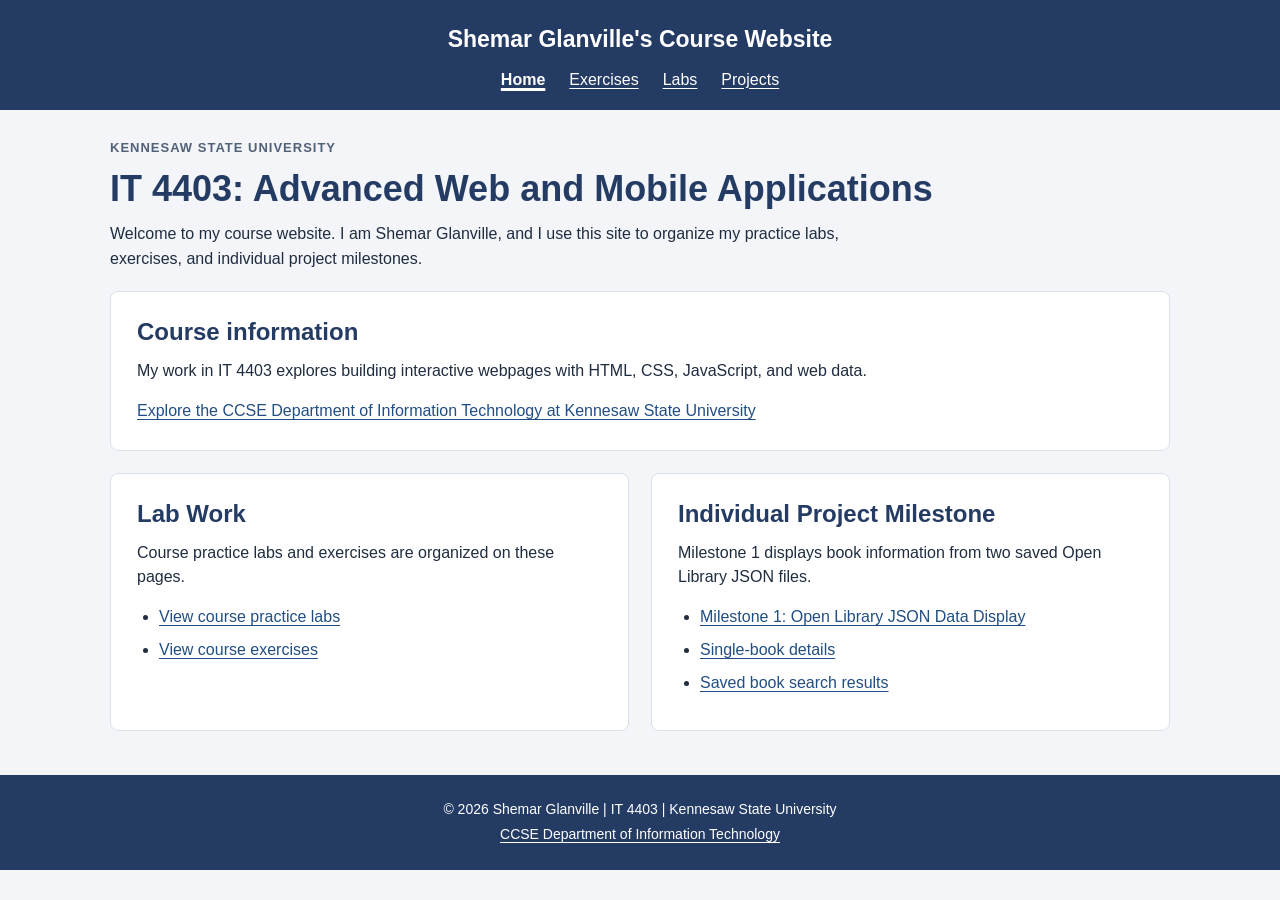
<file: index.html>
<!DOCTYPE html>
<html lang="en">
<head>
  <meta charset="UTF-8">
  <meta name="viewport" content="width=device-width, initial-scale=1.0">
  <meta name="description" content="Shemar Glanville's IT 4403 coursework and Open Library JSON project at Kennesaw State University.">
  <title>IT 4403 Course Website | Shemar Glanville</title>
  <style>
    * { box-sizing: border-box; }
    body { margin: 0; background: #f3f5f8; color: #202d40; font-family: Arial, sans-serif; font-size: 16px; line-height: 1.55; }
    a { color: #214e83; text-underline-offset: 3px; overflow-wrap: anywhere; }
    a:hover { text-decoration-thickness: 2px; }
    a:focus-visible, summary:focus-visible, button:focus-visible { outline: 3px solid #c17e13; outline-offset: 4px; }
    .skip-link { position: absolute; top: -90px; left: 12px; background: white; padding: 10px 14px; z-index: 5; }
    .skip-link:focus { top: 12px; }
    header { background: #243b63; color: white; padding: 22px 24px 18px; text-align: center; }
    .site-name { margin: 0 0 10px; font-size: 23px; font-weight: bold; }
    nav { display: flex; flex-wrap: wrap; justify-content: center; gap: 10px 24px; }
    header a, header a:visited, footer a, footer a:visited { color: white; }
    nav a[aria-current="page"] { font-weight: bold; text-decoration-thickness: 3px; }
    main { width: min(1060px, calc(100% - 40px)); margin: 28px auto 44px; min-height: 420px; }
    h1, h2, h3 { line-height: 1.2; color: #243b63; }
    h1 { margin: 8px 0 12px; font-size: clamp(28px, 4vw, 36px); }
    h2 { margin: 0 0 12px; font-size: 24px; }
    h3 { margin: 0 0 10px; font-size: 19px; }
    p { margin: 0 0 15px; }
    .eyebrow { margin-bottom: 8px; color: #516178; font-size: 13px; font-weight: bold; letter-spacing: 1px; text-transform: uppercase; }
    .intro { max-width: 790px; margin-bottom: 20px; }
    .page-nav { margin: 0 0 22px; display: flex; flex-wrap: wrap; gap: 8px 24px; }
    .panel, .book-card { padding: 26px; border: 1px solid #d9e0e9; border-radius: 8px; background: white; }
    .panel { margin-bottom: 22px; }
    .home-grid { display: grid; grid-template-columns: 1fr 1fr; gap: 22px; }
    .home-grid .panel { margin: 0; }
    .link-list { margin: 12px 0 0; padding-left: 22px; }
    .link-list li { margin: 8px 0; }
    .book-card { margin-bottom: 22px; display: grid; grid-template-columns: 150px minmax(0, 1fr); gap: 26px; }
    .single-book { grid-template-columns: 210px minmax(0, 1fr); }
    .cover-box { margin: 0; }
    .cover-box img { display: block; width: 100%; height: 210px; object-fit: contain; object-position: top center; }
    .single-book .cover-box img { height: 300px; }
    .cover-note { margin-top: 12px; font-size: 13px; color: #516178; text-align: center; }
    .cover-placeholder { min-height: 210px; display: grid; place-items: center; padding: 20px; text-align: center; background: #eef1f6; border: 1px solid #d9e0e9; color: #516178; }
    .single-book .cover-placeholder { min-height: 300px; }
    .subtitle { color: #516178; margin-top: -3px; }
    .byline { margin-bottom: 17px; }
    dl { margin: 0; }
    .metadata { display: grid; grid-template-columns: repeat(3, minmax(0, 1fr)); gap: 14px 18px; }
    .single-book .metadata { grid-template-columns: repeat(2, minmax(0, 1fr)); }
    .metadata > div { min-width: 0; }
    dt { font-size: 12px; font-weight: bold; color: #58667b; margin-bottom: 3px; }
    dd { margin: 0; font-size: 15px; overflow-wrap: anywhere; }
    .record-links { display: flex; flex-wrap: wrap; gap: 8px 22px; margin-top: 20px; }
    .record-links a { font-weight: bold; }
    blockquote { margin: 20px 0 0; padding: 12px 16px; border-left: 3px solid #a1b3cf; background: #f3f5f8; }
    blockquote p { margin: 3px 0 0; }
    .quote-label { font-size: 12px; font-weight: bold; color: #58667b; }
    details { margin-top: 20px; }
    summary { color: #214e83; cursor: pointer; font-weight: bold; }
    details dl { margin-top: 15px; }
    .catalogue { padding-top: 8px; }
    .catalogue .metadata { grid-template-columns: repeat(3, minmax(0, 1fr)); }
    .muted { color: #58667b; font-size: 14px; }
    .status { padding: 14px 18px; border-left: 3px solid #a1b3cf; background: #eaf0f7; margin-bottom: 22px; }
    .error { border-color: #993f31; color: #74291e; background: #fff0ed; }
    button { margin-top: 12px; padding: 9px 16px; font: inherit; border: 1px solid #243b63; border-radius: 4px; color: white; background: #243b63; cursor: pointer; }
    footer { padding: 20px; background: #243b63; color: white; text-align: center; font-size: 14px; }
    footer p { margin: 4px 0; }
    [hidden] { display: none !important; }
    @media (max-width: 650px) {
      main { width: calc(100% - 28px); margin-top: 22px; }
      header { padding: 19px 14px; }
      .site-name { font-size: 20px; }
      .home-grid, .book-card, .single-book { grid-template-columns: 1fr; }
      .panel, .book-card { padding: 20px; }
      .cover-box { width: 150px; margin: 0 auto; }
      .single-book .cover-box { width: 180px; }
      .single-book .cover-box img { height: 245px; }
      .metadata, .catalogue .metadata { grid-template-columns: repeat(2, minmax(0, 1fr)); }
    }
    @media (max-width: 360px) {
      .metadata, .single-book .metadata, .catalogue .metadata { grid-template-columns: 1fr; }
    }
  </style>
</head>
<body>
  <a class="skip-link" href="#main">Skip to main content</a>
  <header>
    <p class="site-name">Shemar Glanville's Course Website</p>
    <nav aria-label="Main navigation">
      <a href="index.html" aria-current="page">Home</a>
      <a href="exercises.html">Exercises</a>
      <a href="labs.html">Labs</a>
      <a href="projects.html">Projects</a>
    </nav>
  </header>
  <main id="main">
    <p class="eyebrow">Kennesaw State University</p>
    <h1>IT 4403: Advanced Web and Mobile Applications</h1>
    <p class="intro">Welcome to my course website. I am Shemar Glanville, and I use this site to organize my practice labs, exercises, and individual project milestones.</p>
    <section class="panel" aria-labelledby="course-title">
      <h2 id="course-title">Course information</h2>
      <p>My work in IT 4403 explores building interactive webpages with HTML, CSS, JavaScript, and web data.</p>
      <a href="https://ccse.kennesaw.edu/it/">Explore the CCSE Department of Information Technology at Kennesaw State University</a>
    </section>
    <div class="home-grid">
      <section class="panel" aria-labelledby="labs-title">
        <h2 id="labs-title">Lab Work</h2>
        <p>Course practice labs and exercises are organized on these pages.</p>
        <ul class="link-list">
          <li><a href="labs.html">View course practice labs</a></li>
          <li><a href="exercises.html">View course exercises</a></li>
        </ul>
      </section>
      <section class="panel" aria-labelledby="milestone-title">
        <h2 id="milestone-title">Individual Project Milestone</h2>
        <p>Milestone 1 displays book information from two saved Open Library JSON files.</p>
        <ul class="link-list">
          <li><a href="projects.html">Milestone 1: Open Library JSON Data Display</a></li>
          <li><a href="book.html">Single-book details</a></li>
          <li><a href="search.html">Saved book search results</a></li>
        </ul>
      </section>
    </div>
  </main>
  <footer>
    <p>&copy; 2026 Shemar Glanville | IT 4403 | Kennesaw State University</p>
    <p><a href="https://ccse.kennesaw.edu/it/">CCSE Department of Information Technology</a></p>
  </footer>
</body>
</html>
</file>
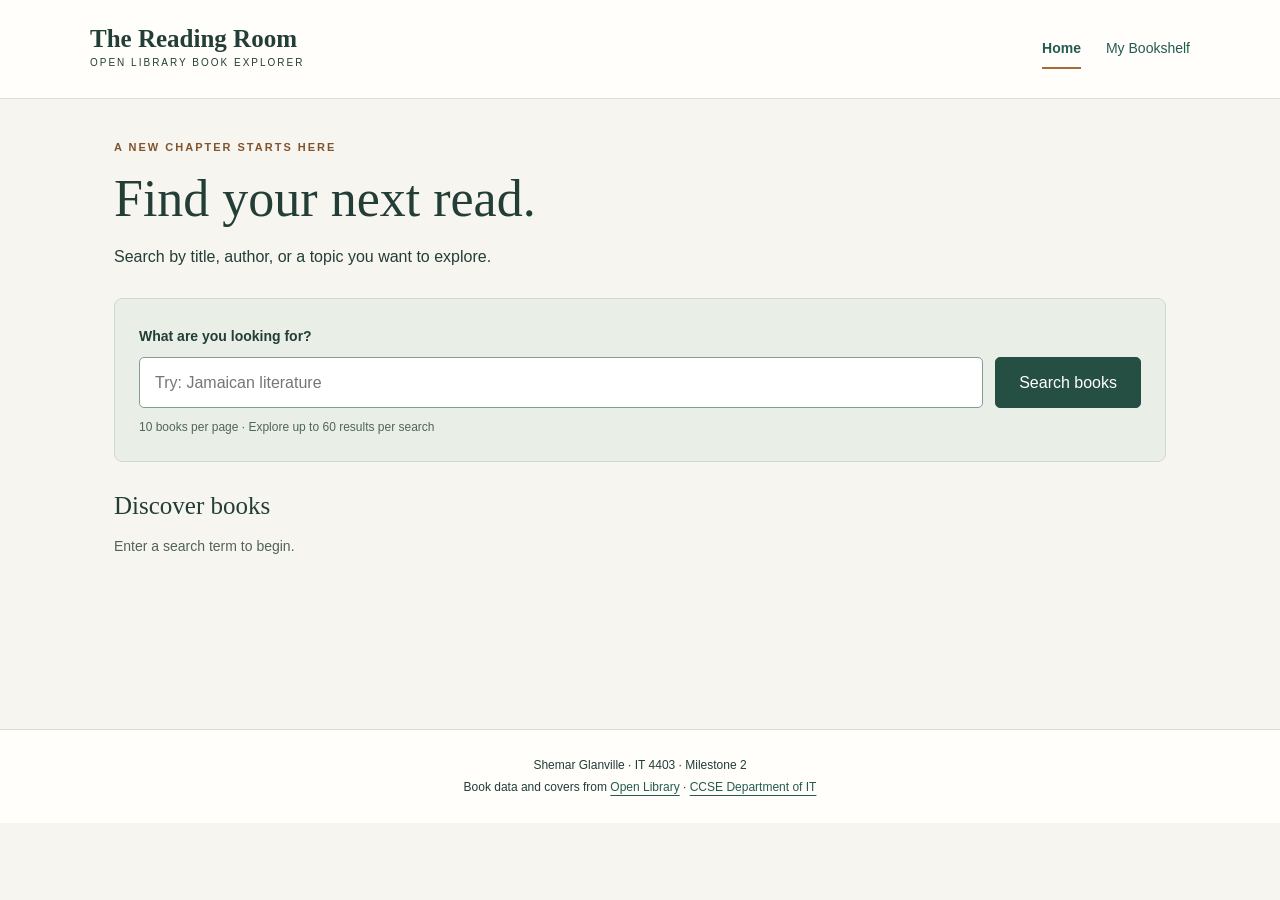
<file: milestone2/index.html>
<!DOCTYPE html>
<html lang="en"><head><meta charset="UTF-8"><meta name="viewport" content="width=device-width, initial-scale=1"><title>Book Search | The Reading Room</title><link rel="stylesheet" href="styles.css"><script src="app.js" defer></script></head><body data-page="search"><a class="skip" href="#main">Skip to content</a><header><a class="brand" href="index.html">The Reading Room<span>OPEN LIBRARY BOOK EXPLORER</span></a><nav aria-label="Main navigation"><a href="index.html" aria-current="page">Home</a><a href="bookshelf.html" >My Bookshelf</a></nav></header><main id="main"><section class="intro"><p class="eyebrow">A NEW CHAPTER STARTS HERE</p><h1>Find your next read.</h1><p>Search by title, author, or a topic you want to explore.</p></section><form id="search-form"><label for="query">What are you looking for?</label><div class="search-row"><input id="query" name="q" type="search" placeholder="Try: Jamaican literature" maxlength="200"><button type="submit">Search books</button></div><p class="hint">10 books per page · Explore up to 60 results per search</p></form><section aria-label="Search results"><div class="results-heading"><h2>Discover books</h2><div id="pagination" hidden><label for="page">Page</label> <select id="page"></select></div></div><p id="status" role="status" aria-live="polite">Enter a search term to begin.</p><div id="results" class="grid"></div></section><noscript><p>Enable JavaScript to load books from Open Library.</p></noscript></main><footer><p>Shemar Glanville · IT 4403 · Milestone 2</p><p>Book data and covers from <a href="https://openlibrary.org">Open Library</a> · <a href="https://ccse.kennesaw.edu/it/">CCSE Department of IT</a></p></footer></body></html>
</file>
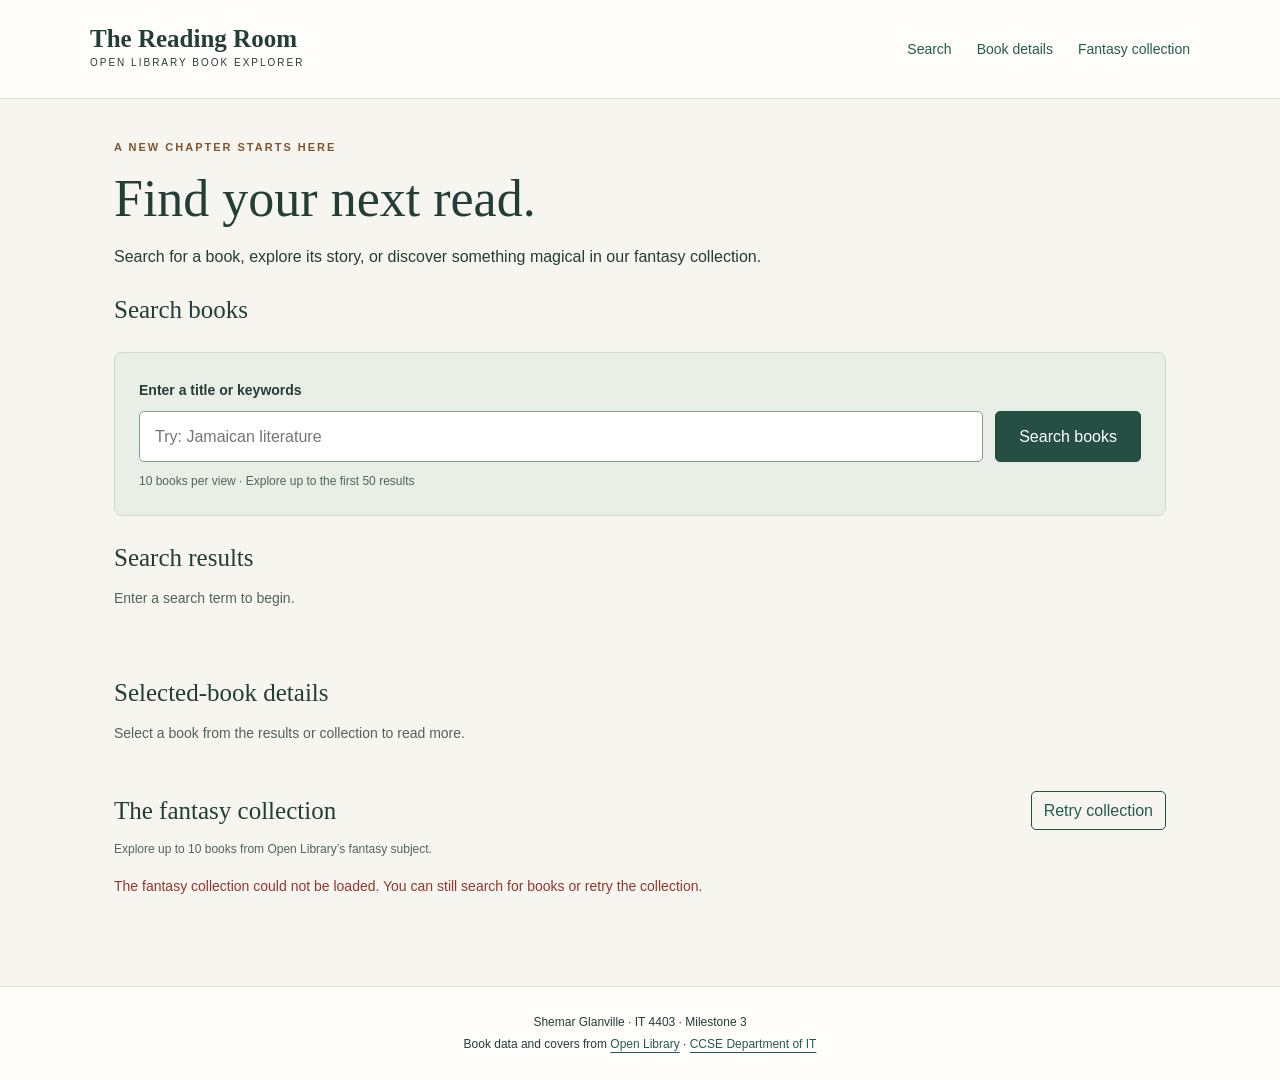
<file: Milestone3_SGlanville/milestone3/index.html>
<!DOCTYPE html>
<html lang="en">
<head>
  <meta charset="UTF-8">
  <meta name="viewport" content="width=device-width, initial-scale=1">
  <meta name="description" content="Search Open Library and explore a fantasy collection in The Reading Room.">
  <title>The Reading Room | Milestone 3</title>
  <link rel="stylesheet" href="styles.css">
  <script src="vendor/jquery-3.7.1.min.js" defer></script>
  <script src="app.js" defer></script>
</head>
<body>
<a class="skip" href="#main">Skip to content</a>
<header>
  <a class="brand" href="#main">The Reading Room<span>OPEN LIBRARY BOOK EXPLORER</span></a>
  <nav aria-label="Main navigation"><a href="#search-section">Search</a><a href="#details-section">Book details</a><a href="#collection-section">Fantasy collection</a></nav>
</header>
<main id="main">
  <section class="intro"><p class="eyebrow">A NEW CHAPTER STARTS HERE</p><h1>Find your next read.</h1><p>Search for a book, explore its story, or discover something magical in our fantasy collection.</p></section>
  <section id="search-section" aria-labelledby="search-heading">
    <h2 id="search-heading">Search books</h2>
    <form id="search-form" novalidate>
      <label for="query">Enter a title or keywords</label>
      <div class="search-row"><input id="query" type="search" maxlength="200" placeholder="Try: Jamaican literature" aria-describedby="search-hint"><button id="search-button" type="submit">Search books</button></div>
      <p id="search-hint" class="hint">10 books per view · Explore up to the first 50 results</p>
    </form>
    <h2>Search results</h2>
    <p id="search-status" class="notice" role="status">Enter a search term to begin.</p>
    <div id="results" class="grid" aria-busy="false"></div>
    <nav id="pagination" class="pagination" aria-label="Search result pages" hidden></nav>
  </section>
  <section id="details-section" class="section-space" aria-labelledby="details-heading">
    <h2 id="details-heading">Selected-book details</h2>
    <p id="details-status" class="notice" role="status">Select a book from the results or collection to read more.</p>
    <div id="details" class="details" aria-busy="false"></div>
  </section>
  <section id="collection-section" class="section-space" aria-labelledby="collection-heading">
    <div class="section-heading"><h2 id="collection-heading">The fantasy collection</h2><button id="collection-retry" class="secondary" type="button" hidden>Retry collection</button></div>
    <p class="hint">Explore up to 10 books from Open Library’s fantasy subject.</p>
    <p id="collection-status" class="notice" role="status">Loading the fantasy collection…</p>
    <div id="collection" class="grid" aria-busy="true"></div>
  </section>
  <noscript><p>Enable JavaScript to search and load books from Open Library.</p></noscript>
</main>
<footer><p>Shemar Glanville · IT 4403 · Milestone 3</p><p>Book data and covers from <a href="https://openlibrary.org">Open Library</a> · <a href="https://ccse.kennesaw.edu/it/">CCSE Department of IT</a></p></footer>
</body>
</html>
</file>
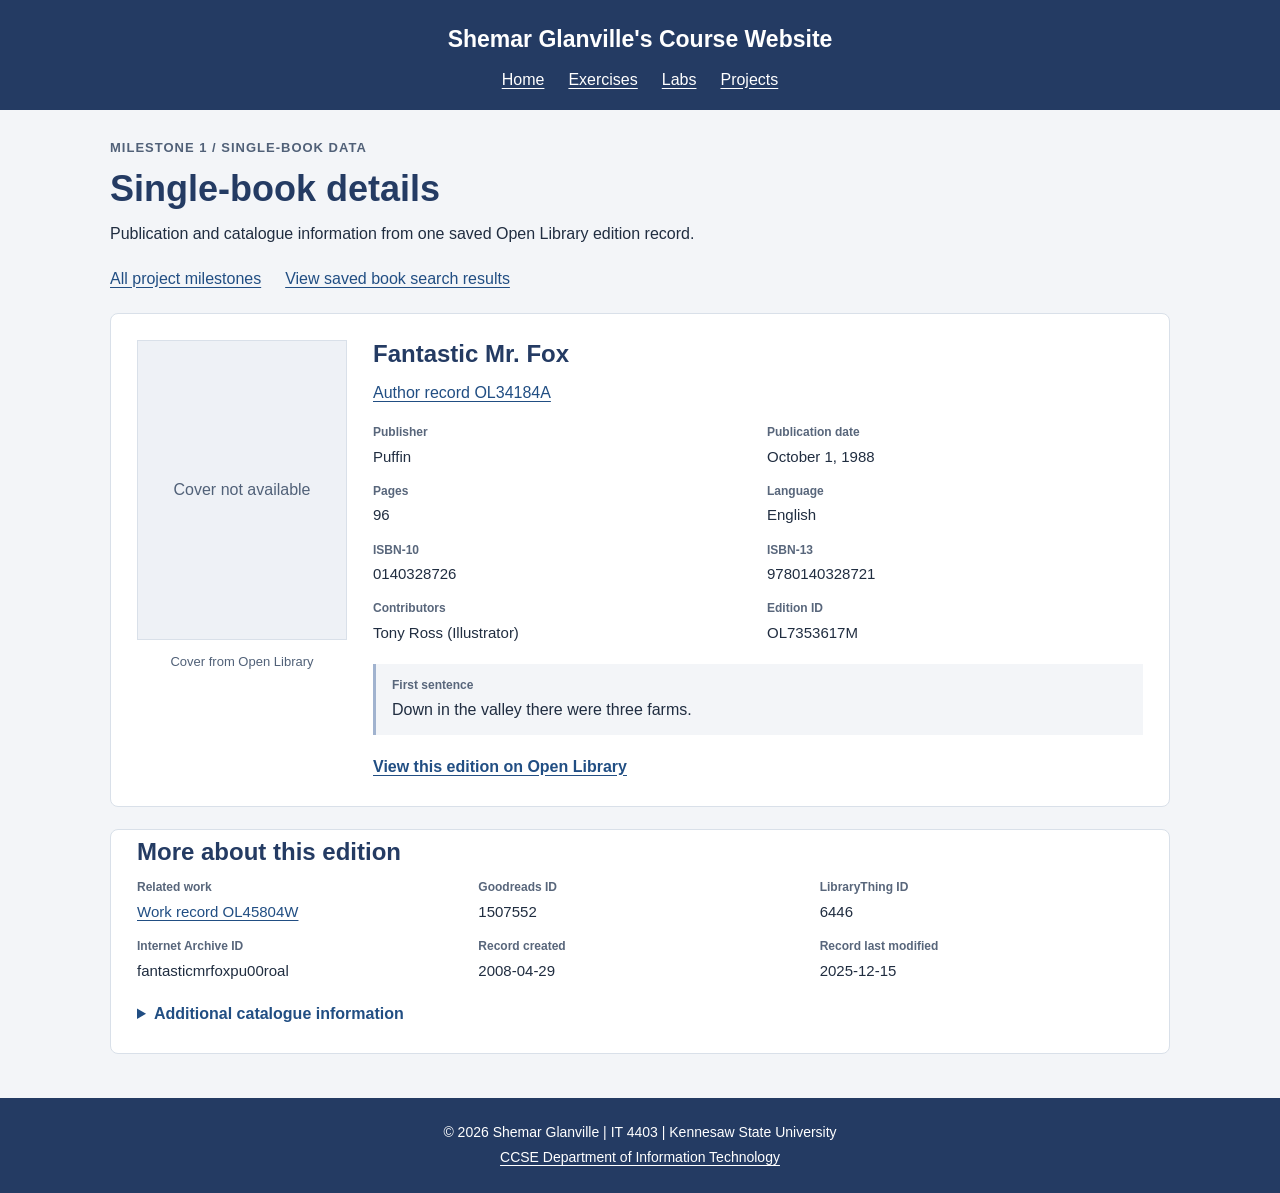
<file: book.html>
<!DOCTYPE html>
<html lang="en">
<head>
  <meta charset="UTF-8">
  <meta name="viewport" content="width=device-width, initial-scale=1.0">
  <meta name="description" content="Shemar Glanville's IT 4403 coursework and Open Library JSON project at Kennesaw State University.">
  <title>Single-Book Details | Shemar Glanville</title>
  <style>
    * { box-sizing: border-box; }
    body { margin: 0; background: #f3f5f8; color: #202d40; font-family: Arial, sans-serif; font-size: 16px; line-height: 1.55; }
    a { color: #214e83; text-underline-offset: 3px; overflow-wrap: anywhere; }
    a:hover { text-decoration-thickness: 2px; }
    a:focus-visible, summary:focus-visible, button:focus-visible { outline: 3px solid #c17e13; outline-offset: 4px; }
    .skip-link { position: absolute; top: -90px; left: 12px; background: white; padding: 10px 14px; z-index: 5; }
    .skip-link:focus { top: 12px; }
    header { background: #243b63; color: white; padding: 22px 24px 18px; text-align: center; }
    .site-name { margin: 0 0 10px; font-size: 23px; font-weight: bold; }
    nav { display: flex; flex-wrap: wrap; justify-content: center; gap: 10px 24px; }
    header a, header a:visited, footer a, footer a:visited { color: white; }
    nav a[aria-current="page"] { font-weight: bold; text-decoration-thickness: 3px; }
    main { width: min(1060px, calc(100% - 40px)); margin: 28px auto 44px; min-height: 420px; }
    h1, h2, h3 { line-height: 1.2; color: #243b63; }
    h1 { margin: 8px 0 12px; font-size: clamp(28px, 4vw, 36px); }
    h2 { margin: 0 0 12px; font-size: 24px; }
    h3 { margin: 0 0 10px; font-size: 19px; }
    p { margin: 0 0 15px; }
    .eyebrow { margin-bottom: 8px; color: #516178; font-size: 13px; font-weight: bold; letter-spacing: 1px; text-transform: uppercase; }
    .intro { max-width: 790px; margin-bottom: 20px; }
    .page-nav { margin: 0 0 22px; display: flex; flex-wrap: wrap; gap: 8px 24px; }
    .panel, .book-card { padding: 26px; border: 1px solid #d9e0e9; border-radius: 8px; background: white; }
    .panel { margin-bottom: 22px; }
    .home-grid { display: grid; grid-template-columns: 1fr 1fr; gap: 22px; }
    .home-grid .panel { margin: 0; }
    .link-list { margin: 12px 0 0; padding-left: 22px; }
    .link-list li { margin: 8px 0; }
    .book-card { margin-bottom: 22px; display: grid; grid-template-columns: 150px minmax(0, 1fr); gap: 26px; }
    .single-book { grid-template-columns: 210px minmax(0, 1fr); }
    .cover-box { margin: 0; }
    .cover-box img { display: block; width: 100%; height: 210px; object-fit: contain; object-position: top center; }
    .single-book .cover-box img { height: 300px; }
    .cover-note { margin-top: 12px; font-size: 13px; color: #516178; text-align: center; }
    .cover-placeholder { min-height: 210px; display: grid; place-items: center; padding: 20px; text-align: center; background: #eef1f6; border: 1px solid #d9e0e9; color: #516178; }
    .single-book .cover-placeholder { min-height: 300px; }
    .subtitle { color: #516178; margin-top: -3px; }
    .byline { margin-bottom: 17px; }
    dl { margin: 0; }
    .metadata { display: grid; grid-template-columns: repeat(3, minmax(0, 1fr)); gap: 14px 18px; }
    .single-book .metadata { grid-template-columns: repeat(2, minmax(0, 1fr)); }
    .metadata > div { min-width: 0; }
    dt { font-size: 12px; font-weight: bold; color: #58667b; margin-bottom: 3px; }
    dd { margin: 0; font-size: 15px; overflow-wrap: anywhere; }
    .record-links { display: flex; flex-wrap: wrap; gap: 8px 22px; margin-top: 20px; }
    .record-links a { font-weight: bold; }
    blockquote { margin: 20px 0 0; padding: 12px 16px; border-left: 3px solid #a1b3cf; background: #f3f5f8; }
    blockquote p { margin: 3px 0 0; }
    .quote-label { font-size: 12px; font-weight: bold; color: #58667b; }
    details { margin-top: 20px; }
    summary { color: #214e83; cursor: pointer; font-weight: bold; }
    details dl { margin-top: 15px; }
    .catalogue { padding-top: 8px; }
    .catalogue .metadata { grid-template-columns: repeat(3, minmax(0, 1fr)); }
    .muted { color: #58667b; font-size: 14px; }
    .status { padding: 14px 18px; border-left: 3px solid #a1b3cf; background: #eaf0f7; margin-bottom: 22px; }
    .error { border-color: #993f31; color: #74291e; background: #fff0ed; }
    button { margin-top: 12px; padding: 9px 16px; font: inherit; border: 1px solid #243b63; border-radius: 4px; color: white; background: #243b63; cursor: pointer; }
    footer { padding: 20px; background: #243b63; color: white; text-align: center; font-size: 14px; }
    footer p { margin: 4px 0; }
    [hidden] { display: none !important; }
    @media (max-width: 650px) {
      main { width: calc(100% - 28px); margin-top: 22px; }
      header { padding: 19px 14px; }
      .site-name { font-size: 20px; }
      .home-grid, .book-card, .single-book { grid-template-columns: 1fr; }
      .panel, .book-card { padding: 20px; }
      .cover-box { width: 150px; margin: 0 auto; }
      .single-book .cover-box { width: 180px; }
      .single-book .cover-box img { height: 245px; }
      .metadata, .catalogue .metadata { grid-template-columns: repeat(2, minmax(0, 1fr)); }
    }
    @media (max-width: 360px) {
      .metadata, .single-book .metadata, .catalogue .metadata { grid-template-columns: 1fr; }
    }
  </style>
</head>
<body>
  <a class="skip-link" href="#main">Skip to main content</a>
  <header>
    <p class="site-name">Shemar Glanville's Course Website</p>
    <nav aria-label="Main navigation">
      <a href="index.html">Home</a>
      <a href="exercises.html">Exercises</a>
      <a href="labs.html">Labs</a>
      <a href="projects.html">Projects</a>
    </nav>
  </header>
  <main id="main">
    <p class="eyebrow">Milestone 1 / Single-book data</p>
    <h1>Single-book details</h1>
    <p class="intro">Publication and catalogue information from one saved Open Library edition record.</p>
    <div class="page-nav">
      <a href="projects.html">All project milestones</a>
      <a href="search.html">View saved book search results</a>
    </div>
    <div id="status" class="status" role="status" aria-live="polite">Loading book details...</div>
    <noscript><p class="status error">Please enable JavaScript to display the book details.</p></noscript>
    <div id="book"></div>
  </main>
  <footer>
    <p>&copy; 2026 Shemar Glanville | IT 4403 | Kennesaw State University</p>
    <p><a href="https://ccse.kennesaw.edu/it/">CCSE Department of Information Technology</a></p>
  </footer>
  <!-- jQuery 3.7.1, MIT license. Embedded to keep all JavaScript in this page. -->
  <script>
/*! jQuery v3.7.1 | (c) OpenJS Foundation and other contributors | jquery.org/license */
!function(e,t){"use strict";"object"==typeof module&&"object"==typeof module.exports?module.exports=e.document?t(e,!0):function(e){if(!e.document)throw new Error("jQuery requires a window with a document");return t(e)}:t(e)}("undefined"!=typeof window?window:this,function(ie,e){"use strict";var oe=[],r=Object.getPrototypeOf,ae=oe.slice,g=oe.flat?function(e){return oe.flat.call(e)}:function(e){return oe.concat.apply([],e)},s=oe.push,se=oe.indexOf,n={},i=n.toString,ue=n.hasOwnProperty,o=ue.toString,a=o.call(Object),le={},v=function(e){return"function"==typeof e&&"number"!=typeof e.nodeType&&"function"!=typeof e.item},y=function(e){return null!=e&&e===e.window},C=ie.document,u={type:!0,src:!0,nonce:!0,noModule:!0};function m(e,t,n){var r,i,o=(n=n||C).createElement("script");if(o.text=e,t)for(r in u)(i=t[r]||t.getAttribute&&t.getAttribute(r))&&o.setAttribute(r,i);n.head.appendChild(o).parentNode.removeChild(o)}function x(e){return null==e?e+"":"object"==typeof e||"function"==typeof e?n[i.call(e)]||"object":typeof e}var t="3.7.1",l=/HTML$/i,ce=function(e,t){return new ce.fn.init(e,t)};function c(e){var t=!!e&&"length"in e&&e.length,n=x(e);return!v(e)&&!y(e)&&("array"===n||0===t||"number"==typeof t&&0<t&&t-1 in e)}function fe(e,t){return e.nodeName&&e.nodeName.toLowerCase()===t.toLowerCase()}ce.fn=ce.prototype={jquery:t,constructor:ce,length:0,toArray:function(){return ae.call(this)},get:function(e){return null==e?ae.call(this):e<0?this[e+this.length]:this[e]},pushStack:function(e){var t=ce.merge(this.constructor(),e);return t.prevObject=this,t},each:function(e){return ce.each(this,e)},map:function(n){return this.pushStack(ce.map(this,function(e,t){return n.call(e,t,e)}))},slice:function(){return this.pushStack(ae.apply(this,arguments))},first:function(){return this.eq(0)},last:function(){return this.eq(-1)},even:function(){return this.pushStack(ce.grep(this,function(e,t){return(t+1)%2}))},odd:function(){return this.pushStack(ce.grep(this,function(e,t){return t%2}))},eq:function(e){var t=this.length,n=+e+(e<0?t:0);return this.pushStack(0<=n&&n<t?[this[n]]:[])},end:function(){return this.prevObject||this.constructor()},push:s,sort:oe.sort,splice:oe.splice},ce.extend=ce.fn.extend=function(){var e,t,n,r,i,o,a=arguments[0]||{},s=1,u=arguments.length,l=!1;for("boolean"==typeof a&&(l=a,a=arguments[s]||{},s++),"object"==typeof a||v(a)||(a={}),s===u&&(a=this,s--);s<u;s++)if(null!=(e=arguments[s]))for(t in e)r=e[t],"__proto__"!==t&&a!==r&&(l&&r&&(ce.isPlainObject(r)||(i=Array.isArray(r)))?(n=a[t],o=i&&!Array.isArray(n)?[]:i||ce.isPlainObject(n)?n:{},i=!1,a[t]=ce.extend(l,o,r)):void 0!==r&&(a[t]=r));return a},ce.extend({expando:"jQuery"+(t+Math.random()).replace(/\D/g,""),isReady:!0,error:function(e){throw new Error(e)},noop:function(){},isPlainObject:function(e){var t,n;return!(!e||"[object Object]"!==i.call(e))&&(!(t=r(e))||"function"==typeof(n=ue.call(t,"constructor")&&t.constructor)&&o.call(n)===a)},isEmptyObject:function(e){var t;for(t in e)return!1;return!0},globalEval:function(e,t,n){m(e,{nonce:t&&t.nonce},n)},each:function(e,t){var n,r=0;if(c(e)){for(n=e.length;r<n;r++)if(!1===t.call(e[r],r,e[r]))break}else for(r in e)if(!1===t.call(e[r],r,e[r]))break;return e},text:function(e){var t,n="",r=0,i=e.nodeType;if(!i)while(t=e[r++])n+=ce.text(t);return 1===i||11===i?e.textContent:9===i?e.documentElement.textContent:3===i||4===i?e.nodeValue:n},makeArray:function(e,t){var n=t||[];return null!=e&&(c(Object(e))?ce.merge(n,"string"==typeof e?[e]:e):s.call(n,e)),n},inArray:function(e,t,n){return null==t?-1:se.call(t,e,n)},isXMLDoc:function(e){var t=e&&e.namespaceURI,n=e&&(e.ownerDocument||e).documentElement;return!l.test(t||n&&n.nodeName||"HTML")},merge:function(e,t){for(var n=+t.length,r=0,i=e.length;r<n;r++)e[i++]=t[r];return e.length=i,e},grep:function(e,t,n){for(var r=[],i=0,o=e.length,a=!n;i<o;i++)!t(e[i],i)!==a&&r.push(e[i]);return r},map:function(e,t,n){var r,i,o=0,a=[];if(c(e))for(r=e.length;o<r;o++)null!=(i=t(e[o],o,n))&&a.push(i);else for(o in e)null!=(i=t(e[o],o,n))&&a.push(i);return g(a)},guid:1,support:le}),"function"==typeof Symbol&&(ce.fn[Symbol.iterator]=oe[Symbol.iterator]),ce.each("Boolean Number String Function Array Date RegExp Object Error Symbol".split(" "),function(e,t){n["[object "+t+"]"]=t.toLowerCase()});var pe=oe.pop,de=oe.sort,he=oe.splice,ge="[\\x20\\t\\r\\n\\f]",ve=new RegExp("^"+ge+"+|((?:^|[^\\\\])(?:\\\\.)*)"+ge+"+$","g");ce.contains=function(e,t){var n=t&&t.parentNode;return e===n||!(!n||1!==n.nodeType||!(e.contains?e.contains(n):e.compareDocumentPosition&&16&e.compareDocumentPosition(n)))};var f=/([\0-\x1f\x7f]|^-?\d)|^-$|[^\x80-\uFFFF\w-]/g;function p(e,t){return t?"\0"===e?"\ufffd":e.slice(0,-1)+"\\"+e.charCodeAt(e.length-1).toString(16)+" ":"\\"+e}ce.escapeSelector=function(e){return(e+"").replace(f,p)};var ye=C,me=s;!function(){var e,b,w,o,a,T,r,C,d,i,k=me,S=ce.expando,E=0,n=0,s=W(),c=W(),u=W(),h=W(),l=function(e,t){return e===t&&(a=!0),0},f="checked|selected|async|autofocus|autoplay|controls|defer|disabled|hidden|ismap|loop|multiple|open|readonly|required|scoped",t="(?:\\\\[\\da-fA-F]{1,6}"+ge+"?|\\\\[^\\r\\n\\f]|[\\w-]|[^\0-\\x7f])+",p="\\["+ge+"*("+t+")(?:"+ge+"*([*^$|!~]?=)"+ge+"*(?:'((?:\\\\.|[^\\\\'])*)'|\"((?:\\\\.|[^\\\\\"])*)\"|("+t+"))|)"+ge+"*\\]",g=":("+t+")(?:\\((('((?:\\\\.|[^\\\\'])*)'|\"((?:\\\\.|[^\\\\\"])*)\")|((?:\\\\.|[^\\\\()[\\]]|"+p+")*)|.*)\\)|)",v=new RegExp(ge+"+","g"),y=new RegExp("^"+ge+"*,"+ge+"*"),m=new RegExp("^"+ge+"*([>+~]|"+ge+")"+ge+"*"),x=new RegExp(ge+"|>"),j=new RegExp(g),A=new RegExp("^"+t+"$"),D={ID:new RegExp("^#("+t+")"),CLASS:new RegExp("^\\.("+t+")"),TAG:new RegExp("^("+t+"|[*])"),ATTR:new RegExp("^"+p),PSEUDO:new RegExp("^"+g),CHILD:new RegExp("^:(only|first|last|nth|nth-last)-(child|of-type)(?:\\("+ge+"*(even|odd|(([+-]|)(\\d*)n|)"+ge+"*(?:([+-]|)"+ge+"*(\\d+)|))"+ge+"*\\)|)","i"),bool:new RegExp("^(?:"+f+")$","i"),needsContext:new RegExp("^"+ge+"*[>+~]|:(even|odd|eq|gt|lt|nth|first|last)(?:\\("+ge+"*((?:-\\d)?\\d*)"+ge+"*\\)|)(?=[^-]|$)","i")},N=/^(?:input|select|textarea|button)$/i,q=/^h\d$/i,L=/^(?:#([\w-]+)|(\w+)|\.([\w-]+))$/,H=/[+~]/,O=new RegExp("\\\\[\\da-fA-F]{1,6}"+ge+"?|\\\\([^\\r\\n\\f])","g"),P=function(e,t){var n="0x"+e.slice(1)-65536;return t||(n<0?String.fromCharCode(n+65536):String.fromCharCode(n>>10|55296,1023&n|56320))},M=function(){V()},R=J(function(e){return!0===e.disabled&&fe(e,"fieldset")},{dir:"parentNode",next:"legend"});try{k.apply(oe=ae.call(ye.childNodes),ye.childNodes),oe[ye.childNodes.length].nodeType}catch(e){k={apply:function(e,t){me.apply(e,ae.call(t))},call:function(e){me.apply(e,ae.call(arguments,1))}}}function I(t,e,n,r){var i,o,a,s,u,l,c,f=e&&e.ownerDocument,p=e?e.nodeType:9;if(n=n||[],"string"!=typeof t||!t||1!==p&&9!==p&&11!==p)return n;if(!r&&(V(e),e=e||T,C)){if(11!==p&&(u=L.exec(t)))if(i=u[1]){if(9===p){if(!(a=e.getElementById(i)))return n;if(a.id===i)return k.call(n,a),n}else if(f&&(a=f.getElementById(i))&&I.contains(e,a)&&a.id===i)return k.call(n,a),n}else{if(u[2])return k.apply(n,e.getElementsByTagName(t)),n;if((i=u[3])&&e.getElementsByClassName)return k.apply(n,e.getElementsByClassName(i)),n}if(!(h[t+" "]||d&&d.test(t))){if(c=t,f=e,1===p&&(x.test(t)||m.test(t))){(f=H.test(t)&&U(e.parentNode)||e)==e&&le.scope||((s=e.getAttribute("id"))?s=ce.escapeSelector(s):e.setAttribute("id",s=S)),o=(l=Y(t)).length;while(o--)l[o]=(s?"#"+s:":scope")+" "+Q(l[o]);c=l.join(",")}try{return k.apply(n,f.querySelectorAll(c)),n}catch(e){h(t,!0)}finally{s===S&&e.removeAttribute("id")}}}return re(t.replace(ve,"$1"),e,n,r)}function W(){var r=[];return function e(t,n){return r.push(t+" ")>b.cacheLength&&delete e[r.shift()],e[t+" "]=n}}function F(e){return e[S]=!0,e}function $(e){var t=T.createElement("fieldset");try{return!!e(t)}catch(e){return!1}finally{t.parentNode&&t.parentNode.removeChild(t),t=null}}function B(t){return function(e){return fe(e,"input")&&e.type===t}}function _(t){return function(e){return(fe(e,"input")||fe(e,"button"))&&e.type===t}}function z(t){return function(e){return"form"in e?e.parentNode&&!1===e.disabled?"label"in e?"label"in e.parentNode?e.parentNode.disabled===t:e.disabled===t:e.isDisabled===t||e.isDisabled!==!t&&R(e)===t:e.disabled===t:"label"in e&&e.disabled===t}}function X(a){return F(function(o){return o=+o,F(function(e,t){var n,r=a([],e.length,o),i=r.length;while(i--)e[n=r[i]]&&(e[n]=!(t[n]=e[n]))})})}function U(e){return e&&"undefined"!=typeof e.getElementsByTagName&&e}function V(e){var t,n=e?e.ownerDocument||e:ye;return n!=T&&9===n.nodeType&&n.documentElement&&(r=(T=n).documentElement,C=!ce.isXMLDoc(T),i=r.matches||r.webkitMatchesSelector||r.msMatchesSelector,r.msMatchesSelector&&ye!=T&&(t=T.defaultView)&&t.top!==t&&t.addEventListener("unload",M),le.getById=$(function(e){return r.appendChild(e).id=ce.expando,!T.getElementsByName||!T.getElementsByName(ce.expando).length}),le.disconnectedMatch=$(function(e){return i.call(e,"*")}),le.scope=$(function(){return T.querySelectorAll(":scope")}),le.cssHas=$(function(){try{return T.querySelector(":has(*,:jqfake)"),!1}catch(e){return!0}}),le.getById?(b.filter.ID=function(e){var t=e.replace(O,P);return function(e){return e.getAttribute("id")===t}},b.find.ID=function(e,t){if("undefined"!=typeof t.getElementById&&C){var n=t.getElementById(e);return n?[n]:[]}}):(b.filter.ID=function(e){var n=e.replace(O,P);return function(e){var t="undefined"!=typeof e.getAttributeNode&&e.getAttributeNode("id");return t&&t.value===n}},b.find.ID=function(e,t){if("undefined"!=typeof t.getElementById&&C){var n,r,i,o=t.getElementById(e);if(o){if((n=o.getAttributeNode("id"))&&n.value===e)return[o];i=t.getElementsByName(e),r=0;while(o=i[r++])if((n=o.getAttributeNode("id"))&&n.value===e)return[o]}return[]}}),b.find.TAG=function(e,t){return"undefined"!=typeof t.getElementsByTagName?t.getElementsByTagName(e):t.querySelectorAll(e)},b.find.CLASS=function(e,t){if("undefined"!=typeof t.getElementsByClassName&&C)return t.getElementsByClassName(e)},d=[],$(function(e){var t;r.appendChild(e).innerHTML="<a id='"+S+"' href='' disabled='disabled'></a><select id='"+S+"-\r\\' disabled='disabled'><option selected=''></option></select>",e.querySelectorAll("[selected]").length||d.push("\\["+ge+"*(?:value|"+f+")"),e.querySelectorAll("[id~="+S+"-]").length||d.push("~="),e.querySelectorAll("a#"+S+"+*").length||d.push(".#.+[+~]"),e.querySelectorAll(":checked").length||d.push(":checked"),(t=T.createElement("input")).setAttribute("type","hidden"),e.appendChild(t).setAttribute("name","D"),r.appendChild(e).disabled=!0,2!==e.querySelectorAll(":disabled").length&&d.push(":enabled",":disabled"),(t=T.createElement("input")).setAttribute("name",""),e.appendChild(t),e.querySelectorAll("[name='']").length||d.push("\\["+ge+"*name"+ge+"*="+ge+"*(?:''|\"\")")}),le.cssHas||d.push(":has"),d=d.length&&new RegExp(d.join("|")),l=function(e,t){if(e===t)return a=!0,0;var n=!e.compareDocumentPosition-!t.compareDocumentPosition;return n||(1&(n=(e.ownerDocument||e)==(t.ownerDocument||t)?e.compareDocumentPosition(t):1)||!le.sortDetached&&t.compareDocumentPosition(e)===n?e===T||e.ownerDocument==ye&&I.contains(ye,e)?-1:t===T||t.ownerDocument==ye&&I.contains(ye,t)?1:o?se.call(o,e)-se.call(o,t):0:4&n?-1:1)}),T}for(e in I.matches=function(e,t){return I(e,null,null,t)},I.matchesSelector=function(e,t){if(V(e),C&&!h[t+" "]&&(!d||!d.test(t)))try{var n=i.call(e,t);if(n||le.disconnectedMatch||e.document&&11!==e.document.nodeType)return n}catch(e){h(t,!0)}return 0<I(t,T,null,[e]).length},I.contains=function(e,t){return(e.ownerDocument||e)!=T&&V(e),ce.contains(e,t)},I.attr=function(e,t){(e.ownerDocument||e)!=T&&V(e);var n=b.attrHandle[t.toLowerCase()],r=n&&ue.call(b.attrHandle,t.toLowerCase())?n(e,t,!C):void 0;return void 0!==r?r:e.getAttribute(t)},I.error=function(e){throw new Error("Syntax error, unrecognized expression: "+e)},ce.uniqueSort=function(e){var t,n=[],r=0,i=0;if(a=!le.sortStable,o=!le.sortStable&&ae.call(e,0),de.call(e,l),a){while(t=e[i++])t===e[i]&&(r=n.push(i));while(r--)he.call(e,n[r],1)}return o=null,e},ce.fn.uniqueSort=function(){return this.pushStack(ce.uniqueSort(ae.apply(this)))},(b=ce.expr={cacheLength:50,createPseudo:F,match:D,attrHandle:{},find:{},relative:{">":{dir:"parentNode",first:!0}," ":{dir:"parentNode"},"+":{dir:"previousSibling",first:!0},"~":{dir:"previousSibling"}},preFilter:{ATTR:function(e){return e[1]=e[1].replace(O,P),e[3]=(e[3]||e[4]||e[5]||"").replace(O,P),"~="===e[2]&&(e[3]=" "+e[3]+" "),e.slice(0,4)},CHILD:function(e){return e[1]=e[1].toLowerCase(),"nth"===e[1].slice(0,3)?(e[3]||I.error(e[0]),e[4]=+(e[4]?e[5]+(e[6]||1):2*("even"===e[3]||"odd"===e[3])),e[5]=+(e[7]+e[8]||"odd"===e[3])):e[3]&&I.error(e[0]),e},PSEUDO:function(e){var t,n=!e[6]&&e[2];return D.CHILD.test(e[0])?null:(e[3]?e[2]=e[4]||e[5]||"":n&&j.test(n)&&(t=Y(n,!0))&&(t=n.indexOf(")",n.length-t)-n.length)&&(e[0]=e[0].slice(0,t),e[2]=n.slice(0,t)),e.slice(0,3))}},filter:{TAG:function(e){var t=e.replace(O,P).toLowerCase();return"*"===e?function(){return!0}:function(e){return fe(e,t)}},CLASS:function(e){var t=s[e+" "];return t||(t=new RegExp("(^|"+ge+")"+e+"("+ge+"|$)"))&&s(e,function(e){return t.test("string"==typeof e.className&&e.className||"undefined"!=typeof e.getAttribute&&e.getAttribute("class")||"")})},ATTR:function(n,r,i){return function(e){var t=I.attr(e,n);return null==t?"!="===r:!r||(t+="","="===r?t===i:"!="===r?t!==i:"^="===r?i&&0===t.indexOf(i):"*="===r?i&&-1<t.indexOf(i):"$="===r?i&&t.slice(-i.length)===i:"~="===r?-1<(" "+t.replace(v," ")+" ").indexOf(i):"|="===r&&(t===i||t.slice(0,i.length+1)===i+"-"))}},CHILD:function(d,e,t,h,g){var v="nth"!==d.slice(0,3),y="last"!==d.slice(-4),m="of-type"===e;return 1===h&&0===g?function(e){return!!e.parentNode}:function(e,t,n){var r,i,o,a,s,u=v!==y?"nextSibling":"previousSibling",l=e.parentNode,c=m&&e.nodeName.toLowerCase(),f=!n&&!m,p=!1;if(l){if(v){while(u){o=e;while(o=o[u])if(m?fe(o,c):1===o.nodeType)return!1;s=u="only"===d&&!s&&"nextSibling"}return!0}if(s=[y?l.firstChild:l.lastChild],y&&f){p=(a=(r=(i=l[S]||(l[S]={}))[d]||[])[0]===E&&r[1])&&r[2],o=a&&l.childNodes[a];while(o=++a&&o&&o[u]||(p=a=0)||s.pop())if(1===o.nodeType&&++p&&o===e){i[d]=[E,a,p];break}}else if(f&&(p=a=(r=(i=e[S]||(e[S]={}))[d]||[])[0]===E&&r[1]),!1===p)while(o=++a&&o&&o[u]||(p=a=0)||s.pop())if((m?fe(o,c):1===o.nodeType)&&++p&&(f&&((i=o[S]||(o[S]={}))[d]=[E,p]),o===e))break;return(p-=g)===h||p%h==0&&0<=p/h}}},PSEUDO:function(e,o){var t,a=b.pseudos[e]||b.setFilters[e.toLowerCase()]||I.error("unsupported pseudo: "+e);return a[S]?a(o):1<a.length?(t=[e,e,"",o],b.setFilters.hasOwnProperty(e.toLowerCase())?F(function(e,t){var n,r=a(e,o),i=r.length;while(i--)e[n=se.call(e,r[i])]=!(t[n]=r[i])}):function(e){return a(e,0,t)}):a}},pseudos:{not:F(function(e){var r=[],i=[],s=ne(e.replace(ve,"$1"));return s[S]?F(function(e,t,n,r){var i,o=s(e,null,r,[]),a=e.length;while(a--)(i=o[a])&&(e[a]=!(t[a]=i))}):function(e,t,n){return r[0]=e,s(r,null,n,i),r[0]=null,!i.pop()}}),has:F(function(t){return function(e){return 0<I(t,e).length}}),contains:F(function(t){return t=t.replace(O,P),function(e){return-1<(e.textContent||ce.text(e)).indexOf(t)}}),lang:F(function(n){return A.test(n||"")||I.error("unsupported lang: "+n),n=n.replace(O,P).toLowerCase(),function(e){var t;do{if(t=C?e.lang:e.getAttribute("xml:lang")||e.getAttribute("lang"))return(t=t.toLowerCase())===n||0===t.indexOf(n+"-")}while((e=e.parentNode)&&1===e.nodeType);return!1}}),target:function(e){var t=ie.location&&ie.location.hash;return t&&t.slice(1)===e.id},root:function(e){return e===r},focus:function(e){return e===function(){try{return T.activeElement}catch(e){}}()&&T.hasFocus()&&!!(e.type||e.href||~e.tabIndex)},enabled:z(!1),disabled:z(!0),checked:function(e){return fe(e,"input")&&!!e.checked||fe(e,"option")&&!!e.selected},selected:function(e){return e.parentNode&&e.parentNode.selectedIndex,!0===e.selected},empty:function(e){for(e=e.firstChild;e;e=e.nextSibling)if(e.nodeType<6)return!1;return!0},parent:function(e){return!b.pseudos.empty(e)},header:function(e){return q.test(e.nodeName)},input:function(e){return N.test(e.nodeName)},button:function(e){return fe(e,"input")&&"button"===e.type||fe(e,"button")},text:function(e){var t;return fe(e,"input")&&"text"===e.type&&(null==(t=e.getAttribute("type"))||"text"===t.toLowerCase())},first:X(function(){return[0]}),last:X(function(e,t){return[t-1]}),eq:X(function(e,t,n){return[n<0?n+t:n]}),even:X(function(e,t){for(var n=0;n<t;n+=2)e.push(n);return e}),odd:X(function(e,t){for(var n=1;n<t;n+=2)e.push(n);return e}),lt:X(function(e,t,n){var r;for(r=n<0?n+t:t<n?t:n;0<=--r;)e.push(r);return e}),gt:X(function(e,t,n){for(var r=n<0?n+t:n;++r<t;)e.push(r);return e})}}).pseudos.nth=b.pseudos.eq,{radio:!0,checkbox:!0,file:!0,password:!0,image:!0})b.pseudos[e]=B(e);for(e in{submit:!0,reset:!0})b.pseudos[e]=_(e);function G(){}function Y(e,t){var n,r,i,o,a,s,u,l=c[e+" "];if(l)return t?0:l.slice(0);a=e,s=[],u=b.preFilter;while(a){for(o in n&&!(r=y.exec(a))||(r&&(a=a.slice(r[0].length)||a),s.push(i=[])),n=!1,(r=m.exec(a))&&(n=r.shift(),i.push({value:n,type:r[0].replace(ve," ")}),a=a.slice(n.length)),b.filter)!(r=D[o].exec(a))||u[o]&&!(r=u[o](r))||(n=r.shift(),i.push({value:n,type:o,matches:r}),a=a.slice(n.length));if(!n)break}return t?a.length:a?I.error(e):c(e,s).slice(0)}function Q(e){for(var t=0,n=e.length,r="";t<n;t++)r+=e[t].value;return r}function J(a,e,t){var s=e.dir,u=e.next,l=u||s,c=t&&"parentNode"===l,f=n++;return e.first?function(e,t,n){while(e=e[s])if(1===e.nodeType||c)return a(e,t,n);return!1}:function(e,t,n){var r,i,o=[E,f];if(n){while(e=e[s])if((1===e.nodeType||c)&&a(e,t,n))return!0}else while(e=e[s])if(1===e.nodeType||c)if(i=e[S]||(e[S]={}),u&&fe(e,u))e=e[s]||e;else{if((r=i[l])&&r[0]===E&&r[1]===f)return o[2]=r[2];if((i[l]=o)[2]=a(e,t,n))return!0}return!1}}function K(i){return 1<i.length?function(e,t,n){var r=i.length;while(r--)if(!i[r](e,t,n))return!1;return!0}:i[0]}function Z(e,t,n,r,i){for(var o,a=[],s=0,u=e.length,l=null!=t;s<u;s++)(o=e[s])&&(n&&!n(o,r,i)||(a.push(o),l&&t.push(s)));return a}function ee(d,h,g,v,y,e){return v&&!v[S]&&(v=ee(v)),y&&!y[S]&&(y=ee(y,e)),F(function(e,t,n,r){var i,o,a,s,u=[],l=[],c=t.length,f=e||function(e,t,n){for(var r=0,i=t.length;r<i;r++)I(e,t[r],n);return n}(h||"*",n.nodeType?[n]:n,[]),p=!d||!e&&h?f:Z(f,u,d,n,r);if(g?g(p,s=y||(e?d:c||v)?[]:t,n,r):s=p,v){i=Z(s,l),v(i,[],n,r),o=i.length;while(o--)(a=i[o])&&(s[l[o]]=!(p[l[o]]=a))}if(e){if(y||d){if(y){i=[],o=s.length;while(o--)(a=s[o])&&i.push(p[o]=a);y(null,s=[],i,r)}o=s.length;while(o--)(a=s[o])&&-1<(i=y?se.call(e,a):u[o])&&(e[i]=!(t[i]=a))}}else s=Z(s===t?s.splice(c,s.length):s),y?y(null,t,s,r):k.apply(t,s)})}function te(e){for(var i,t,n,r=e.length,o=b.relative[e[0].type],a=o||b.relative[" "],s=o?1:0,u=J(function(e){return e===i},a,!0),l=J(function(e){return-1<se.call(i,e)},a,!0),c=[function(e,t,n){var r=!o&&(n||t!=w)||((i=t).nodeType?u(e,t,n):l(e,t,n));return i=null,r}];s<r;s++)if(t=b.relative[e[s].type])c=[J(K(c),t)];else{if((t=b.filter[e[s].type].apply(null,e[s].matches))[S]){for(n=++s;n<r;n++)if(b.relative[e[n].type])break;return ee(1<s&&K(c),1<s&&Q(e.slice(0,s-1).concat({value:" "===e[s-2].type?"*":""})).replace(ve,"$1"),t,s<n&&te(e.slice(s,n)),n<r&&te(e=e.slice(n)),n<r&&Q(e))}c.push(t)}return K(c)}function ne(e,t){var n,v,y,m,x,r,i=[],o=[],a=u[e+" "];if(!a){t||(t=Y(e)),n=t.length;while(n--)(a=te(t[n]))[S]?i.push(a):o.push(a);(a=u(e,(v=o,m=0<(y=i).length,x=0<v.length,r=function(e,t,n,r,i){var o,a,s,u=0,l="0",c=e&&[],f=[],p=w,d=e||x&&b.find.TAG("*",i),h=E+=null==p?1:Math.random()||.1,g=d.length;for(i&&(w=t==T||t||i);l!==g&&null!=(o=d[l]);l++){if(x&&o){a=0,t||o.ownerDocument==T||(V(o),n=!C);while(s=v[a++])if(s(o,t||T,n)){k.call(r,o);break}i&&(E=h)}m&&((o=!s&&o)&&u--,e&&c.push(o))}if(u+=l,m&&l!==u){a=0;while(s=y[a++])s(c,f,t,n);if(e){if(0<u)while(l--)c[l]||f[l]||(f[l]=pe.call(r));f=Z(f)}k.apply(r,f),i&&!e&&0<f.length&&1<u+y.length&&ce.uniqueSort(r)}return i&&(E=h,w=p),c},m?F(r):r))).selector=e}return a}function re(e,t,n,r){var i,o,a,s,u,l="function"==typeof e&&e,c=!r&&Y(e=l.selector||e);if(n=n||[],1===c.length){if(2<(o=c[0]=c[0].slice(0)).length&&"ID"===(a=o[0]).type&&9===t.nodeType&&C&&b.relative[o[1].type]){if(!(t=(b.find.ID(a.matches[0].replace(O,P),t)||[])[0]))return n;l&&(t=t.parentNode),e=e.slice(o.shift().value.length)}i=D.needsContext.test(e)?0:o.length;while(i--){if(a=o[i],b.relative[s=a.type])break;if((u=b.find[s])&&(r=u(a.matches[0].replace(O,P),H.test(o[0].type)&&U(t.parentNode)||t))){if(o.splice(i,1),!(e=r.length&&Q(o)))return k.apply(n,r),n;break}}}return(l||ne(e,c))(r,t,!C,n,!t||H.test(e)&&U(t.parentNode)||t),n}G.prototype=b.filters=b.pseudos,b.setFilters=new G,le.sortStable=S.split("").sort(l).join("")===S,V(),le.sortDetached=$(function(e){return 1&e.compareDocumentPosition(T.createElement("fieldset"))}),ce.find=I,ce.expr[":"]=ce.expr.pseudos,ce.unique=ce.uniqueSort,I.compile=ne,I.select=re,I.setDocument=V,I.tokenize=Y,I.escape=ce.escapeSelector,I.getText=ce.text,I.isXML=ce.isXMLDoc,I.selectors=ce.expr,I.support=ce.support,I.uniqueSort=ce.uniqueSort}();var d=function(e,t,n){var r=[],i=void 0!==n;while((e=e[t])&&9!==e.nodeType)if(1===e.nodeType){if(i&&ce(e).is(n))break;r.push(e)}return r},h=function(e,t){for(var n=[];e;e=e.nextSibling)1===e.nodeType&&e!==t&&n.push(e);return n},b=ce.expr.match.needsContext,w=/^<([a-z][^\/\0>:\x20\t\r\n\f]*)[\x20\t\r\n\f]*\/?>(?:<\/\1>|)$/i;function T(e,n,r){return v(n)?ce.grep(e,function(e,t){return!!n.call(e,t,e)!==r}):n.nodeType?ce.grep(e,function(e){return e===n!==r}):"string"!=typeof n?ce.grep(e,function(e){return-1<se.call(n,e)!==r}):ce.filter(n,e,r)}ce.filter=function(e,t,n){var r=t[0];return n&&(e=":not("+e+")"),1===t.length&&1===r.nodeType?ce.find.matchesSelector(r,e)?[r]:[]:ce.find.matches(e,ce.grep(t,function(e){return 1===e.nodeType}))},ce.fn.extend({find:function(e){var t,n,r=this.length,i=this;if("string"!=typeof e)return this.pushStack(ce(e).filter(function(){for(t=0;t<r;t++)if(ce.contains(i[t],this))return!0}));for(n=this.pushStack([]),t=0;t<r;t++)ce.find(e,i[t],n);return 1<r?ce.uniqueSort(n):n},filter:function(e){return this.pushStack(T(this,e||[],!1))},not:function(e){return this.pushStack(T(this,e||[],!0))},is:function(e){return!!T(this,"string"==typeof e&&b.test(e)?ce(e):e||[],!1).length}});var k,S=/^(?:\s*(<[\w\W]+>)[^>]*|#([\w-]+))$/;(ce.fn.init=function(e,t,n){var r,i;if(!e)return this;if(n=n||k,"string"==typeof e){if(!(r="<"===e[0]&&">"===e[e.length-1]&&3<=e.length?[null,e,null]:S.exec(e))||!r[1]&&t)return!t||t.jquery?(t||n).find(e):this.constructor(t).find(e);if(r[1]){if(t=t instanceof ce?t[0]:t,ce.merge(this,ce.parseHTML(r[1],t&&t.nodeType?t.ownerDocument||t:C,!0)),w.test(r[1])&&ce.isPlainObject(t))for(r in t)v(this[r])?this[r](t[r]):this.attr(r,t[r]);return this}return(i=C.getElementById(r[2]))&&(this[0]=i,this.length=1),this}return e.nodeType?(this[0]=e,this.length=1,this):v(e)?void 0!==n.ready?n.ready(e):e(ce):ce.makeArray(e,this)}).prototype=ce.fn,k=ce(C);var E=/^(?:parents|prev(?:Until|All))/,j={children:!0,contents:!0,next:!0,prev:!0};function A(e,t){while((e=e[t])&&1!==e.nodeType);return e}ce.fn.extend({has:function(e){var t=ce(e,this),n=t.length;return this.filter(function(){for(var e=0;e<n;e++)if(ce.contains(this,t[e]))return!0})},closest:function(e,t){var n,r=0,i=this.length,o=[],a="string"!=typeof e&&ce(e);if(!b.test(e))for(;r<i;r++)for(n=this[r];n&&n!==t;n=n.parentNode)if(n.nodeType<11&&(a?-1<a.index(n):1===n.nodeType&&ce.find.matchesSelector(n,e))){o.push(n);break}return this.pushStack(1<o.length?ce.uniqueSort(o):o)},index:function(e){return e?"string"==typeof e?se.call(ce(e),this[0]):se.call(this,e.jquery?e[0]:e):this[0]&&this[0].parentNode?this.first().prevAll().length:-1},add:function(e,t){return this.pushStack(ce.uniqueSort(ce.merge(this.get(),ce(e,t))))},addBack:function(e){return this.add(null==e?this.prevObject:this.prevObject.filter(e))}}),ce.each({parent:function(e){var t=e.parentNode;return t&&11!==t.nodeType?t:null},parents:function(e){return d(e,"parentNode")},parentsUntil:function(e,t,n){return d(e,"parentNode",n)},next:function(e){return A(e,"nextSibling")},prev:function(e){return A(e,"previousSibling")},nextAll:function(e){return d(e,"nextSibling")},prevAll:function(e){return d(e,"previousSibling")},nextUntil:function(e,t,n){return d(e,"nextSibling",n)},prevUntil:function(e,t,n){return d(e,"previousSibling",n)},siblings:function(e){return h((e.parentNode||{}).firstChild,e)},children:function(e){return h(e.firstChild)},contents:function(e){return null!=e.contentDocument&&r(e.contentDocument)?e.contentDocument:(fe(e,"template")&&(e=e.content||e),ce.merge([],e.childNodes))}},function(r,i){ce.fn[r]=function(e,t){var n=ce.map(this,i,e);return"Until"!==r.slice(-5)&&(t=e),t&&"string"==typeof t&&(n=ce.filter(t,n)),1<this.length&&(j[r]||ce.uniqueSort(n),E.test(r)&&n.reverse()),this.pushStack(n)}});var D=/[^\x20\t\r\n\f]+/g;function N(e){return e}function q(e){throw e}function L(e,t,n,r){var i;try{e&&v(i=e.promise)?i.call(e).done(t).fail(n):e&&v(i=e.then)?i.call(e,t,n):t.apply(void 0,[e].slice(r))}catch(e){n.apply(void 0,[e])}}ce.Callbacks=function(r){var e,n;r="string"==typeof r?(e=r,n={},ce.each(e.match(D)||[],function(e,t){n[t]=!0}),n):ce.extend({},r);var i,t,o,a,s=[],u=[],l=-1,c=function(){for(a=a||r.once,o=i=!0;u.length;l=-1){t=u.shift();while(++l<s.length)!1===s[l].apply(t[0],t[1])&&r.stopOnFalse&&(l=s.length,t=!1)}r.memory||(t=!1),i=!1,a&&(s=t?[]:"")},f={add:function(){return s&&(t&&!i&&(l=s.length-1,u.push(t)),function n(e){ce.each(e,function(e,t){v(t)?r.unique&&f.has(t)||s.push(t):t&&t.length&&"string"!==x(t)&&n(t)})}(arguments),t&&!i&&c()),this},remove:function(){return ce.each(arguments,function(e,t){var n;while(-1<(n=ce.inArray(t,s,n)))s.splice(n,1),n<=l&&l--}),this},has:function(e){return e?-1<ce.inArray(e,s):0<s.length},empty:function(){return s&&(s=[]),this},disable:function(){return a=u=[],s=t="",this},disabled:function(){return!s},lock:function(){return a=u=[],t||i||(s=t=""),this},locked:function(){return!!a},fireWith:function(e,t){return a||(t=[e,(t=t||[]).slice?t.slice():t],u.push(t),i||c()),this},fire:function(){return f.fireWith(this,arguments),this},fired:function(){return!!o}};return f},ce.extend({Deferred:function(e){var o=[["notify","progress",ce.Callbacks("memory"),ce.Callbacks("memory"),2],["resolve","done",ce.Callbacks("once memory"),ce.Callbacks("once memory"),0,"resolved"],["reject","fail",ce.Callbacks("once memory"),ce.Callbacks("once memory"),1,"rejected"]],i="pending",a={state:function(){return i},always:function(){return s.done(arguments).fail(arguments),this},"catch":function(e){return a.then(null,e)},pipe:function(){var i=arguments;return ce.Deferred(function(r){ce.each(o,function(e,t){var n=v(i[t[4]])&&i[t[4]];s[t[1]](function(){var e=n&&n.apply(this,arguments);e&&v(e.promise)?e.promise().progress(r.notify).done(r.resolve).fail(r.reject):r[t[0]+"With"](this,n?[e]:arguments)})}),i=null}).promise()},then:function(t,n,r){var u=0;function l(i,o,a,s){return function(){var n=this,r=arguments,e=function(){var e,t;if(!(i<u)){if((e=a.apply(n,r))===o.promise())throw new TypeError("Thenable self-resolution");t=e&&("object"==typeof e||"function"==typeof e)&&e.then,v(t)?s?t.call(e,l(u,o,N,s),l(u,o,q,s)):(u++,t.call(e,l(u,o,N,s),l(u,o,q,s),l(u,o,N,o.notifyWith))):(a!==N&&(n=void 0,r=[e]),(s||o.resolveWith)(n,r))}},t=s?e:function(){try{e()}catch(e){ce.Deferred.exceptionHook&&ce.Deferred.exceptionHook(e,t.error),u<=i+1&&(a!==q&&(n=void 0,r=[e]),o.rejectWith(n,r))}};i?t():(ce.Deferred.getErrorHook?t.error=ce.Deferred.getErrorHook():ce.Deferred.getStackHook&&(t.error=ce.Deferred.getStackHook()),ie.setTimeout(t))}}return ce.Deferred(function(e){o[0][3].add(l(0,e,v(r)?r:N,e.notifyWith)),o[1][3].add(l(0,e,v(t)?t:N)),o[2][3].add(l(0,e,v(n)?n:q))}).promise()},promise:function(e){return null!=e?ce.extend(e,a):a}},s={};return ce.each(o,function(e,t){var n=t[2],r=t[5];a[t[1]]=n.add,r&&n.add(function(){i=r},o[3-e][2].disable,o[3-e][3].disable,o[0][2].lock,o[0][3].lock),n.add(t[3].fire),s[t[0]]=function(){return s[t[0]+"With"](this===s?void 0:this,arguments),this},s[t[0]+"With"]=n.fireWith}),a.promise(s),e&&e.call(s,s),s},when:function(e){var n=arguments.length,t=n,r=Array(t),i=ae.call(arguments),o=ce.Deferred(),a=function(t){return function(e){r[t]=this,i[t]=1<arguments.length?ae.call(arguments):e,--n||o.resolveWith(r,i)}};if(n<=1&&(L(e,o.done(a(t)).resolve,o.reject,!n),"pending"===o.state()||v(i[t]&&i[t].then)))return o.then();while(t--)L(i[t],a(t),o.reject);return o.promise()}});var H=/^(Eval|Internal|Range|Reference|Syntax|Type|URI)Error$/;ce.Deferred.exceptionHook=function(e,t){ie.console&&ie.console.warn&&e&&H.test(e.name)&&ie.console.warn("jQuery.Deferred exception: "+e.message,e.stack,t)},ce.readyException=function(e){ie.setTimeout(function(){throw e})};var O=ce.Deferred();function P(){C.removeEventListener("DOMContentLoaded",P),ie.removeEventListener("load",P),ce.ready()}ce.fn.ready=function(e){return O.then(e)["catch"](function(e){ce.readyException(e)}),this},ce.extend({isReady:!1,readyWait:1,ready:function(e){(!0===e?--ce.readyWait:ce.isReady)||(ce.isReady=!0)!==e&&0<--ce.readyWait||O.resolveWith(C,[ce])}}),ce.ready.then=O.then,"complete"===C.readyState||"loading"!==C.readyState&&!C.documentElement.doScroll?ie.setTimeout(ce.ready):(C.addEventListener("DOMContentLoaded",P),ie.addEventListener("load",P));var M=function(e,t,n,r,i,o,a){var s=0,u=e.length,l=null==n;if("object"===x(n))for(s in i=!0,n)M(e,t,s,n[s],!0,o,a);else if(void 0!==r&&(i=!0,v(r)||(a=!0),l&&(a?(t.call(e,r),t=null):(l=t,t=function(e,t,n){return l.call(ce(e),n)})),t))for(;s<u;s++)t(e[s],n,a?r:r.call(e[s],s,t(e[s],n)));return i?e:l?t.call(e):u?t(e[0],n):o},R=/^-ms-/,I=/-([a-z])/g;function W(e,t){return t.toUpperCase()}function F(e){return e.replace(R,"ms-").replace(I,W)}var $=function(e){return 1===e.nodeType||9===e.nodeType||!+e.nodeType};function B(){this.expando=ce.expando+B.uid++}B.uid=1,B.prototype={cache:function(e){var t=e[this.expando];return t||(t={},$(e)&&(e.nodeType?e[this.expando]=t:Object.defineProperty(e,this.expando,{value:t,configurable:!0}))),t},set:function(e,t,n){var r,i=this.cache(e);if("string"==typeof t)i[F(t)]=n;else for(r in t)i[F(r)]=t[r];return i},get:function(e,t){return void 0===t?this.cache(e):e[this.expando]&&e[this.expando][F(t)]},access:function(e,t,n){return void 0===t||t&&"string"==typeof t&&void 0===n?this.get(e,t):(this.set(e,t,n),void 0!==n?n:t)},remove:function(e,t){var n,r=e[this.expando];if(void 0!==r){if(void 0!==t){n=(t=Array.isArray(t)?t.map(F):(t=F(t))in r?[t]:t.match(D)||[]).length;while(n--)delete r[t[n]]}(void 0===t||ce.isEmptyObject(r))&&(e.nodeType?e[this.expando]=void 0:delete e[this.expando])}},hasData:function(e){var t=e[this.expando];return void 0!==t&&!ce.isEmptyObject(t)}};var _=new B,z=new B,X=/^(?:\{[\w\W]*\}|\[[\w\W]*\])$/,U=/[A-Z]/g;function V(e,t,n){var r,i;if(void 0===n&&1===e.nodeType)if(r="data-"+t.replace(U,"-$&").toLowerCase(),"string"==typeof(n=e.getAttribute(r))){try{n="true"===(i=n)||"false"!==i&&("null"===i?null:i===+i+""?+i:X.test(i)?JSON.parse(i):i)}catch(e){}z.set(e,t,n)}else n=void 0;return n}ce.extend({hasData:function(e){return z.hasData(e)||_.hasData(e)},data:function(e,t,n){return z.access(e,t,n)},removeData:function(e,t){z.remove(e,t)},_data:function(e,t,n){return _.access(e,t,n)},_removeData:function(e,t){_.remove(e,t)}}),ce.fn.extend({data:function(n,e){var t,r,i,o=this[0],a=o&&o.attributes;if(void 0===n){if(this.length&&(i=z.get(o),1===o.nodeType&&!_.get(o,"hasDataAttrs"))){t=a.length;while(t--)a[t]&&0===(r=a[t].name).indexOf("data-")&&(r=F(r.slice(5)),V(o,r,i[r]));_.set(o,"hasDataAttrs",!0)}return i}return"object"==typeof n?this.each(function(){z.set(this,n)}):M(this,function(e){var t;if(o&&void 0===e)return void 0!==(t=z.get(o,n))?t:void 0!==(t=V(o,n))?t:void 0;this.each(function(){z.set(this,n,e)})},null,e,1<arguments.length,null,!0)},removeData:function(e){return this.each(function(){z.remove(this,e)})}}),ce.extend({queue:function(e,t,n){var r;if(e)return t=(t||"fx")+"queue",r=_.get(e,t),n&&(!r||Array.isArray(n)?r=_.access(e,t,ce.makeArray(n)):r.push(n)),r||[]},dequeue:function(e,t){t=t||"fx";var n=ce.queue(e,t),r=n.length,i=n.shift(),o=ce._queueHooks(e,t);"inprogress"===i&&(i=n.shift(),r--),i&&("fx"===t&&n.unshift("inprogress"),delete o.stop,i.call(e,function(){ce.dequeue(e,t)},o)),!r&&o&&o.empty.fire()},_queueHooks:function(e,t){var n=t+"queueHooks";return _.get(e,n)||_.access(e,n,{empty:ce.Callbacks("once memory").add(function(){_.remove(e,[t+"queue",n])})})}}),ce.fn.extend({queue:function(t,n){var e=2;return"string"!=typeof t&&(n=t,t="fx",e--),arguments.length<e?ce.queue(this[0],t):void 0===n?this:this.each(function(){var e=ce.queue(this,t,n);ce._queueHooks(this,t),"fx"===t&&"inprogress"!==e[0]&&ce.dequeue(this,t)})},dequeue:function(e){return this.each(function(){ce.dequeue(this,e)})},clearQueue:function(e){return this.queue(e||"fx",[])},promise:function(e,t){var n,r=1,i=ce.Deferred(),o=this,a=this.length,s=function(){--r||i.resolveWith(o,[o])};"string"!=typeof e&&(t=e,e=void 0),e=e||"fx";while(a--)(n=_.get(o[a],e+"queueHooks"))&&n.empty&&(r++,n.empty.add(s));return s(),i.promise(t)}});var G=/[+-]?(?:\d*\.|)\d+(?:[eE][+-]?\d+|)/.source,Y=new RegExp("^(?:([+-])=|)("+G+")([a-z%]*)$","i"),Q=["Top","Right","Bottom","Left"],J=C.documentElement,K=function(e){return ce.contains(e.ownerDocument,e)},Z={composed:!0};J.getRootNode&&(K=function(e){return ce.contains(e.ownerDocument,e)||e.getRootNode(Z)===e.ownerDocument});var ee=function(e,t){return"none"===(e=t||e).style.display||""===e.style.display&&K(e)&&"none"===ce.css(e,"display")};function te(e,t,n,r){var i,o,a=20,s=r?function(){return r.cur()}:function(){return ce.css(e,t,"")},u=s(),l=n&&n[3]||(ce.cssNumber[t]?"":"px"),c=e.nodeType&&(ce.cssNumber[t]||"px"!==l&&+u)&&Y.exec(ce.css(e,t));if(c&&c[3]!==l){u/=2,l=l||c[3],c=+u||1;while(a--)ce.style(e,t,c+l),(1-o)*(1-(o=s()/u||.5))<=0&&(a=0),c/=o;c*=2,ce.style(e,t,c+l),n=n||[]}return n&&(c=+c||+u||0,i=n[1]?c+(n[1]+1)*n[2]:+n[2],r&&(r.unit=l,r.start=c,r.end=i)),i}var ne={};function re(e,t){for(var n,r,i,o,a,s,u,l=[],c=0,f=e.length;c<f;c++)(r=e[c]).style&&(n=r.style.display,t?("none"===n&&(l[c]=_.get(r,"display")||null,l[c]||(r.style.display="")),""===r.style.display&&ee(r)&&(l[c]=(u=a=o=void 0,a=(i=r).ownerDocument,s=i.nodeName,(u=ne[s])||(o=a.body.appendChild(a.createElement(s)),u=ce.css(o,"display"),o.parentNode.removeChild(o),"none"===u&&(u="block"),ne[s]=u)))):"none"!==n&&(l[c]="none",_.set(r,"display",n)));for(c=0;c<f;c++)null!=l[c]&&(e[c].style.display=l[c]);return e}ce.fn.extend({show:function(){return re(this,!0)},hide:function(){return re(this)},toggle:function(e){return"boolean"==typeof e?e?this.show():this.hide():this.each(function(){ee(this)?ce(this).show():ce(this).hide()})}});var xe,be,we=/^(?:checkbox|radio)$/i,Te=/<([a-z][^\/\0>\x20\t\r\n\f]*)/i,Ce=/^$|^module$|\/(?:java|ecma)script/i;xe=C.createDocumentFragment().appendChild(C.createElement("div")),(be=C.createElement("input")).setAttribute("type","radio"),be.setAttribute("checked","checked"),be.setAttribute("name","t"),xe.appendChild(be),le.checkClone=xe.cloneNode(!0).cloneNode(!0).lastChild.checked,xe.innerHTML="<textarea>x</textarea>",le.noCloneChecked=!!xe.cloneNode(!0).lastChild.defaultValue,xe.innerHTML="<option></option>",le.option=!!xe.lastChild;var ke={thead:[1,"<table>","</table>"],col:[2,"<table><colgroup>","</colgroup></table>"],tr:[2,"<table><tbody>","</tbody></table>"],td:[3,"<table><tbody><tr>","</tr></tbody></table>"],_default:[0,"",""]};function Se(e,t){var n;return n="undefined"!=typeof e.getElementsByTagName?e.getElementsByTagName(t||"*"):"undefined"!=typeof e.querySelectorAll?e.querySelectorAll(t||"*"):[],void 0===t||t&&fe(e,t)?ce.merge([e],n):n}function Ee(e,t){for(var n=0,r=e.length;n<r;n++)_.set(e[n],"globalEval",!t||_.get(t[n],"globalEval"))}ke.tbody=ke.tfoot=ke.colgroup=ke.caption=ke.thead,ke.th=ke.td,le.option||(ke.optgroup=ke.option=[1,"<select multiple='multiple'>","</select>"]);var je=/<|&#?\w+;/;function Ae(e,t,n,r,i){for(var o,a,s,u,l,c,f=t.createDocumentFragment(),p=[],d=0,h=e.length;d<h;d++)if((o=e[d])||0===o)if("object"===x(o))ce.merge(p,o.nodeType?[o]:o);else if(je.test(o)){a=a||f.appendChild(t.createElement("div")),s=(Te.exec(o)||["",""])[1].toLowerCase(),u=ke[s]||ke._default,a.innerHTML=u[1]+ce.htmlPrefilter(o)+u[2],c=u[0];while(c--)a=a.lastChild;ce.merge(p,a.childNodes),(a=f.firstChild).textContent=""}else p.push(t.createTextNode(o));f.textContent="",d=0;while(o=p[d++])if(r&&-1<ce.inArray(o,r))i&&i.push(o);else if(l=K(o),a=Se(f.appendChild(o),"script"),l&&Ee(a),n){c=0;while(o=a[c++])Ce.test(o.type||"")&&n.push(o)}return f}var De=/^([^.]*)(?:\.(.+)|)/;function Ne(){return!0}function qe(){return!1}function Le(e,t,n,r,i,o){var a,s;if("object"==typeof t){for(s in"string"!=typeof n&&(r=r||n,n=void 0),t)Le(e,s,n,r,t[s],o);return e}if(null==r&&null==i?(i=n,r=n=void 0):null==i&&("string"==typeof n?(i=r,r=void 0):(i=r,r=n,n=void 0)),!1===i)i=qe;else if(!i)return e;return 1===o&&(a=i,(i=function(e){return ce().off(e),a.apply(this,arguments)}).guid=a.guid||(a.guid=ce.guid++)),e.each(function(){ce.event.add(this,t,i,r,n)})}function He(e,r,t){t?(_.set(e,r,!1),ce.event.add(e,r,{namespace:!1,handler:function(e){var t,n=_.get(this,r);if(1&e.isTrigger&&this[r]){if(n)(ce.event.special[r]||{}).delegateType&&e.stopPropagation();else if(n=ae.call(arguments),_.set(this,r,n),this[r](),t=_.get(this,r),_.set(this,r,!1),n!==t)return e.stopImmediatePropagation(),e.preventDefault(),t}else n&&(_.set(this,r,ce.event.trigger(n[0],n.slice(1),this)),e.stopPropagation(),e.isImmediatePropagationStopped=Ne)}})):void 0===_.get(e,r)&&ce.event.add(e,r,Ne)}ce.event={global:{},add:function(t,e,n,r,i){var o,a,s,u,l,c,f,p,d,h,g,v=_.get(t);if($(t)){n.handler&&(n=(o=n).handler,i=o.selector),i&&ce.find.matchesSelector(J,i),n.guid||(n.guid=ce.guid++),(u=v.events)||(u=v.events=Object.create(null)),(a=v.handle)||(a=v.handle=function(e){return"undefined"!=typeof ce&&ce.event.triggered!==e.type?ce.event.dispatch.apply(t,arguments):void 0}),l=(e=(e||"").match(D)||[""]).length;while(l--)d=g=(s=De.exec(e[l])||[])[1],h=(s[2]||"").split(".").sort(),d&&(f=ce.event.special[d]||{},d=(i?f.delegateType:f.bindType)||d,f=ce.event.special[d]||{},c=ce.extend({type:d,origType:g,data:r,handler:n,guid:n.guid,selector:i,needsContext:i&&ce.expr.match.needsContext.test(i),namespace:h.join(".")},o),(p=u[d])||((p=u[d]=[]).delegateCount=0,f.setup&&!1!==f.setup.call(t,r,h,a)||t.addEventListener&&t.addEventListener(d,a)),f.add&&(f.add.call(t,c),c.handler.guid||(c.handler.guid=n.guid)),i?p.splice(p.delegateCount++,0,c):p.push(c),ce.event.global[d]=!0)}},remove:function(e,t,n,r,i){var o,a,s,u,l,c,f,p,d,h,g,v=_.hasData(e)&&_.get(e);if(v&&(u=v.events)){l=(t=(t||"").match(D)||[""]).length;while(l--)if(d=g=(s=De.exec(t[l])||[])[1],h=(s[2]||"").split(".").sort(),d){f=ce.event.special[d]||{},p=u[d=(r?f.delegateType:f.bindType)||d]||[],s=s[2]&&new RegExp("(^|\\.)"+h.join("\\.(?:.*\\.|)")+"(\\.|$)"),a=o=p.length;while(o--)c=p[o],!i&&g!==c.origType||n&&n.guid!==c.guid||s&&!s.test(c.namespace)||r&&r!==c.selector&&("**"!==r||!c.selector)||(p.splice(o,1),c.selector&&p.delegateCount--,f.remove&&f.remove.call(e,c));a&&!p.length&&(f.teardown&&!1!==f.teardown.call(e,h,v.handle)||ce.removeEvent(e,d,v.handle),delete u[d])}else for(d in u)ce.event.remove(e,d+t[l],n,r,!0);ce.isEmptyObject(u)&&_.remove(e,"handle events")}},dispatch:function(e){var t,n,r,i,o,a,s=new Array(arguments.length),u=ce.event.fix(e),l=(_.get(this,"events")||Object.create(null))[u.type]||[],c=ce.event.special[u.type]||{};for(s[0]=u,t=1;t<arguments.length;t++)s[t]=arguments[t];if(u.delegateTarget=this,!c.preDispatch||!1!==c.preDispatch.call(this,u)){a=ce.event.handlers.call(this,u,l),t=0;while((i=a[t++])&&!u.isPropagationStopped()){u.currentTarget=i.elem,n=0;while((o=i.handlers[n++])&&!u.isImmediatePropagationStopped())u.rnamespace&&!1!==o.namespace&&!u.rnamespace.test(o.namespace)||(u.handleObj=o,u.data=o.data,void 0!==(r=((ce.event.special[o.origType]||{}).handle||o.handler).apply(i.elem,s))&&!1===(u.result=r)&&(u.preventDefault(),u.stopPropagation()))}return c.postDispatch&&c.postDispatch.call(this,u),u.result}},handlers:function(e,t){var n,r,i,o,a,s=[],u=t.delegateCount,l=e.target;if(u&&l.nodeType&&!("click"===e.type&&1<=e.button))for(;l!==this;l=l.parentNode||this)if(1===l.nodeType&&("click"!==e.type||!0!==l.disabled)){for(o=[],a={},n=0;n<u;n++)void 0===a[i=(r=t[n]).selector+" "]&&(a[i]=r.needsContext?-1<ce(i,this).index(l):ce.find(i,this,null,[l]).length),a[i]&&o.push(r);o.length&&s.push({elem:l,handlers:o})}return l=this,u<t.length&&s.push({elem:l,handlers:t.slice(u)}),s},addProp:function(t,e){Object.defineProperty(ce.Event.prototype,t,{enumerable:!0,configurable:!0,get:v(e)?function(){if(this.originalEvent)return e(this.originalEvent)}:function(){if(this.originalEvent)return this.originalEvent[t]},set:function(e){Object.defineProperty(this,t,{enumerable:!0,configurable:!0,writable:!0,value:e})}})},fix:function(e){return e[ce.expando]?e:new ce.Event(e)},special:{load:{noBubble:!0},click:{setup:function(e){var t=this||e;return we.test(t.type)&&t.click&&fe(t,"input")&&He(t,"click",!0),!1},trigger:function(e){var t=this||e;return we.test(t.type)&&t.click&&fe(t,"input")&&He(t,"click"),!0},_default:function(e){var t=e.target;return we.test(t.type)&&t.click&&fe(t,"input")&&_.get(t,"click")||fe(t,"a")}},beforeunload:{postDispatch:function(e){void 0!==e.result&&e.originalEvent&&(e.originalEvent.returnValue=e.result)}}}},ce.removeEvent=function(e,t,n){e.removeEventListener&&e.removeEventListener(t,n)},ce.Event=function(e,t){if(!(this instanceof ce.Event))return new ce.Event(e,t);e&&e.type?(this.originalEvent=e,this.type=e.type,this.isDefaultPrevented=e.defaultPrevented||void 0===e.defaultPrevented&&!1===e.returnValue?Ne:qe,this.target=e.target&&3===e.target.nodeType?e.target.parentNode:e.target,this.currentTarget=e.currentTarget,this.relatedTarget=e.relatedTarget):this.type=e,t&&ce.extend(this,t),this.timeStamp=e&&e.timeStamp||Date.now(),this[ce.expando]=!0},ce.Event.prototype={constructor:ce.Event,isDefaultPrevented:qe,isPropagationStopped:qe,isImmediatePropagationStopped:qe,isSimulated:!1,preventDefault:function(){var e=this.originalEvent;this.isDefaultPrevented=Ne,e&&!this.isSimulated&&e.preventDefault()},stopPropagation:function(){var e=this.originalEvent;this.isPropagationStopped=Ne,e&&!this.isSimulated&&e.stopPropagation()},stopImmediatePropagation:function(){var e=this.originalEvent;this.isImmediatePropagationStopped=Ne,e&&!this.isSimulated&&e.stopImmediatePropagation(),this.stopPropagation()}},ce.each({altKey:!0,bubbles:!0,cancelable:!0,changedTouches:!0,ctrlKey:!0,detail:!0,eventPhase:!0,metaKey:!0,pageX:!0,pageY:!0,shiftKey:!0,view:!0,"char":!0,code:!0,charCode:!0,key:!0,keyCode:!0,button:!0,buttons:!0,clientX:!0,clientY:!0,offsetX:!0,offsetY:!0,pointerId:!0,pointerType:!0,screenX:!0,screenY:!0,targetTouches:!0,toElement:!0,touches:!0,which:!0},ce.event.addProp),ce.each({focus:"focusin",blur:"focusout"},function(r,i){function o(e){if(C.documentMode){var t=_.get(this,"handle"),n=ce.event.fix(e);n.type="focusin"===e.type?"focus":"blur",n.isSimulated=!0,t(e),n.target===n.currentTarget&&t(n)}else ce.event.simulate(i,e.target,ce.event.fix(e))}ce.event.special[r]={setup:function(){var e;if(He(this,r,!0),!C.documentMode)return!1;(e=_.get(this,i))||this.addEventListener(i,o),_.set(this,i,(e||0)+1)},trigger:function(){return He(this,r),!0},teardown:function(){var e;if(!C.documentMode)return!1;(e=_.get(this,i)-1)?_.set(this,i,e):(this.removeEventListener(i,o),_.remove(this,i))},_default:function(e){return _.get(e.target,r)},delegateType:i},ce.event.special[i]={setup:function(){var e=this.ownerDocument||this.document||this,t=C.documentMode?this:e,n=_.get(t,i);n||(C.documentMode?this.addEventListener(i,o):e.addEventListener(r,o,!0)),_.set(t,i,(n||0)+1)},teardown:function(){var e=this.ownerDocument||this.document||this,t=C.documentMode?this:e,n=_.get(t,i)-1;n?_.set(t,i,n):(C.documentMode?this.removeEventListener(i,o):e.removeEventListener(r,o,!0),_.remove(t,i))}}}),ce.each({mouseenter:"mouseover",mouseleave:"mouseout",pointerenter:"pointerover",pointerleave:"pointerout"},function(e,i){ce.event.special[e]={delegateType:i,bindType:i,handle:function(e){var t,n=e.relatedTarget,r=e.handleObj;return n&&(n===this||ce.contains(this,n))||(e.type=r.origType,t=r.handler.apply(this,arguments),e.type=i),t}}}),ce.fn.extend({on:function(e,t,n,r){return Le(this,e,t,n,r)},one:function(e,t,n,r){return Le(this,e,t,n,r,1)},off:function(e,t,n){var r,i;if(e&&e.preventDefault&&e.handleObj)return r=e.handleObj,ce(e.delegateTarget).off(r.namespace?r.origType+"."+r.namespace:r.origType,r.selector,r.handler),this;if("object"==typeof e){for(i in e)this.off(i,t,e[i]);return this}return!1!==t&&"function"!=typeof t||(n=t,t=void 0),!1===n&&(n=qe),this.each(function(){ce.event.remove(this,e,n,t)})}});var Oe=/<script|<style|<link/i,Pe=/checked\s*(?:[^=]|=\s*.checked.)/i,Me=/^\s*<!\[CDATA\[|\]\]>\s*$/g;function Re(e,t){return fe(e,"table")&&fe(11!==t.nodeType?t:t.firstChild,"tr")&&ce(e).children("tbody")[0]||e}function Ie(e){return e.type=(null!==e.getAttribute("type"))+"/"+e.type,e}function We(e){return"true/"===(e.type||"").slice(0,5)?e.type=e.type.slice(5):e.removeAttribute("type"),e}function Fe(e,t){var n,r,i,o,a,s;if(1===t.nodeType){if(_.hasData(e)&&(s=_.get(e).events))for(i in _.remove(t,"handle events"),s)for(n=0,r=s[i].length;n<r;n++)ce.event.add(t,i,s[i][n]);z.hasData(e)&&(o=z.access(e),a=ce.extend({},o),z.set(t,a))}}function $e(n,r,i,o){r=g(r);var e,t,a,s,u,l,c=0,f=n.length,p=f-1,d=r[0],h=v(d);if(h||1<f&&"string"==typeof d&&!le.checkClone&&Pe.test(d))return n.each(function(e){var t=n.eq(e);h&&(r[0]=d.call(this,e,t.html())),$e(t,r,i,o)});if(f&&(t=(e=Ae(r,n[0].ownerDocument,!1,n,o)).firstChild,1===e.childNodes.length&&(e=t),t||o)){for(s=(a=ce.map(Se(e,"script"),Ie)).length;c<f;c++)u=e,c!==p&&(u=ce.clone(u,!0,!0),s&&ce.merge(a,Se(u,"script"))),i.call(n[c],u,c);if(s)for(l=a[a.length-1].ownerDocument,ce.map(a,We),c=0;c<s;c++)u=a[c],Ce.test(u.type||"")&&!_.access(u,"globalEval")&&ce.contains(l,u)&&(u.src&&"module"!==(u.type||"").toLowerCase()?ce._evalUrl&&!u.noModule&&ce._evalUrl(u.src,{nonce:u.nonce||u.getAttribute("nonce")},l):m(u.textContent.replace(Me,""),u,l))}return n}function Be(e,t,n){for(var r,i=t?ce.filter(t,e):e,o=0;null!=(r=i[o]);o++)n||1!==r.nodeType||ce.cleanData(Se(r)),r.parentNode&&(n&&K(r)&&Ee(Se(r,"script")),r.parentNode.removeChild(r));return e}ce.extend({htmlPrefilter:function(e){return e},clone:function(e,t,n){var r,i,o,a,s,u,l,c=e.cloneNode(!0),f=K(e);if(!(le.noCloneChecked||1!==e.nodeType&&11!==e.nodeType||ce.isXMLDoc(e)))for(a=Se(c),r=0,i=(o=Se(e)).length;r<i;r++)s=o[r],u=a[r],void 0,"input"===(l=u.nodeName.toLowerCase())&&we.test(s.type)?u.checked=s.checked:"input"!==l&&"textarea"!==l||(u.defaultValue=s.defaultValue);if(t)if(n)for(o=o||Se(e),a=a||Se(c),r=0,i=o.length;r<i;r++)Fe(o[r],a[r]);else Fe(e,c);return 0<(a=Se(c,"script")).length&&Ee(a,!f&&Se(e,"script")),c},cleanData:function(e){for(var t,n,r,i=ce.event.special,o=0;void 0!==(n=e[o]);o++)if($(n)){if(t=n[_.expando]){if(t.events)for(r in t.events)i[r]?ce.event.remove(n,r):ce.removeEvent(n,r,t.handle);n[_.expando]=void 0}n[z.expando]&&(n[z.expando]=void 0)}}}),ce.fn.extend({detach:function(e){return Be(this,e,!0)},remove:function(e){return Be(this,e)},text:function(e){return M(this,function(e){return void 0===e?ce.text(this):this.empty().each(function(){1!==this.nodeType&&11!==this.nodeType&&9!==this.nodeType||(this.textContent=e)})},null,e,arguments.length)},append:function(){return $e(this,arguments,function(e){1!==this.nodeType&&11!==this.nodeType&&9!==this.nodeType||Re(this,e).appendChild(e)})},prepend:function(){return $e(this,arguments,function(e){if(1===this.nodeType||11===this.nodeType||9===this.nodeType){var t=Re(this,e);t.insertBefore(e,t.firstChild)}})},before:function(){return $e(this,arguments,function(e){this.parentNode&&this.parentNode.insertBefore(e,this)})},after:function(){return $e(this,arguments,function(e){this.parentNode&&this.parentNode.insertBefore(e,this.nextSibling)})},empty:function(){for(var e,t=0;null!=(e=this[t]);t++)1===e.nodeType&&(ce.cleanData(Se(e,!1)),e.textContent="");return this},clone:function(e,t){return e=null!=e&&e,t=null==t?e:t,this.map(function(){return ce.clone(this,e,t)})},html:function(e){return M(this,function(e){var t=this[0]||{},n=0,r=this.length;if(void 0===e&&1===t.nodeType)return t.innerHTML;if("string"==typeof e&&!Oe.test(e)&&!ke[(Te.exec(e)||["",""])[1].toLowerCase()]){e=ce.htmlPrefilter(e);try{for(;n<r;n++)1===(t=this[n]||{}).nodeType&&(ce.cleanData(Se(t,!1)),t.innerHTML=e);t=0}catch(e){}}t&&this.empty().append(e)},null,e,arguments.length)},replaceWith:function(){var n=[];return $e(this,arguments,function(e){var t=this.parentNode;ce.inArray(this,n)<0&&(ce.cleanData(Se(this)),t&&t.replaceChild(e,this))},n)}}),ce.each({appendTo:"append",prependTo:"prepend",insertBefore:"before",insertAfter:"after",replaceAll:"replaceWith"},function(e,a){ce.fn[e]=function(e){for(var t,n=[],r=ce(e),i=r.length-1,o=0;o<=i;o++)t=o===i?this:this.clone(!0),ce(r[o])[a](t),s.apply(n,t.get());return this.pushStack(n)}});var _e=new RegExp("^("+G+")(?!px)[a-z%]+$","i"),ze=/^--/,Xe=function(e){var t=e.ownerDocument.defaultView;return t&&t.opener||(t=ie),t.getComputedStyle(e)},Ue=function(e,t,n){var r,i,o={};for(i in t)o[i]=e.style[i],e.style[i]=t[i];for(i in r=n.call(e),t)e.style[i]=o[i];return r},Ve=new RegExp(Q.join("|"),"i");function Ge(e,t,n){var r,i,o,a,s=ze.test(t),u=e.style;return(n=n||Xe(e))&&(a=n.getPropertyValue(t)||n[t],s&&a&&(a=a.replace(ve,"$1")||void 0),""!==a||K(e)||(a=ce.style(e,t)),!le.pixelBoxStyles()&&_e.test(a)&&Ve.test(t)&&(r=u.width,i=u.minWidth,o=u.maxWidth,u.minWidth=u.maxWidth=u.width=a,a=n.width,u.width=r,u.minWidth=i,u.maxWidth=o)),void 0!==a?a+"":a}function Ye(e,t){return{get:function(){if(!e())return(this.get=t).apply(this,arguments);delete this.get}}}!function(){function e(){if(l){u.style.cssText="position:absolute;left:-11111px;width:60px;margin-top:1px;padding:0;border:0",l.style.cssText="position:relative;display:block;box-sizing:border-box;overflow:scroll;margin:auto;border:1px;padding:1px;width:60%;top:1%",J.appendChild(u).appendChild(l);var e=ie.getComputedStyle(l);n="1%"!==e.top,s=12===t(e.marginLeft),l.style.right="60%",o=36===t(e.right),r=36===t(e.width),l.style.position="absolute",i=12===t(l.offsetWidth/3),J.removeChild(u),l=null}}function t(e){return Math.round(parseFloat(e))}var n,r,i,o,a,s,u=C.createElement("div"),l=C.createElement("div");l.style&&(l.style.backgroundClip="content-box",l.cloneNode(!0).style.backgroundClip="",le.clearCloneStyle="content-box"===l.style.backgroundClip,ce.extend(le,{boxSizingReliable:function(){return e(),r},pixelBoxStyles:function(){return e(),o},pixelPosition:function(){return e(),n},reliableMarginLeft:function(){return e(),s},scrollboxSize:function(){return e(),i},reliableTrDimensions:function(){var e,t,n,r;return null==a&&(e=C.createElement("table"),t=C.createElement("tr"),n=C.createElement("div"),e.style.cssText="position:absolute;left:-11111px;border-collapse:separate",t.style.cssText="box-sizing:content-box;border:1px solid",t.style.height="1px",n.style.height="9px",n.style.display="block",J.appendChild(e).appendChild(t).appendChild(n),r=ie.getComputedStyle(t),a=parseInt(r.height,10)+parseInt(r.borderTopWidth,10)+parseInt(r.borderBottomWidth,10)===t.offsetHeight,J.removeChild(e)),a}}))}();var Qe=["Webkit","Moz","ms"],Je=C.createElement("div").style,Ke={};function Ze(e){var t=ce.cssProps[e]||Ke[e];return t||(e in Je?e:Ke[e]=function(e){var t=e[0].toUpperCase()+e.slice(1),n=Qe.length;while(n--)if((e=Qe[n]+t)in Je)return e}(e)||e)}var et=/^(none|table(?!-c[ea]).+)/,tt={position:"absolute",visibility:"hidden",display:"block"},nt={letterSpacing:"0",fontWeight:"400"};function rt(e,t,n){var r=Y.exec(t);return r?Math.max(0,r[2]-(n||0))+(r[3]||"px"):t}function it(e,t,n,r,i,o){var a="width"===t?1:0,s=0,u=0,l=0;if(n===(r?"border":"content"))return 0;for(;a<4;a+=2)"margin"===n&&(l+=ce.css(e,n+Q[a],!0,i)),r?("content"===n&&(u-=ce.css(e,"padding"+Q[a],!0,i)),"margin"!==n&&(u-=ce.css(e,"border"+Q[a]+"Width",!0,i))):(u+=ce.css(e,"padding"+Q[a],!0,i),"padding"!==n?u+=ce.css(e,"border"+Q[a]+"Width",!0,i):s+=ce.css(e,"border"+Q[a]+"Width",!0,i));return!r&&0<=o&&(u+=Math.max(0,Math.ceil(e["offset"+t[0].toUpperCase()+t.slice(1)]-o-u-s-.5))||0),u+l}function ot(e,t,n){var r=Xe(e),i=(!le.boxSizingReliable()||n)&&"border-box"===ce.css(e,"boxSizing",!1,r),o=i,a=Ge(e,t,r),s="offset"+t[0].toUpperCase()+t.slice(1);if(_e.test(a)){if(!n)return a;a="auto"}return(!le.boxSizingReliable()&&i||!le.reliableTrDimensions()&&fe(e,"tr")||"auto"===a||!parseFloat(a)&&"inline"===ce.css(e,"display",!1,r))&&e.getClientRects().length&&(i="border-box"===ce.css(e,"boxSizing",!1,r),(o=s in e)&&(a=e[s])),(a=parseFloat(a)||0)+it(e,t,n||(i?"border":"content"),o,r,a)+"px"}function at(e,t,n,r,i){return new at.prototype.init(e,t,n,r,i)}ce.extend({cssHooks:{opacity:{get:function(e,t){if(t){var n=Ge(e,"opacity");return""===n?"1":n}}}},cssNumber:{animationIterationCount:!0,aspectRatio:!0,borderImageSlice:!0,columnCount:!0,flexGrow:!0,flexShrink:!0,fontWeight:!0,gridArea:!0,gridColumn:!0,gridColumnEnd:!0,gridColumnStart:!0,gridRow:!0,gridRowEnd:!0,gridRowStart:!0,lineHeight:!0,opacity:!0,order:!0,orphans:!0,scale:!0,widows:!0,zIndex:!0,zoom:!0,fillOpacity:!0,floodOpacity:!0,stopOpacity:!0,strokeMiterlimit:!0,strokeOpacity:!0},cssProps:{},style:function(e,t,n,r){if(e&&3!==e.nodeType&&8!==e.nodeType&&e.style){var i,o,a,s=F(t),u=ze.test(t),l=e.style;if(u||(t=Ze(s)),a=ce.cssHooks[t]||ce.cssHooks[s],void 0===n)return a&&"get"in a&&void 0!==(i=a.get(e,!1,r))?i:l[t];"string"===(o=typeof n)&&(i=Y.exec(n))&&i[1]&&(n=te(e,t,i),o="number"),null!=n&&n==n&&("number"!==o||u||(n+=i&&i[3]||(ce.cssNumber[s]?"":"px")),le.clearCloneStyle||""!==n||0!==t.indexOf("background")||(l[t]="inherit"),a&&"set"in a&&void 0===(n=a.set(e,n,r))||(u?l.setProperty(t,n):l[t]=n))}},css:function(e,t,n,r){var i,o,a,s=F(t);return ze.test(t)||(t=Ze(s)),(a=ce.cssHooks[t]||ce.cssHooks[s])&&"get"in a&&(i=a.get(e,!0,n)),void 0===i&&(i=Ge(e,t,r)),"normal"===i&&t in nt&&(i=nt[t]),""===n||n?(o=parseFloat(i),!0===n||isFinite(o)?o||0:i):i}}),ce.each(["height","width"],function(e,u){ce.cssHooks[u]={get:function(e,t,n){if(t)return!et.test(ce.css(e,"display"))||e.getClientRects().length&&e.getBoundingClientRect().width?ot(e,u,n):Ue(e,tt,function(){return ot(e,u,n)})},set:function(e,t,n){var r,i=Xe(e),o=!le.scrollboxSize()&&"absolute"===i.position,a=(o||n)&&"border-box"===ce.css(e,"boxSizing",!1,i),s=n?it(e,u,n,a,i):0;return a&&o&&(s-=Math.ceil(e["offset"+u[0].toUpperCase()+u.slice(1)]-parseFloat(i[u])-it(e,u,"border",!1,i)-.5)),s&&(r=Y.exec(t))&&"px"!==(r[3]||"px")&&(e.style[u]=t,t=ce.css(e,u)),rt(0,t,s)}}}),ce.cssHooks.marginLeft=Ye(le.reliableMarginLeft,function(e,t){if(t)return(parseFloat(Ge(e,"marginLeft"))||e.getBoundingClientRect().left-Ue(e,{marginLeft:0},function(){return e.getBoundingClientRect().left}))+"px"}),ce.each({margin:"",padding:"",border:"Width"},function(i,o){ce.cssHooks[i+o]={expand:function(e){for(var t=0,n={},r="string"==typeof e?e.split(" "):[e];t<4;t++)n[i+Q[t]+o]=r[t]||r[t-2]||r[0];return n}},"margin"!==i&&(ce.cssHooks[i+o].set=rt)}),ce.fn.extend({css:function(e,t){return M(this,function(e,t,n){var r,i,o={},a=0;if(Array.isArray(t)){for(r=Xe(e),i=t.length;a<i;a++)o[t[a]]=ce.css(e,t[a],!1,r);return o}return void 0!==n?ce.style(e,t,n):ce.css(e,t)},e,t,1<arguments.length)}}),((ce.Tween=at).prototype={constructor:at,init:function(e,t,n,r,i,o){this.elem=e,this.prop=n,this.easing=i||ce.easing._default,this.options=t,this.start=this.now=this.cur(),this.end=r,this.unit=o||(ce.cssNumber[n]?"":"px")},cur:function(){var e=at.propHooks[this.prop];return e&&e.get?e.get(this):at.propHooks._default.get(this)},run:function(e){var t,n=at.propHooks[this.prop];return this.options.duration?this.pos=t=ce.easing[this.easing](e,this.options.duration*e,0,1,this.options.duration):this.pos=t=e,this.now=(this.end-this.start)*t+this.start,this.options.step&&this.options.step.call(this.elem,this.now,this),n&&n.set?n.set(this):at.propHooks._default.set(this),this}}).init.prototype=at.prototype,(at.propHooks={_default:{get:function(e){var t;return 1!==e.elem.nodeType||null!=e.elem[e.prop]&&null==e.elem.style[e.prop]?e.elem[e.prop]:(t=ce.css(e.elem,e.prop,""))&&"auto"!==t?t:0},set:function(e){ce.fx.step[e.prop]?ce.fx.step[e.prop](e):1!==e.elem.nodeType||!ce.cssHooks[e.prop]&&null==e.elem.style[Ze(e.prop)]?e.elem[e.prop]=e.now:ce.style(e.elem,e.prop,e.now+e.unit)}}}).scrollTop=at.propHooks.scrollLeft={set:function(e){e.elem.nodeType&&e.elem.parentNode&&(e.elem[e.prop]=e.now)}},ce.easing={linear:function(e){return e},swing:function(e){return.5-Math.cos(e*Math.PI)/2},_default:"swing"},ce.fx=at.prototype.init,ce.fx.step={};var st,ut,lt,ct,ft=/^(?:toggle|show|hide)$/,pt=/queueHooks$/;function dt(){ut&&(!1===C.hidden&&ie.requestAnimationFrame?ie.requestAnimationFrame(dt):ie.setTimeout(dt,ce.fx.interval),ce.fx.tick())}function ht(){return ie.setTimeout(function(){st=void 0}),st=Date.now()}function gt(e,t){var n,r=0,i={height:e};for(t=t?1:0;r<4;r+=2-t)i["margin"+(n=Q[r])]=i["padding"+n]=e;return t&&(i.opacity=i.width=e),i}function vt(e,t,n){for(var r,i=(yt.tweeners[t]||[]).concat(yt.tweeners["*"]),o=0,a=i.length;o<a;o++)if(r=i[o].call(n,t,e))return r}function yt(o,e,t){var n,a,r=0,i=yt.prefilters.length,s=ce.Deferred().always(function(){delete u.elem}),u=function(){if(a)return!1;for(var e=st||ht(),t=Math.max(0,l.startTime+l.duration-e),n=1-(t/l.duration||0),r=0,i=l.tweens.length;r<i;r++)l.tweens[r].run(n);return s.notifyWith(o,[l,n,t]),n<1&&i?t:(i||s.notifyWith(o,[l,1,0]),s.resolveWith(o,[l]),!1)},l=s.promise({elem:o,props:ce.extend({},e),opts:ce.extend(!0,{specialEasing:{},easing:ce.easing._default},t),originalProperties:e,originalOptions:t,startTime:st||ht(),duration:t.duration,tweens:[],createTween:function(e,t){var n=ce.Tween(o,l.opts,e,t,l.opts.specialEasing[e]||l.opts.easing);return l.tweens.push(n),n},stop:function(e){var t=0,n=e?l.tweens.length:0;if(a)return this;for(a=!0;t<n;t++)l.tweens[t].run(1);return e?(s.notifyWith(o,[l,1,0]),s.resolveWith(o,[l,e])):s.rejectWith(o,[l,e]),this}}),c=l.props;for(!function(e,t){var n,r,i,o,a;for(n in e)if(i=t[r=F(n)],o=e[n],Array.isArray(o)&&(i=o[1],o=e[n]=o[0]),n!==r&&(e[r]=o,delete e[n]),(a=ce.cssHooks[r])&&"expand"in a)for(n in o=a.expand(o),delete e[r],o)n in e||(e[n]=o[n],t[n]=i);else t[r]=i}(c,l.opts.specialEasing);r<i;r++)if(n=yt.prefilters[r].call(l,o,c,l.opts))return v(n.stop)&&(ce._queueHooks(l.elem,l.opts.queue).stop=n.stop.bind(n)),n;return ce.map(c,vt,l),v(l.opts.start)&&l.opts.start.call(o,l),l.progress(l.opts.progress).done(l.opts.done,l.opts.complete).fail(l.opts.fail).always(l.opts.always),ce.fx.timer(ce.extend(u,{elem:o,anim:l,queue:l.opts.queue})),l}ce.Animation=ce.extend(yt,{tweeners:{"*":[function(e,t){var n=this.createTween(e,t);return te(n.elem,e,Y.exec(t),n),n}]},tweener:function(e,t){v(e)?(t=e,e=["*"]):e=e.match(D);for(var n,r=0,i=e.length;r<i;r++)n=e[r],yt.tweeners[n]=yt.tweeners[n]||[],yt.tweeners[n].unshift(t)},prefilters:[function(e,t,n){var r,i,o,a,s,u,l,c,f="width"in t||"height"in t,p=this,d={},h=e.style,g=e.nodeType&&ee(e),v=_.get(e,"fxshow");for(r in n.queue||(null==(a=ce._queueHooks(e,"fx")).unqueued&&(a.unqueued=0,s=a.empty.fire,a.empty.fire=function(){a.unqueued||s()}),a.unqueued++,p.always(function(){p.always(function(){a.unqueued--,ce.queue(e,"fx").length||a.empty.fire()})})),t)if(i=t[r],ft.test(i)){if(delete t[r],o=o||"toggle"===i,i===(g?"hide":"show")){if("show"!==i||!v||void 0===v[r])continue;g=!0}d[r]=v&&v[r]||ce.style(e,r)}if((u=!ce.isEmptyObject(t))||!ce.isEmptyObject(d))for(r in f&&1===e.nodeType&&(n.overflow=[h.overflow,h.overflowX,h.overflowY],null==(l=v&&v.display)&&(l=_.get(e,"display")),"none"===(c=ce.css(e,"display"))&&(l?c=l:(re([e],!0),l=e.style.display||l,c=ce.css(e,"display"),re([e]))),("inline"===c||"inline-block"===c&&null!=l)&&"none"===ce.css(e,"float")&&(u||(p.done(function(){h.display=l}),null==l&&(c=h.display,l="none"===c?"":c)),h.display="inline-block")),n.overflow&&(h.overflow="hidden",p.always(function(){h.overflow=n.overflow[0],h.overflowX=n.overflow[1],h.overflowY=n.overflow[2]})),u=!1,d)u||(v?"hidden"in v&&(g=v.hidden):v=_.access(e,"fxshow",{display:l}),o&&(v.hidden=!g),g&&re([e],!0),p.done(function(){for(r in g||re([e]),_.remove(e,"fxshow"),d)ce.style(e,r,d[r])})),u=vt(g?v[r]:0,r,p),r in v||(v[r]=u.start,g&&(u.end=u.start,u.start=0))}],prefilter:function(e,t){t?yt.prefilters.unshift(e):yt.prefilters.push(e)}}),ce.speed=function(e,t,n){var r=e&&"object"==typeof e?ce.extend({},e):{complete:n||!n&&t||v(e)&&e,duration:e,easing:n&&t||t&&!v(t)&&t};return ce.fx.off?r.duration=0:"number"!=typeof r.duration&&(r.duration in ce.fx.speeds?r.duration=ce.fx.speeds[r.duration]:r.duration=ce.fx.speeds._default),null!=r.queue&&!0!==r.queue||(r.queue="fx"),r.old=r.complete,r.complete=function(){v(r.old)&&r.old.call(this),r.queue&&ce.dequeue(this,r.queue)},r},ce.fn.extend({fadeTo:function(e,t,n,r){return this.filter(ee).css("opacity",0).show().end().animate({opacity:t},e,n,r)},animate:function(t,e,n,r){var i=ce.isEmptyObject(t),o=ce.speed(e,n,r),a=function(){var e=yt(this,ce.extend({},t),o);(i||_.get(this,"finish"))&&e.stop(!0)};return a.finish=a,i||!1===o.queue?this.each(a):this.queue(o.queue,a)},stop:function(i,e,o){var a=function(e){var t=e.stop;delete e.stop,t(o)};return"string"!=typeof i&&(o=e,e=i,i=void 0),e&&this.queue(i||"fx",[]),this.each(function(){var e=!0,t=null!=i&&i+"queueHooks",n=ce.timers,r=_.get(this);if(t)r[t]&&r[t].stop&&a(r[t]);else for(t in r)r[t]&&r[t].stop&&pt.test(t)&&a(r[t]);for(t=n.length;t--;)n[t].elem!==this||null!=i&&n[t].queue!==i||(n[t].anim.stop(o),e=!1,n.splice(t,1));!e&&o||ce.dequeue(this,i)})},finish:function(a){return!1!==a&&(a=a||"fx"),this.each(function(){var e,t=_.get(this),n=t[a+"queue"],r=t[a+"queueHooks"],i=ce.timers,o=n?n.length:0;for(t.finish=!0,ce.queue(this,a,[]),r&&r.stop&&r.stop.call(this,!0),e=i.length;e--;)i[e].elem===this&&i[e].queue===a&&(i[e].anim.stop(!0),i.splice(e,1));for(e=0;e<o;e++)n[e]&&n[e].finish&&n[e].finish.call(this);delete t.finish})}}),ce.each(["toggle","show","hide"],function(e,r){var i=ce.fn[r];ce.fn[r]=function(e,t,n){return null==e||"boolean"==typeof e?i.apply(this,arguments):this.animate(gt(r,!0),e,t,n)}}),ce.each({slideDown:gt("show"),slideUp:gt("hide"),slideToggle:gt("toggle"),fadeIn:{opacity:"show"},fadeOut:{opacity:"hide"},fadeToggle:{opacity:"toggle"}},function(e,r){ce.fn[e]=function(e,t,n){return this.animate(r,e,t,n)}}),ce.timers=[],ce.fx.tick=function(){var e,t=0,n=ce.timers;for(st=Date.now();t<n.length;t++)(e=n[t])()||n[t]!==e||n.splice(t--,1);n.length||ce.fx.stop(),st=void 0},ce.fx.timer=function(e){ce.timers.push(e),ce.fx.start()},ce.fx.interval=13,ce.fx.start=function(){ut||(ut=!0,dt())},ce.fx.stop=function(){ut=null},ce.fx.speeds={slow:600,fast:200,_default:400},ce.fn.delay=function(r,e){return r=ce.fx&&ce.fx.speeds[r]||r,e=e||"fx",this.queue(e,function(e,t){var n=ie.setTimeout(e,r);t.stop=function(){ie.clearTimeout(n)}})},lt=C.createElement("input"),ct=C.createElement("select").appendChild(C.createElement("option")),lt.type="checkbox",le.checkOn=""!==lt.value,le.optSelected=ct.selected,(lt=C.createElement("input")).value="t",lt.type="radio",le.radioValue="t"===lt.value;var mt,xt=ce.expr.attrHandle;ce.fn.extend({attr:function(e,t){return M(this,ce.attr,e,t,1<arguments.length)},removeAttr:function(e){return this.each(function(){ce.removeAttr(this,e)})}}),ce.extend({attr:function(e,t,n){var r,i,o=e.nodeType;if(3!==o&&8!==o&&2!==o)return"undefined"==typeof e.getAttribute?ce.prop(e,t,n):(1===o&&ce.isXMLDoc(e)||(i=ce.attrHooks[t.toLowerCase()]||(ce.expr.match.bool.test(t)?mt:void 0)),void 0!==n?null===n?void ce.removeAttr(e,t):i&&"set"in i&&void 0!==(r=i.set(e,n,t))?r:(e.setAttribute(t,n+""),n):i&&"get"in i&&null!==(r=i.get(e,t))?r:null==(r=ce.find.attr(e,t))?void 0:r)},attrHooks:{type:{set:function(e,t){if(!le.radioValue&&"radio"===t&&fe(e,"input")){var n=e.value;return e.setAttribute("type",t),n&&(e.value=n),t}}}},removeAttr:function(e,t){var n,r=0,i=t&&t.match(D);if(i&&1===e.nodeType)while(n=i[r++])e.removeAttribute(n)}}),mt={set:function(e,t,n){return!1===t?ce.removeAttr(e,n):e.setAttribute(n,n),n}},ce.each(ce.expr.match.bool.source.match(/\w+/g),function(e,t){var a=xt[t]||ce.find.attr;xt[t]=function(e,t,n){var r,i,o=t.toLowerCase();return n||(i=xt[o],xt[o]=r,r=null!=a(e,t,n)?o:null,xt[o]=i),r}});var bt=/^(?:input|select|textarea|button)$/i,wt=/^(?:a|area)$/i;function Tt(e){return(e.match(D)||[]).join(" ")}function Ct(e){return e.getAttribute&&e.getAttribute("class")||""}function kt(e){return Array.isArray(e)?e:"string"==typeof e&&e.match(D)||[]}ce.fn.extend({prop:function(e,t){return M(this,ce.prop,e,t,1<arguments.length)},removeProp:function(e){return this.each(function(){delete this[ce.propFix[e]||e]})}}),ce.extend({prop:function(e,t,n){var r,i,o=e.nodeType;if(3!==o&&8!==o&&2!==o)return 1===o&&ce.isXMLDoc(e)||(t=ce.propFix[t]||t,i=ce.propHooks[t]),void 0!==n?i&&"set"in i&&void 0!==(r=i.set(e,n,t))?r:e[t]=n:i&&"get"in i&&null!==(r=i.get(e,t))?r:e[t]},propHooks:{tabIndex:{get:function(e){var t=ce.find.attr(e,"tabindex");return t?parseInt(t,10):bt.test(e.nodeName)||wt.test(e.nodeName)&&e.href?0:-1}}},propFix:{"for":"htmlFor","class":"className"}}),le.optSelected||(ce.propHooks.selected={get:function(e){var t=e.parentNode;return t&&t.parentNode&&t.parentNode.selectedIndex,null},set:function(e){var t=e.parentNode;t&&(t.selectedIndex,t.parentNode&&t.parentNode.selectedIndex)}}),ce.each(["tabIndex","readOnly","maxLength","cellSpacing","cellPadding","rowSpan","colSpan","useMap","frameBorder","contentEditable"],function(){ce.propFix[this.toLowerCase()]=this}),ce.fn.extend({addClass:function(t){var e,n,r,i,o,a;return v(t)?this.each(function(e){ce(this).addClass(t.call(this,e,Ct(this)))}):(e=kt(t)).length?this.each(function(){if(r=Ct(this),n=1===this.nodeType&&" "+Tt(r)+" "){for(o=0;o<e.length;o++)i=e[o],n.indexOf(" "+i+" ")<0&&(n+=i+" ");a=Tt(n),r!==a&&this.setAttribute("class",a)}}):this},removeClass:function(t){var e,n,r,i,o,a;return v(t)?this.each(function(e){ce(this).removeClass(t.call(this,e,Ct(this)))}):arguments.length?(e=kt(t)).length?this.each(function(){if(r=Ct(this),n=1===this.nodeType&&" "+Tt(r)+" "){for(o=0;o<e.length;o++){i=e[o];while(-1<n.indexOf(" "+i+" "))n=n.replace(" "+i+" "," ")}a=Tt(n),r!==a&&this.setAttribute("class",a)}}):this:this.attr("class","")},toggleClass:function(t,n){var e,r,i,o,a=typeof t,s="string"===a||Array.isArray(t);return v(t)?this.each(function(e){ce(this).toggleClass(t.call(this,e,Ct(this),n),n)}):"boolean"==typeof n&&s?n?this.addClass(t):this.removeClass(t):(e=kt(t),this.each(function(){if(s)for(o=ce(this),i=0;i<e.length;i++)r=e[i],o.hasClass(r)?o.removeClass(r):o.addClass(r);else void 0!==t&&"boolean"!==a||((r=Ct(this))&&_.set(this,"__className__",r),this.setAttribute&&this.setAttribute("class",r||!1===t?"":_.get(this,"__className__")||""))}))},hasClass:function(e){var t,n,r=0;t=" "+e+" ";while(n=this[r++])if(1===n.nodeType&&-1<(" "+Tt(Ct(n))+" ").indexOf(t))return!0;return!1}});var St=/\r/g;ce.fn.extend({val:function(n){var r,e,i,t=this[0];return arguments.length?(i=v(n),this.each(function(e){var t;1===this.nodeType&&(null==(t=i?n.call(this,e,ce(this).val()):n)?t="":"number"==typeof t?t+="":Array.isArray(t)&&(t=ce.map(t,function(e){return null==e?"":e+""})),(r=ce.valHooks[this.type]||ce.valHooks[this.nodeName.toLowerCase()])&&"set"in r&&void 0!==r.set(this,t,"value")||(this.value=t))})):t?(r=ce.valHooks[t.type]||ce.valHooks[t.nodeName.toLowerCase()])&&"get"in r&&void 0!==(e=r.get(t,"value"))?e:"string"==typeof(e=t.value)?e.replace(St,""):null==e?"":e:void 0}}),ce.extend({valHooks:{option:{get:function(e){var t=ce.find.attr(e,"value");return null!=t?t:Tt(ce.text(e))}},select:{get:function(e){var t,n,r,i=e.options,o=e.selectedIndex,a="select-one"===e.type,s=a?null:[],u=a?o+1:i.length;for(r=o<0?u:a?o:0;r<u;r++)if(((n=i[r]).selected||r===o)&&!n.disabled&&(!n.parentNode.disabled||!fe(n.parentNode,"optgroup"))){if(t=ce(n).val(),a)return t;s.push(t)}return s},set:function(e,t){var n,r,i=e.options,o=ce.makeArray(t),a=i.length;while(a--)((r=i[a]).selected=-1<ce.inArray(ce.valHooks.option.get(r),o))&&(n=!0);return n||(e.selectedIndex=-1),o}}}}),ce.each(["radio","checkbox"],function(){ce.valHooks[this]={set:function(e,t){if(Array.isArray(t))return e.checked=-1<ce.inArray(ce(e).val(),t)}},le.checkOn||(ce.valHooks[this].get=function(e){return null===e.getAttribute("value")?"on":e.value})});var Et=ie.location,jt={guid:Date.now()},At=/\?/;ce.parseXML=function(e){var t,n;if(!e||"string"!=typeof e)return null;try{t=(new ie.DOMParser).parseFromString(e,"text/xml")}catch(e){}return n=t&&t.getElementsByTagName("parsererror")[0],t&&!n||ce.error("Invalid XML: "+(n?ce.map(n.childNodes,function(e){return e.textContent}).join("\n"):e)),t};var Dt=/^(?:focusinfocus|focusoutblur)$/,Nt=function(e){e.stopPropagation()};ce.extend(ce.event,{trigger:function(e,t,n,r){var i,o,a,s,u,l,c,f,p=[n||C],d=ue.call(e,"type")?e.type:e,h=ue.call(e,"namespace")?e.namespace.split("."):[];if(o=f=a=n=n||C,3!==n.nodeType&&8!==n.nodeType&&!Dt.test(d+ce.event.triggered)&&(-1<d.indexOf(".")&&(d=(h=d.split(".")).shift(),h.sort()),u=d.indexOf(":")<0&&"on"+d,(e=e[ce.expando]?e:new ce.Event(d,"object"==typeof e&&e)).isTrigger=r?2:3,e.namespace=h.join("."),e.rnamespace=e.namespace?new RegExp("(^|\\.)"+h.join("\\.(?:.*\\.|)")+"(\\.|$)"):null,e.result=void 0,e.target||(e.target=n),t=null==t?[e]:ce.makeArray(t,[e]),c=ce.event.special[d]||{},r||!c.trigger||!1!==c.trigger.apply(n,t))){if(!r&&!c.noBubble&&!y(n)){for(s=c.delegateType||d,Dt.test(s+d)||(o=o.parentNode);o;o=o.parentNode)p.push(o),a=o;a===(n.ownerDocument||C)&&p.push(a.defaultView||a.parentWindow||ie)}i=0;while((o=p[i++])&&!e.isPropagationStopped())f=o,e.type=1<i?s:c.bindType||d,(l=(_.get(o,"events")||Object.create(null))[e.type]&&_.get(o,"handle"))&&l.apply(o,t),(l=u&&o[u])&&l.apply&&$(o)&&(e.result=l.apply(o,t),!1===e.result&&e.preventDefault());return e.type=d,r||e.isDefaultPrevented()||c._default&&!1!==c._default.apply(p.pop(),t)||!$(n)||u&&v(n[d])&&!y(n)&&((a=n[u])&&(n[u]=null),ce.event.triggered=d,e.isPropagationStopped()&&f.addEventListener(d,Nt),n[d](),e.isPropagationStopped()&&f.removeEventListener(d,Nt),ce.event.triggered=void 0,a&&(n[u]=a)),e.result}},simulate:function(e,t,n){var r=ce.extend(new ce.Event,n,{type:e,isSimulated:!0});ce.event.trigger(r,null,t)}}),ce.fn.extend({trigger:function(e,t){return this.each(function(){ce.event.trigger(e,t,this)})},triggerHandler:function(e,t){var n=this[0];if(n)return ce.event.trigger(e,t,n,!0)}});var qt=/\[\]$/,Lt=/\r?\n/g,Ht=/^(?:submit|button|image|reset|file)$/i,Ot=/^(?:input|select|textarea|keygen)/i;function Pt(n,e,r,i){var t;if(Array.isArray(e))ce.each(e,function(e,t){r||qt.test(n)?i(n,t):Pt(n+"["+("object"==typeof t&&null!=t?e:"")+"]",t,r,i)});else if(r||"object"!==x(e))i(n,e);else for(t in e)Pt(n+"["+t+"]",e[t],r,i)}ce.param=function(e,t){var n,r=[],i=function(e,t){var n=v(t)?t():t;r[r.length]=encodeURIComponent(e)+"="+encodeURIComponent(null==n?"":n)};if(null==e)return"";if(Array.isArray(e)||e.jquery&&!ce.isPlainObject(e))ce.each(e,function(){i(this.name,this.value)});else for(n in e)Pt(n,e[n],t,i);return r.join("&")},ce.fn.extend({serialize:function(){return ce.param(this.serializeArray())},serializeArray:function(){return this.map(function(){var e=ce.prop(this,"elements");return e?ce.makeArray(e):this}).filter(function(){var e=this.type;return this.name&&!ce(this).is(":disabled")&&Ot.test(this.nodeName)&&!Ht.test(e)&&(this.checked||!we.test(e))}).map(function(e,t){var n=ce(this).val();return null==n?null:Array.isArray(n)?ce.map(n,function(e){return{name:t.name,value:e.replace(Lt,"\r\n")}}):{name:t.name,value:n.replace(Lt,"\r\n")}}).get()}});var Mt=/%20/g,Rt=/#.*$/,It=/([?&])_=[^&]*/,Wt=/^(.*?):[ \t]*([^\r\n]*)$/gm,Ft=/^(?:GET|HEAD)$/,$t=/^\/\//,Bt={},_t={},zt="*/".concat("*"),Xt=C.createElement("a");function Ut(o){return function(e,t){"string"!=typeof e&&(t=e,e="*");var n,r=0,i=e.toLowerCase().match(D)||[];if(v(t))while(n=i[r++])"+"===n[0]?(n=n.slice(1)||"*",(o[n]=o[n]||[]).unshift(t)):(o[n]=o[n]||[]).push(t)}}function Vt(t,i,o,a){var s={},u=t===_t;function l(e){var r;return s[e]=!0,ce.each(t[e]||[],function(e,t){var n=t(i,o,a);return"string"!=typeof n||u||s[n]?u?!(r=n):void 0:(i.dataTypes.unshift(n),l(n),!1)}),r}return l(i.dataTypes[0])||!s["*"]&&l("*")}function Gt(e,t){var n,r,i=ce.ajaxSettings.flatOptions||{};for(n in t)void 0!==t[n]&&((i[n]?e:r||(r={}))[n]=t[n]);return r&&ce.extend(!0,e,r),e}Xt.href=Et.href,ce.extend({active:0,lastModified:{},etag:{},ajaxSettings:{url:Et.href,type:"GET",isLocal:/^(?:about|app|app-storage|.+-extension|file|res|widget):$/.test(Et.protocol),global:!0,processData:!0,async:!0,contentType:"application/x-www-form-urlencoded; charset=UTF-8",accepts:{"*":zt,text:"text/plain",html:"text/html",xml:"application/xml, text/xml",json:"application/json, text/javascript"},contents:{xml:/\bxml\b/,html:/\bhtml/,json:/\bjson\b/},responseFields:{xml:"responseXML",text:"responseText",json:"responseJSON"},converters:{"* text":String,"text html":!0,"text json":JSON.parse,"text xml":ce.parseXML},flatOptions:{url:!0,context:!0}},ajaxSetup:function(e,t){return t?Gt(Gt(e,ce.ajaxSettings),t):Gt(ce.ajaxSettings,e)},ajaxPrefilter:Ut(Bt),ajaxTransport:Ut(_t),ajax:function(e,t){"object"==typeof e&&(t=e,e=void 0),t=t||{};var c,f,p,n,d,r,h,g,i,o,v=ce.ajaxSetup({},t),y=v.context||v,m=v.context&&(y.nodeType||y.jquery)?ce(y):ce.event,x=ce.Deferred(),b=ce.Callbacks("once memory"),w=v.statusCode||{},a={},s={},u="canceled",T={readyState:0,getResponseHeader:function(e){var t;if(h){if(!n){n={};while(t=Wt.exec(p))n[t[1].toLowerCase()+" "]=(n[t[1].toLowerCase()+" "]||[]).concat(t[2])}t=n[e.toLowerCase()+" "]}return null==t?null:t.join(", ")},getAllResponseHeaders:function(){return h?p:null},setRequestHeader:function(e,t){return null==h&&(e=s[e.toLowerCase()]=s[e.toLowerCase()]||e,a[e]=t),this},overrideMimeType:function(e){return null==h&&(v.mimeType=e),this},statusCode:function(e){var t;if(e)if(h)T.always(e[T.status]);else for(t in e)w[t]=[w[t],e[t]];return this},abort:function(e){var t=e||u;return c&&c.abort(t),l(0,t),this}};if(x.promise(T),v.url=((e||v.url||Et.href)+"").replace($t,Et.protocol+"//"),v.type=t.method||t.type||v.method||v.type,v.dataTypes=(v.dataType||"*").toLowerCase().match(D)||[""],null==v.crossDomain){r=C.createElement("a");try{r.href=v.url,r.href=r.href,v.crossDomain=Xt.protocol+"//"+Xt.host!=r.protocol+"//"+r.host}catch(e){v.crossDomain=!0}}if(v.data&&v.processData&&"string"!=typeof v.data&&(v.data=ce.param(v.data,v.traditional)),Vt(Bt,v,t,T),h)return T;for(i in(g=ce.event&&v.global)&&0==ce.active++&&ce.event.trigger("ajaxStart"),v.type=v.type.toUpperCase(),v.hasContent=!Ft.test(v.type),f=v.url.replace(Rt,""),v.hasContent?v.data&&v.processData&&0===(v.contentType||"").indexOf("application/x-www-form-urlencoded")&&(v.data=v.data.replace(Mt,"+")):(o=v.url.slice(f.length),v.data&&(v.processData||"string"==typeof v.data)&&(f+=(At.test(f)?"&":"?")+v.data,delete v.data),!1===v.cache&&(f=f.replace(It,"$1"),o=(At.test(f)?"&":"?")+"_="+jt.guid+++o),v.url=f+o),v.ifModified&&(ce.lastModified[f]&&T.setRequestHeader("If-Modified-Since",ce.lastModified[f]),ce.etag[f]&&T.setRequestHeader("If-None-Match",ce.etag[f])),(v.data&&v.hasContent&&!1!==v.contentType||t.contentType)&&T.setRequestHeader("Content-Type",v.contentType),T.setRequestHeader("Accept",v.dataTypes[0]&&v.accepts[v.dataTypes[0]]?v.accepts[v.dataTypes[0]]+("*"!==v.dataTypes[0]?", "+zt+"; q=0.01":""):v.accepts["*"]),v.headers)T.setRequestHeader(i,v.headers[i]);if(v.beforeSend&&(!1===v.beforeSend.call(y,T,v)||h))return T.abort();if(u="abort",b.add(v.complete),T.done(v.success),T.fail(v.error),c=Vt(_t,v,t,T)){if(T.readyState=1,g&&m.trigger("ajaxSend",[T,v]),h)return T;v.async&&0<v.timeout&&(d=ie.setTimeout(function(){T.abort("timeout")},v.timeout));try{h=!1,c.send(a,l)}catch(e){if(h)throw e;l(-1,e)}}else l(-1,"No Transport");function l(e,t,n,r){var i,o,a,s,u,l=t;h||(h=!0,d&&ie.clearTimeout(d),c=void 0,p=r||"",T.readyState=0<e?4:0,i=200<=e&&e<300||304===e,n&&(s=function(e,t,n){var r,i,o,a,s=e.contents,u=e.dataTypes;while("*"===u[0])u.shift(),void 0===r&&(r=e.mimeType||t.getResponseHeader("Content-Type"));if(r)for(i in s)if(s[i]&&s[i].test(r)){u.unshift(i);break}if(u[0]in n)o=u[0];else{for(i in n){if(!u[0]||e.converters[i+" "+u[0]]){o=i;break}a||(a=i)}o=o||a}if(o)return o!==u[0]&&u.unshift(o),n[o]}(v,T,n)),!i&&-1<ce.inArray("script",v.dataTypes)&&ce.inArray("json",v.dataTypes)<0&&(v.converters["text script"]=function(){}),s=function(e,t,n,r){var i,o,a,s,u,l={},c=e.dataTypes.slice();if(c[1])for(a in e.converters)l[a.toLowerCase()]=e.converters[a];o=c.shift();while(o)if(e.responseFields[o]&&(n[e.responseFields[o]]=t),!u&&r&&e.dataFilter&&(t=e.dataFilter(t,e.dataType)),u=o,o=c.shift())if("*"===o)o=u;else if("*"!==u&&u!==o){if(!(a=l[u+" "+o]||l["* "+o]))for(i in l)if((s=i.split(" "))[1]===o&&(a=l[u+" "+s[0]]||l["* "+s[0]])){!0===a?a=l[i]:!0!==l[i]&&(o=s[0],c.unshift(s[1]));break}if(!0!==a)if(a&&e["throws"])t=a(t);else try{t=a(t)}catch(e){return{state:"parsererror",error:a?e:"No conversion from "+u+" to "+o}}}return{state:"success",data:t}}(v,s,T,i),i?(v.ifModified&&((u=T.getResponseHeader("Last-Modified"))&&(ce.lastModified[f]=u),(u=T.getResponseHeader("etag"))&&(ce.etag[f]=u)),204===e||"HEAD"===v.type?l="nocontent":304===e?l="notmodified":(l=s.state,o=s.data,i=!(a=s.error))):(a=l,!e&&l||(l="error",e<0&&(e=0))),T.status=e,T.statusText=(t||l)+"",i?x.resolveWith(y,[o,l,T]):x.rejectWith(y,[T,l,a]),T.statusCode(w),w=void 0,g&&m.trigger(i?"ajaxSuccess":"ajaxError",[T,v,i?o:a]),b.fireWith(y,[T,l]),g&&(m.trigger("ajaxComplete",[T,v]),--ce.active||ce.event.trigger("ajaxStop")))}return T},getJSON:function(e,t,n){return ce.get(e,t,n,"json")},getScript:function(e,t){return ce.get(e,void 0,t,"script")}}),ce.each(["get","post"],function(e,i){ce[i]=function(e,t,n,r){return v(t)&&(r=r||n,n=t,t=void 0),ce.ajax(ce.extend({url:e,type:i,dataType:r,data:t,success:n},ce.isPlainObject(e)&&e))}}),ce.ajaxPrefilter(function(e){var t;for(t in e.headers)"content-type"===t.toLowerCase()&&(e.contentType=e.headers[t]||"")}),ce._evalUrl=function(e,t,n){return ce.ajax({url:e,type:"GET",dataType:"script",cache:!0,async:!1,global:!1,converters:{"text script":function(){}},dataFilter:function(e){ce.globalEval(e,t,n)}})},ce.fn.extend({wrapAll:function(e){var t;return this[0]&&(v(e)&&(e=e.call(this[0])),t=ce(e,this[0].ownerDocument).eq(0).clone(!0),this[0].parentNode&&t.insertBefore(this[0]),t.map(function(){var e=this;while(e.firstElementChild)e=e.firstElementChild;return e}).append(this)),this},wrapInner:function(n){return v(n)?this.each(function(e){ce(this).wrapInner(n.call(this,e))}):this.each(function(){var e=ce(this),t=e.contents();t.length?t.wrapAll(n):e.append(n)})},wrap:function(t){var n=v(t);return this.each(function(e){ce(this).wrapAll(n?t.call(this,e):t)})},unwrap:function(e){return this.parent(e).not("body").each(function(){ce(this).replaceWith(this.childNodes)}),this}}),ce.expr.pseudos.hidden=function(e){return!ce.expr.pseudos.visible(e)},ce.expr.pseudos.visible=function(e){return!!(e.offsetWidth||e.offsetHeight||e.getClientRects().length)},ce.ajaxSettings.xhr=function(){try{return new ie.XMLHttpRequest}catch(e){}};var Yt={0:200,1223:204},Qt=ce.ajaxSettings.xhr();le.cors=!!Qt&&"withCredentials"in Qt,le.ajax=Qt=!!Qt,ce.ajaxTransport(function(i){var o,a;if(le.cors||Qt&&!i.crossDomain)return{send:function(e,t){var n,r=i.xhr();if(r.open(i.type,i.url,i.async,i.username,i.password),i.xhrFields)for(n in i.xhrFields)r[n]=i.xhrFields[n];for(n in i.mimeType&&r.overrideMimeType&&r.overrideMimeType(i.mimeType),i.crossDomain||e["X-Requested-With"]||(e["X-Requested-With"]="XMLHttpRequest"),e)r.setRequestHeader(n,e[n]);o=function(e){return function(){o&&(o=a=r.onload=r.onerror=r.onabort=r.ontimeout=r.onreadystatechange=null,"abort"===e?r.abort():"error"===e?"number"!=typeof r.status?t(0,"error"):t(r.status,r.statusText):t(Yt[r.status]||r.status,r.statusText,"text"!==(r.responseType||"text")||"string"!=typeof r.responseText?{binary:r.response}:{text:r.responseText},r.getAllResponseHeaders()))}},r.onload=o(),a=r.onerror=r.ontimeout=o("error"),void 0!==r.onabort?r.onabort=a:r.onreadystatechange=function(){4===r.readyState&&ie.setTimeout(function(){o&&a()})},o=o("abort");try{r.send(i.hasContent&&i.data||null)}catch(e){if(o)throw e}},abort:function(){o&&o()}}}),ce.ajaxPrefilter(function(e){e.crossDomain&&(e.contents.script=!1)}),ce.ajaxSetup({accepts:{script:"text/javascript, application/javascript, application/ecmascript, application/x-ecmascript"},contents:{script:/\b(?:java|ecma)script\b/},converters:{"text script":function(e){return ce.globalEval(e),e}}}),ce.ajaxPrefilter("script",function(e){void 0===e.cache&&(e.cache=!1),e.crossDomain&&(e.type="GET")}),ce.ajaxTransport("script",function(n){var r,i;if(n.crossDomain||n.scriptAttrs)return{send:function(e,t){r=ce("<script>").attr(n.scriptAttrs||{}).prop({charset:n.scriptCharset,src:n.url}).on("load error",i=function(e){r.remove(),i=null,e&&t("error"===e.type?404:200,e.type)}),C.head.appendChild(r[0])},abort:function(){i&&i()}}});var Jt,Kt=[],Zt=/(=)\?(?=&|$)|\?\?/;ce.ajaxSetup({jsonp:"callback",jsonpCallback:function(){var e=Kt.pop()||ce.expando+"_"+jt.guid++;return this[e]=!0,e}}),ce.ajaxPrefilter("json jsonp",function(e,t,n){var r,i,o,a=!1!==e.jsonp&&(Zt.test(e.url)?"url":"string"==typeof e.data&&0===(e.contentType||"").indexOf("application/x-www-form-urlencoded")&&Zt.test(e.data)&&"data");if(a||"jsonp"===e.dataTypes[0])return r=e.jsonpCallback=v(e.jsonpCallback)?e.jsonpCallback():e.jsonpCallback,a?e[a]=e[a].replace(Zt,"$1"+r):!1!==e.jsonp&&(e.url+=(At.test(e.url)?"&":"?")+e.jsonp+"="+r),e.converters["script json"]=function(){return o||ce.error(r+" was not called"),o[0]},e.dataTypes[0]="json",i=ie[r],ie[r]=function(){o=arguments},n.always(function(){void 0===i?ce(ie).removeProp(r):ie[r]=i,e[r]&&(e.jsonpCallback=t.jsonpCallback,Kt.push(r)),o&&v(i)&&i(o[0]),o=i=void 0}),"script"}),le.createHTMLDocument=((Jt=C.implementation.createHTMLDocument("").body).innerHTML="<form></form><form></form>",2===Jt.childNodes.length),ce.parseHTML=function(e,t,n){return"string"!=typeof e?[]:("boolean"==typeof t&&(n=t,t=!1),t||(le.createHTMLDocument?((r=(t=C.implementation.createHTMLDocument("")).createElement("base")).href=C.location.href,t.head.appendChild(r)):t=C),o=!n&&[],(i=w.exec(e))?[t.createElement(i[1])]:(i=Ae([e],t,o),o&&o.length&&ce(o).remove(),ce.merge([],i.childNodes)));var r,i,o},ce.fn.load=function(e,t,n){var r,i,o,a=this,s=e.indexOf(" ");return-1<s&&(r=Tt(e.slice(s)),e=e.slice(0,s)),v(t)?(n=t,t=void 0):t&&"object"==typeof t&&(i="POST"),0<a.length&&ce.ajax({url:e,type:i||"GET",dataType:"html",data:t}).done(function(e){o=arguments,a.html(r?ce("<div>").append(ce.parseHTML(e)).find(r):e)}).always(n&&function(e,t){a.each(function(){n.apply(this,o||[e.responseText,t,e])})}),this},ce.expr.pseudos.animated=function(t){return ce.grep(ce.timers,function(e){return t===e.elem}).length},ce.offset={setOffset:function(e,t,n){var r,i,o,a,s,u,l=ce.css(e,"position"),c=ce(e),f={};"static"===l&&(e.style.position="relative"),s=c.offset(),o=ce.css(e,"top"),u=ce.css(e,"left"),("absolute"===l||"fixed"===l)&&-1<(o+u).indexOf("auto")?(a=(r=c.position()).top,i=r.left):(a=parseFloat(o)||0,i=parseFloat(u)||0),v(t)&&(t=t.call(e,n,ce.extend({},s))),null!=t.top&&(f.top=t.top-s.top+a),null!=t.left&&(f.left=t.left-s.left+i),"using"in t?t.using.call(e,f):c.css(f)}},ce.fn.extend({offset:function(t){if(arguments.length)return void 0===t?this:this.each(function(e){ce.offset.setOffset(this,t,e)});var e,n,r=this[0];return r?r.getClientRects().length?(e=r.getBoundingClientRect(),n=r.ownerDocument.defaultView,{top:e.top+n.pageYOffset,left:e.left+n.pageXOffset}):{top:0,left:0}:void 0},position:function(){if(this[0]){var e,t,n,r=this[0],i={top:0,left:0};if("fixed"===ce.css(r,"position"))t=r.getBoundingClientRect();else{t=this.offset(),n=r.ownerDocument,e=r.offsetParent||n.documentElement;while(e&&(e===n.body||e===n.documentElement)&&"static"===ce.css(e,"position"))e=e.parentNode;e&&e!==r&&1===e.nodeType&&((i=ce(e).offset()).top+=ce.css(e,"borderTopWidth",!0),i.left+=ce.css(e,"borderLeftWidth",!0))}return{top:t.top-i.top-ce.css(r,"marginTop",!0),left:t.left-i.left-ce.css(r,"marginLeft",!0)}}},offsetParent:function(){return this.map(function(){var e=this.offsetParent;while(e&&"static"===ce.css(e,"position"))e=e.offsetParent;return e||J})}}),ce.each({scrollLeft:"pageXOffset",scrollTop:"pageYOffset"},function(t,i){var o="pageYOffset"===i;ce.fn[t]=function(e){return M(this,function(e,t,n){var r;if(y(e)?r=e:9===e.nodeType&&(r=e.defaultView),void 0===n)return r?r[i]:e[t];r?r.scrollTo(o?r.pageXOffset:n,o?n:r.pageYOffset):e[t]=n},t,e,arguments.length)}}),ce.each(["top","left"],function(e,n){ce.cssHooks[n]=Ye(le.pixelPosition,function(e,t){if(t)return t=Ge(e,n),_e.test(t)?ce(e).position()[n]+"px":t})}),ce.each({Height:"height",Width:"width"},function(a,s){ce.each({padding:"inner"+a,content:s,"":"outer"+a},function(r,o){ce.fn[o]=function(e,t){var n=arguments.length&&(r||"boolean"!=typeof e),i=r||(!0===e||!0===t?"margin":"border");return M(this,function(e,t,n){var r;return y(e)?0===o.indexOf("outer")?e["inner"+a]:e.document.documentElement["client"+a]:9===e.nodeType?(r=e.documentElement,Math.max(e.body["scroll"+a],r["scroll"+a],e.body["offset"+a],r["offset"+a],r["client"+a])):void 0===n?ce.css(e,t,i):ce.style(e,t,n,i)},s,n?e:void 0,n)}})}),ce.each(["ajaxStart","ajaxStop","ajaxComplete","ajaxError","ajaxSuccess","ajaxSend"],function(e,t){ce.fn[t]=function(e){return this.on(t,e)}}),ce.fn.extend({bind:function(e,t,n){return this.on(e,null,t,n)},unbind:function(e,t){return this.off(e,null,t)},delegate:function(e,t,n,r){return this.on(t,e,n,r)},undelegate:function(e,t,n){return 1===arguments.length?this.off(e,"**"):this.off(t,e||"**",n)},hover:function(e,t){return this.on("mouseenter",e).on("mouseleave",t||e)}}),ce.each("blur focus focusin focusout resize scroll click dblclick mousedown mouseup mousemove mouseover mouseout mouseenter mouseleave change select submit keydown keypress keyup contextmenu".split(" "),function(e,n){ce.fn[n]=function(e,t){return 0<arguments.length?this.on(n,null,e,t):this.trigger(n)}});var en=/^[\s\uFEFF\xA0]+|([^\s\uFEFF\xA0])[\s\uFEFF\xA0]+$/g;ce.proxy=function(e,t){var n,r,i;if("string"==typeof t&&(n=e[t],t=e,e=n),v(e))return r=ae.call(arguments,2),(i=function(){return e.apply(t||this,r.concat(ae.call(arguments)))}).guid=e.guid=e.guid||ce.guid++,i},ce.holdReady=function(e){e?ce.readyWait++:ce.ready(!0)},ce.isArray=Array.isArray,ce.parseJSON=JSON.parse,ce.nodeName=fe,ce.isFunction=v,ce.isWindow=y,ce.camelCase=F,ce.type=x,ce.now=Date.now,ce.isNumeric=function(e){var t=ce.type(e);return("number"===t||"string"===t)&&!isNaN(e-parseFloat(e))},ce.trim=function(e){return null==e?"":(e+"").replace(en,"$1")},"function"==typeof define&&define.amd&&define("jquery",[],function(){return ce});var tn=ie.jQuery,nn=ie.$;return ce.noConflict=function(e){return ie.$===ce&&(ie.$=nn),e&&ie.jQuery===ce&&(ie.jQuery=tn),ce},"undefined"==typeof e&&(ie.jQuery=ie.$=ce),ce});

  </script>
  <!-- Milestone 1 application code -->
  <script>
    "use strict";

    // Helpers handle missing fields and insert JSON values as text, not HTML.
    function asArray(value) {
      return Array.isArray(value) ? value : [];
    }

    function displayText(value) {
      if (value === null || value === undefined || value === "") return "Not available";
      if (typeof value === "object") return displayText(value.value);
      return String(value);
    }

    function listText(value) {
      const values = asArray(value).filter(function (item) {
        return item !== null && item !== undefined && item !== "";
      });
      return values.length ? values.map(displayText).join(", ") : "Not available";
    }

    function addField(list, label, value) {
      const row = $("<div>");
      $("<dt>").text(label).appendTo(row);
      const content = $("<dd>").appendTo(row);
      if (value && value.jquery) content.append(value);
      else content.text(displayText(value));
      list.append(row);
    }

    function recordLink(key, label) {
      // Only accept an Open Library record path, not an arbitrary URL.
      if (typeof key !== "string" || !/^\/(books|works|authors)\/OL[0-9]+[AMW]$/.test(key)) {
        return $("<span>").text("Not available");
      }
      return $("<a>").attr("href", "https://openlibrary.org" + key).text(label);
    }

    function referenceList(records, kind) {
      const content = $("<span>");
      asArray(records).forEach(function (record, index) {
        if (index) content.append(document.createTextNode(", "));
        const key = record && record.key;
        const id = typeof key === "string" ? key.split("/").pop() : "";
        content.append(recordLink(key, kind + " " + id));
      });
      return content.children().length ? content : $("<span>").text("Not available");
    }

    function languageText(values) {
      const names = {eng: "English", fre: "French", fra: "French", spa: "Spanish", ger: "German", deu: "German"};
      const codes = asArray(values).map(function (value) {
        const code = typeof value === "string" ? value : ((value && value.key) || "").split("/").pop();
        return names[code] || code;
      }).filter(Boolean);
      return listText(codes);
    }

    function yesNo(value) {
      return value === true ? "Yes" : value === false ? "No" : "Not available";
    }

    function coverImage(title, coverIds) {
      const figure = $("<figure>").addClass("cover-box");
      const ids = asArray(coverIds).filter(function (id) {
        return Number.isInteger(id) && id > 0;
      });
      const fallback = $("<div>").addClass("cover-placeholder").text("Cover not available");
      if (!ids.length) return figure.append(fallback);

      const image = $("<img>").attr({alt: "Book cover of " + displayText(title), width: 210, height: 300});
      let position = 0;
      image.on("error", function () {
        position += 1;
        if (position < ids.length) image.attr("src", "https://covers.openlibrary.org/b/id/" + ids[position] + "-L.jpg?default=false");
        else image.replaceWith(fallback);
      });
      image.attr("src", "https://covers.openlibrary.org/b/id/" + ids[0] + "-L.jpg?default=false");
      figure.append(image);
      $("<figcaption>").addClass("cover-note").text("Cover from Open Library").appendTo(figure);
      return figure;
    }

    function showError(file, loader) {
      $("#status").attr("role", "alert").addClass("error").empty()
        .append($("<p>").text("The book data could not be loaded from " + file + ". Please try again."))
        .append($("<button>").attr("type", "button").text("Try again").on("click", loader));
    }

    function loadBook() {
      $("#book").empty();
      $("#status").removeClass("error").attr("role", "status").text("Loading book details...").show();

      // Read the supplied edition file. No live book-data API request is needed.
      $.getJSON("openlibrary-book.json").done(function (book) {
        if (!book || typeof book !== "object" || Array.isArray(book)) {
          showError("openlibrary-book.json", loadBook);
          return;
        }
        const article = $("<article>").addClass("book-card single-book").attr("aria-labelledby", "book-title");
        article.append(coverImage(book.title, book.covers));
        const content = $("<div>").appendTo(article);
        $("<h2>").attr("id", "book-title").text(displayText(book.title)).appendTo(content);
        $("<p>").addClass("byline").append(referenceList(book.authors, "Author record")).appendTo(content);

        const metadata = $("<dl>").addClass("metadata").appendTo(content);
        addField(metadata, "Publisher", listText(book.publishers));
        addField(metadata, "Publication date", book.publish_date);
        addField(metadata, "Pages", book.number_of_pages);
        addField(metadata, "Language", languageText(book.languages));
        addField(metadata, "ISBN-10", listText(book.isbn_10));
        addField(metadata, "ISBN-13", listText(book.isbn_13));
        addField(metadata, "Contributors", listText(book.contributions));
        addField(metadata, "Edition ID", book.key ? book.key.split("/").pop() : null);

        // first_sentence is a nested object in the supplied edition record.
        const sentence = typeof book.first_sentence === "string" ? book.first_sentence : (book.first_sentence && book.first_sentence.value);
        if (sentence) {
          const quote = $("<blockquote>").appendTo(content);
          $("<div>").addClass("quote-label").text("First sentence").appendTo(quote);
          $("<p>").text(sentence).appendTo(quote);
        }
        const links = $("<div>").addClass("record-links").appendTo(content);
        links.append(recordLink(book.key, "View this edition on Open Library"));
        $("#book").append(article);

        const panel = $("<section>").addClass("panel catalogue").attr("aria-labelledby", "catalogue-title");
        $("<h2>").attr("id", "catalogue-title").text("More about this edition").appendTo(panel);
        const extra = $("<dl>").addClass("metadata").appendTo(panel);
        addField(extra, "Related work", referenceList(book.works, "Work record"));
        addField(extra, "Goodreads ID", listText(book.identifiers && book.identifiers.goodreads));
        addField(extra, "LibraryThing ID", listText(book.identifiers && book.identifiers.librarything));
        addField(extra, "Internet Archive ID", book.ocaid);
        addField(extra, "Record created", book.created && book.created.value ? book.created.value.split("T")[0] : null);
        addField(extra, "Record last modified", book.last_modified && book.last_modified.value ? book.last_modified.value.split("T")[0] : null);

        const details = $("<details>").appendTo(panel);
        $("<summary>").text("Additional catalogue information").appendTo(details);
        const catalogue = $("<dl>").addClass("metadata").appendTo(details);
        addField(catalogue, "Revision", book.revision);
        addField(catalogue, "Latest revision", book.latest_revision);
        addField(catalogue, "Record type", book.type && book.type.key ? book.type.key.split("/").pop() : null);
        addField(catalogue, "Valid cover IDs", listText(asArray(book.covers).filter(function (id) { return Number.isInteger(id) && id > 0; })));
        addField(catalogue, "Source records", listText(book.source_records));
        addField(catalogue, "Local identifiers", listText(book.local_id));
        $("#book").append(panel);
        $("#status").text("Book details loaded.").hide();
      }).fail(function () {
        showError("openlibrary-book.json", loadBook);
      });
    }
    $(loadBook);

  </script>

</body>
</html>
</file>
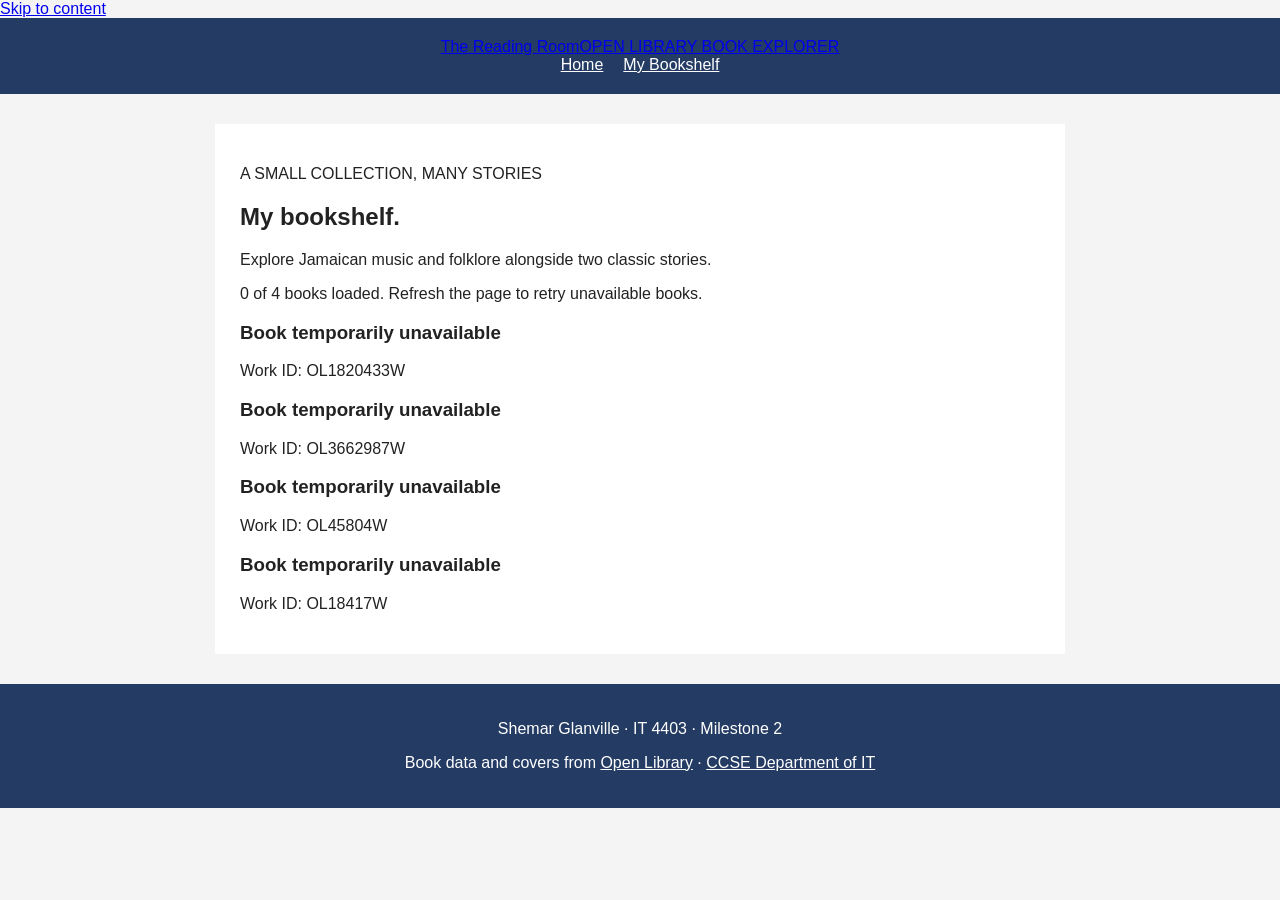
<file: bookshelf.html>
<!DOCTYPE html>
<html lang="en"><head><meta charset="UTF-8"><meta name="viewport" content="width=device-width, initial-scale=1"><title>My Bookshelf | The Reading Room</title><link rel="stylesheet" href="styles.css"><script src="app.js" defer></script></head><body data-page="shelf"><a class="skip" href="#main">Skip to content</a><header><a class="brand" href="index.html">The Reading Room<span>OPEN LIBRARY BOOK EXPLORER</span></a><nav aria-label="Main navigation"><a href="index.html" >Home</a><a href="bookshelf.html" aria-current="page">My Bookshelf</a></nav></header><main id="main"><section class="intro"><p class="eyebrow">A SMALL COLLECTION, MANY STORIES</p><h1>My bookshelf.</h1><p>Explore Jamaican music and folklore alongside two classic stories.</p></section><p id="status" role="status" aria-live="polite">Loading the bookshelf…</p><div id="results" class="grid"></div><noscript><p>Enable JavaScript to load books from Open Library.</p></noscript></main><footer><p>Shemar Glanville · IT 4403 · Milestone 2</p><p>Book data and covers from <a href="https://openlibrary.org">Open Library</a> · <a href="https://ccse.kennesaw.edu/it/">CCSE Department of IT</a></p></footer></body></html>
</file>
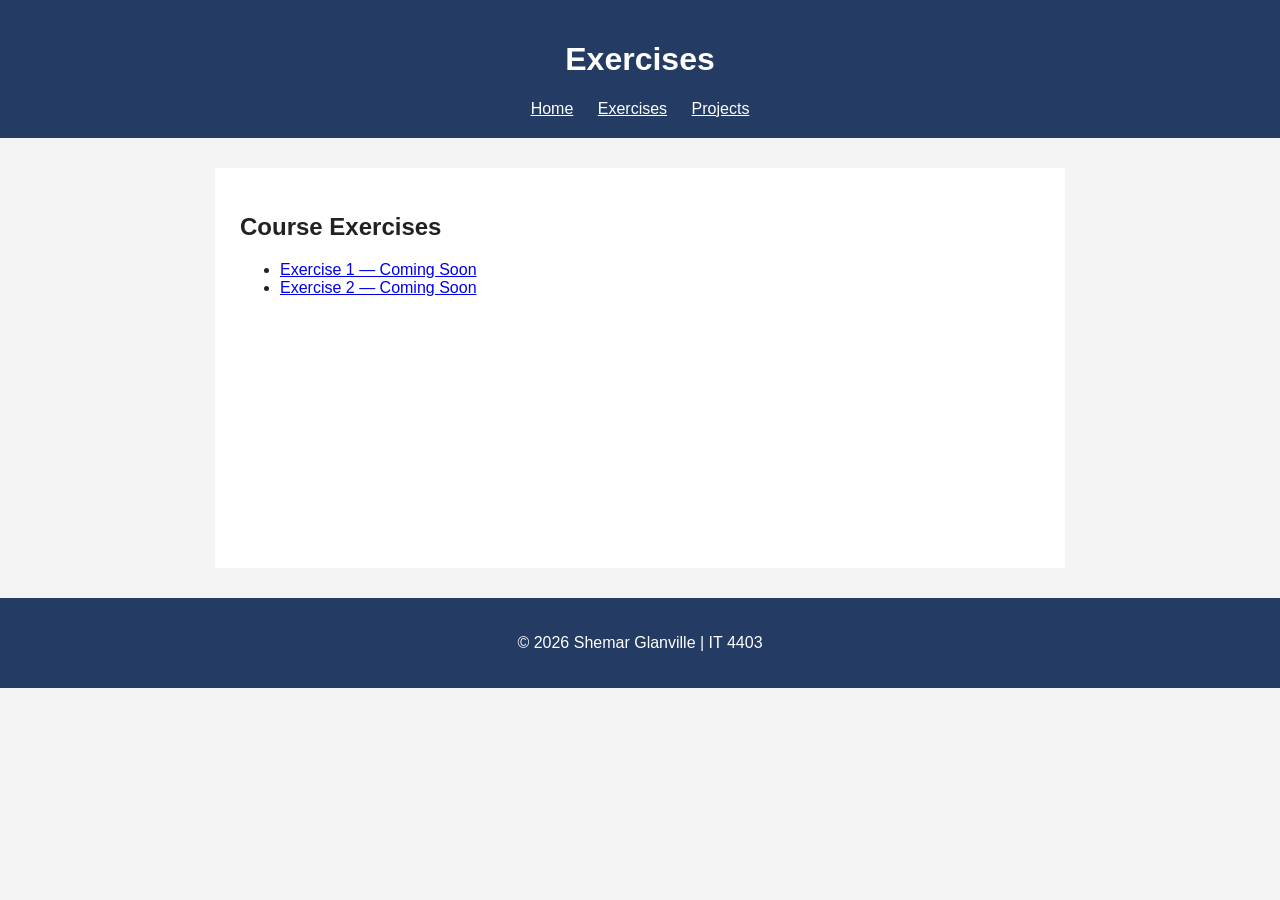
<file: exercises.html>
<!DOCTYPE html>
<html lang="en">
<head>
  <meta charset="UTF-8">
  <meta name="viewport" content="width=device-width, initial-scale=1.0">
  <title>Exercises | Shemar Glanville</title>
  <link rel="stylesheet" href="styles.css">
</head>
<body>
  <header>
    <h1>Exercises</h1>
    <nav>
      <a href="index.html">Home</a>
      <a href="exercises.html">Exercises</a>
      <a href="projects.html">Projects</a>
    </nav>
  </header>

  <main>
    <h2>Course Exercises</h2>
    <ul>
      <li><a href="#">Exercise 1 — Coming Soon</a></li>
      <li><a href="#">Exercise 2 — Coming Soon</a></li>
    </ul>
  </main>

  <footer><p>&copy; 2026 Shemar Glanville | IT 4403</p></footer>
</body>
</html>
</file>
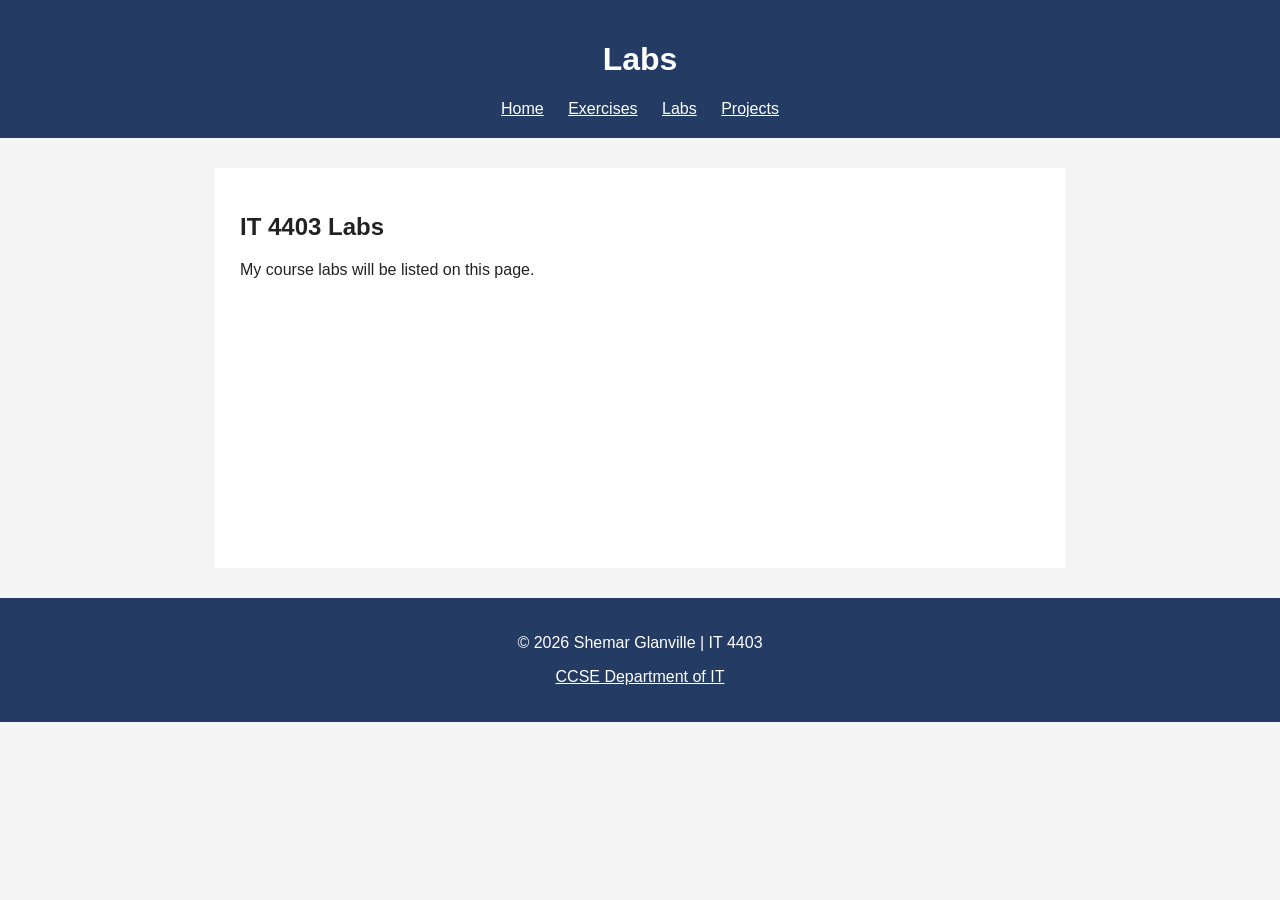
<file: labs.html>
<!DOCTYPE html>
<html lang="en">
<head>
  <meta charset="UTF-8">
  <meta name="viewport" content="width=device-width, initial-scale=1.0">
  <title>Labs | Shemar Glanville</title>
  <link rel="stylesheet" href="styles.css">
</head>
<body>
  <header>
    <h1>Labs</h1>
    <nav>
      <a href="index.html">Home</a>
      <a href="exercises.html">Exercises</a>
      <a href="labs.html">Labs</a>
      <a href="projects.html">Projects</a>
    </nav>
  </header>

  <main>
    <h2>IT 4403 Labs</h2>
    <p>My course labs will be listed on this page.</p>
  </main>

  <footer>
    <p>&copy; 2026 Shemar Glanville | IT 4403</p>
    <p><a href="https://ccse.kennesaw.edu/it/">CCSE Department of IT</a></p>
  </footer>
</body>
</html>
</file>
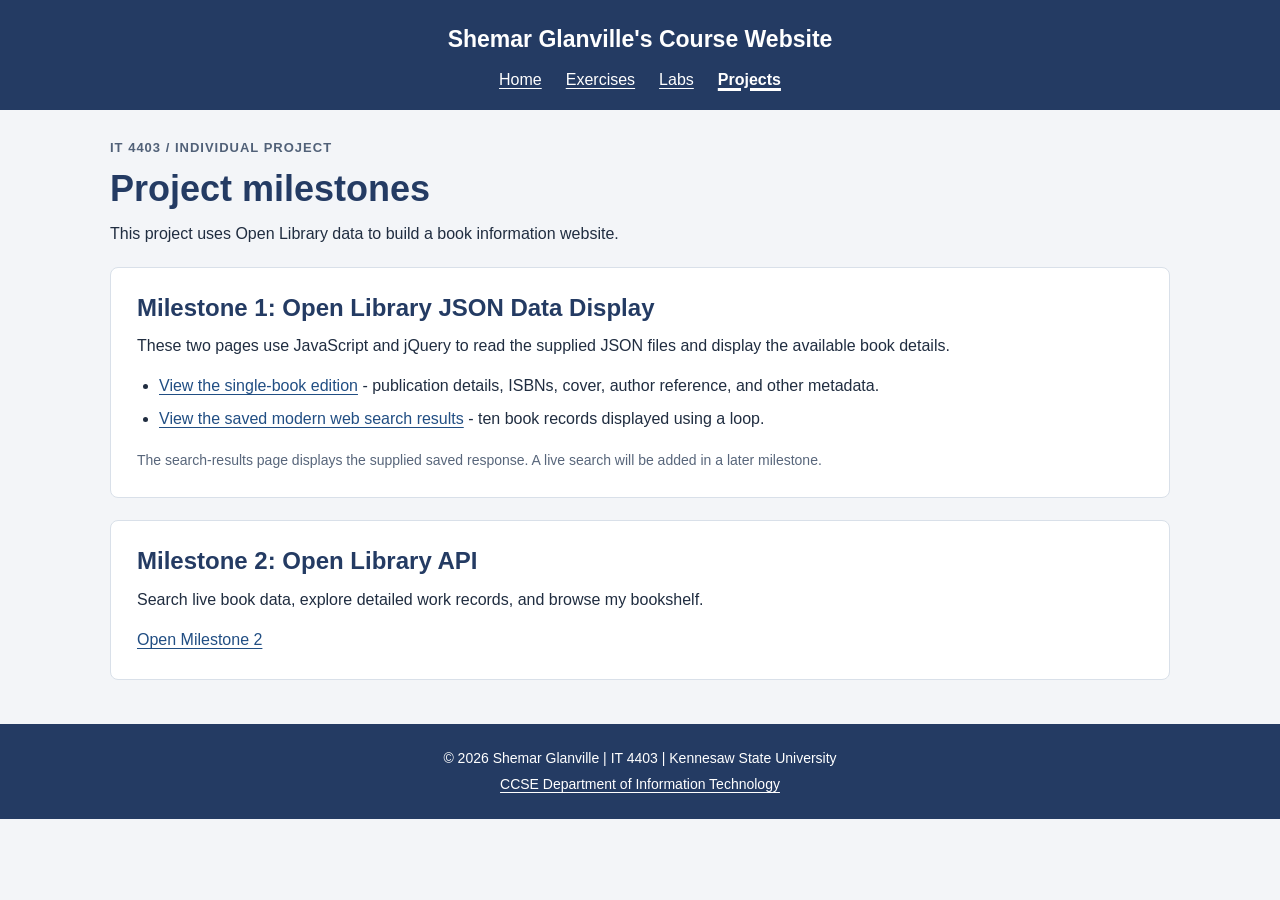
<file: projects.html>
<!DOCTYPE html>
<html lang="en">
<head>
  <meta charset="UTF-8">
  <meta name="viewport" content="width=device-width, initial-scale=1.0">
  <meta name="description" content="Shemar Glanville's IT 4403 coursework and Open Library JSON project at Kennesaw State University.">
  <title>Project Milestones | Shemar Glanville</title>
  <style>
    * { box-sizing: border-box; }
    body { margin: 0; background: #f3f5f8; color: #202d40; font-family: Arial, sans-serif; font-size: 16px; line-height: 1.55; }
    a { color: #214e83; text-underline-offset: 3px; overflow-wrap: anywhere; }
    a:hover { text-decoration-thickness: 2px; }
    a:focus-visible, summary:focus-visible, button:focus-visible { outline: 3px solid #c17e13; outline-offset: 4px; }
    .skip-link { position: absolute; top: -90px; left: 12px; background: white; padding: 10px 14px; z-index: 5; }
    .skip-link:focus { top: 12px; }
    header { background: #243b63; color: white; padding: 22px 24px 18px; text-align: center; }
    .site-name { margin: 0 0 10px; font-size: 23px; font-weight: bold; }
    nav { display: flex; flex-wrap: wrap; justify-content: center; gap: 10px 24px; }
    header a, header a:visited, footer a, footer a:visited { color: white; }
    nav a[aria-current="page"] { font-weight: bold; text-decoration-thickness: 3px; }
    main { width: min(1060px, calc(100% - 40px)); margin: 28px auto 44px; min-height: 420px; }
    h1, h2, h3 { line-height: 1.2; color: #243b63; }
    h1 { margin: 8px 0 12px; font-size: clamp(28px, 4vw, 36px); }
    h2 { margin: 0 0 12px; font-size: 24px; }
    h3 { margin: 0 0 10px; font-size: 19px; }
    p { margin: 0 0 15px; }
    .eyebrow { margin-bottom: 8px; color: #516178; font-size: 13px; font-weight: bold; letter-spacing: 1px; text-transform: uppercase; }
    .intro { max-width: 790px; margin-bottom: 20px; }
    .page-nav { margin: 0 0 22px; display: flex; flex-wrap: wrap; gap: 8px 24px; }
    .panel, .book-card { padding: 26px; border: 1px solid #d9e0e9; border-radius: 8px; background: white; }
    .panel { margin-bottom: 22px; }
    .home-grid { display: grid; grid-template-columns: 1fr 1fr; gap: 22px; }
    .home-grid .panel { margin: 0; }
    .link-list { margin: 12px 0 0; padding-left: 22px; }
    .link-list li { margin: 8px 0; }
    .book-card { margin-bottom: 22px; display: grid; grid-template-columns: 150px minmax(0, 1fr); gap: 26px; }
    .single-book { grid-template-columns: 210px minmax(0, 1fr); }
    .cover-box { margin: 0; }
    .cover-box img { display: block; width: 100%; height: 210px; object-fit: contain; object-position: top center; }
    .single-book .cover-box img { height: 300px; }
    .cover-note { margin-top: 12px; font-size: 13px; color: #516178; text-align: center; }
    .cover-placeholder { min-height: 210px; display: grid; place-items: center; padding: 20px; text-align: center; background: #eef1f6; border: 1px solid #d9e0e9; color: #516178; }
    .single-book .cover-placeholder { min-height: 300px; }
    .subtitle { color: #516178; margin-top: -3px; }
    .byline { margin-bottom: 17px; }
    dl { margin: 0; }
    .metadata { display: grid; grid-template-columns: repeat(3, minmax(0, 1fr)); gap: 14px 18px; }
    .single-book .metadata { grid-template-columns: repeat(2, minmax(0, 1fr)); }
    .metadata > div { min-width: 0; }
    dt { font-size: 12px; font-weight: bold; color: #58667b; margin-bottom: 3px; }
    dd { margin: 0; font-size: 15px; overflow-wrap: anywhere; }
    .record-links { display: flex; flex-wrap: wrap; gap: 8px 22px; margin-top: 20px; }
    .record-links a { font-weight: bold; }
    blockquote { margin: 20px 0 0; padding: 12px 16px; border-left: 3px solid #a1b3cf; background: #f3f5f8; }
    blockquote p { margin: 3px 0 0; }
    .quote-label { font-size: 12px; font-weight: bold; color: #58667b; }
    details { margin-top: 20px; }
    summary { color: #214e83; cursor: pointer; font-weight: bold; }
    details dl { margin-top: 15px; }
    .catalogue { padding-top: 8px; }
    .catalogue .metadata { grid-template-columns: repeat(3, minmax(0, 1fr)); }
    .muted { color: #58667b; font-size: 14px; }
    .status { padding: 14px 18px; border-left: 3px solid #a1b3cf; background: #eaf0f7; margin-bottom: 22px; }
    .error { border-color: #993f31; color: #74291e; background: #fff0ed; }
    button { margin-top: 12px; padding: 9px 16px; font: inherit; border: 1px solid #243b63; border-radius: 4px; color: white; background: #243b63; cursor: pointer; }
    footer { padding: 20px; background: #243b63; color: white; text-align: center; font-size: 14px; }
    footer p { margin: 4px 0; }
    [hidden] { display: none !important; }
    @media (max-width: 650px) {
      main { width: calc(100% - 28px); margin-top: 22px; }
      header { padding: 19px 14px; }
      .site-name { font-size: 20px; }
      .home-grid, .book-card, .single-book { grid-template-columns: 1fr; }
      .panel, .book-card { padding: 20px; }
      .cover-box { width: 150px; margin: 0 auto; }
      .single-book .cover-box { width: 180px; }
      .single-book .cover-box img { height: 245px; }
      .metadata, .catalogue .metadata { grid-template-columns: repeat(2, minmax(0, 1fr)); }
    }
    @media (max-width: 360px) {
      .metadata, .single-book .metadata, .catalogue .metadata { grid-template-columns: 1fr; }
    }
  </style>
</head>
<body>
  <a class="skip-link" href="#main">Skip to main content</a>
  <header>
    <p class="site-name">Shemar Glanville's Course Website</p>
    <nav aria-label="Main navigation">
      <a href="index.html">Home</a>
      <a href="exercises.html">Exercises</a>
      <a href="labs.html">Labs</a>
      <a href="projects.html" aria-current="page">Projects</a>
    </nav>
  </header>
  <main id="main">
    <p class="eyebrow">IT 4403 / Individual project</p>
    <h1>Project milestones</h1>
    <p class="intro">This project uses Open Library data to build a book information website.</p>
    <section class="panel" aria-labelledby="milestone-one-title">
      <h2 id="milestone-one-title">Milestone 1: Open Library JSON Data Display</h2>
      <p>These two pages use JavaScript and jQuery to read the supplied JSON files and display the available book details.</p>
      <ul class="link-list">
        <li><a href="book.html">View the single-book edition</a> - publication details, ISBNs, cover, author reference, and other metadata.</li>
        <li><a href="search.html">View the saved modern web search results</a> - ten book records displayed using a loop.</li>
      </ul>
      <p class="muted" style="margin-top: 18px; margin-bottom: 0;">The search-results page displays the supplied saved response. A live search will be added in a later milestone.</p>
    </section>
    <section class="panel"><h2>Milestone 2: Open Library API</h2><p>Search live book data, explore detailed work records, and browse my bookshelf.</p><a href="milestone2/index.html">Open Milestone 2</a></section>
  </main>
  <footer>
    <p>&copy; 2026 Shemar Glanville | IT 4403 | Kennesaw State University</p>
    <p><a href="https://ccse.kennesaw.edu/it/">CCSE Department of Information Technology</a></p>
  </footer>
</body>
</html>
</file>
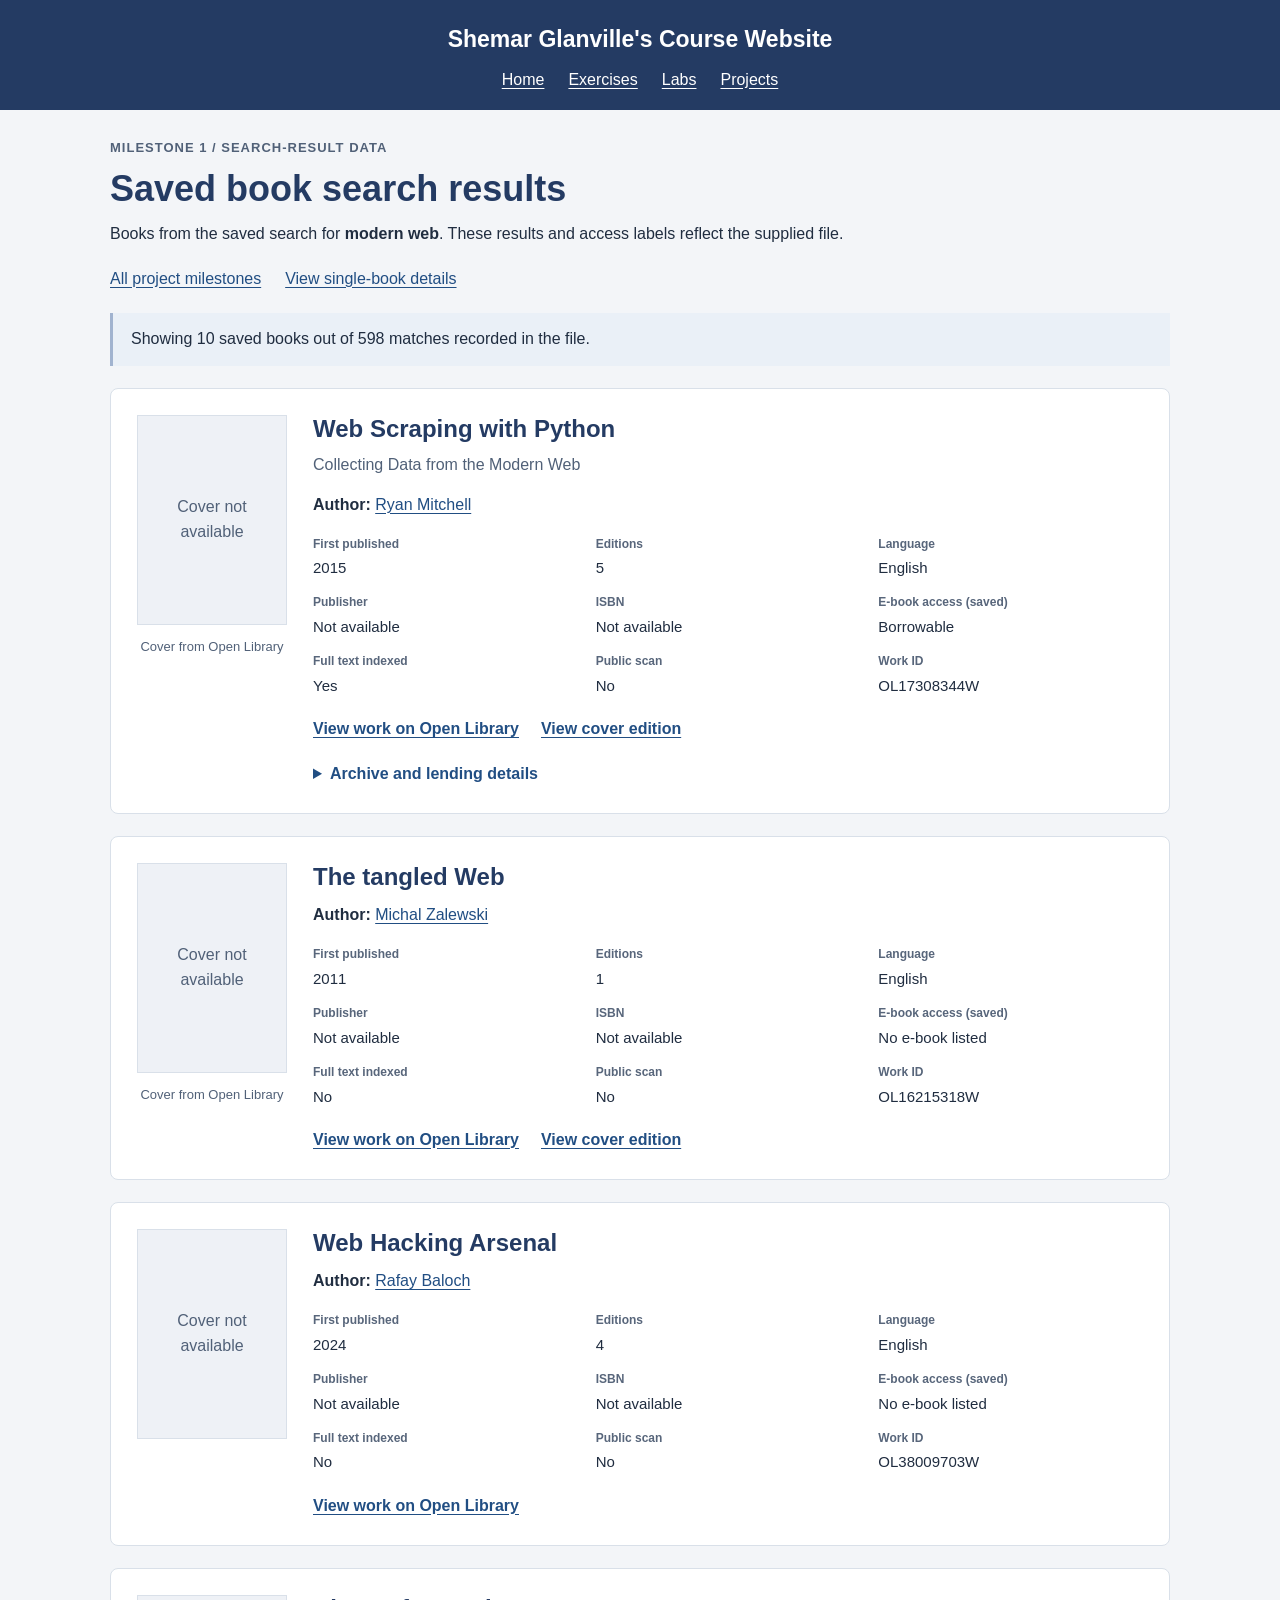
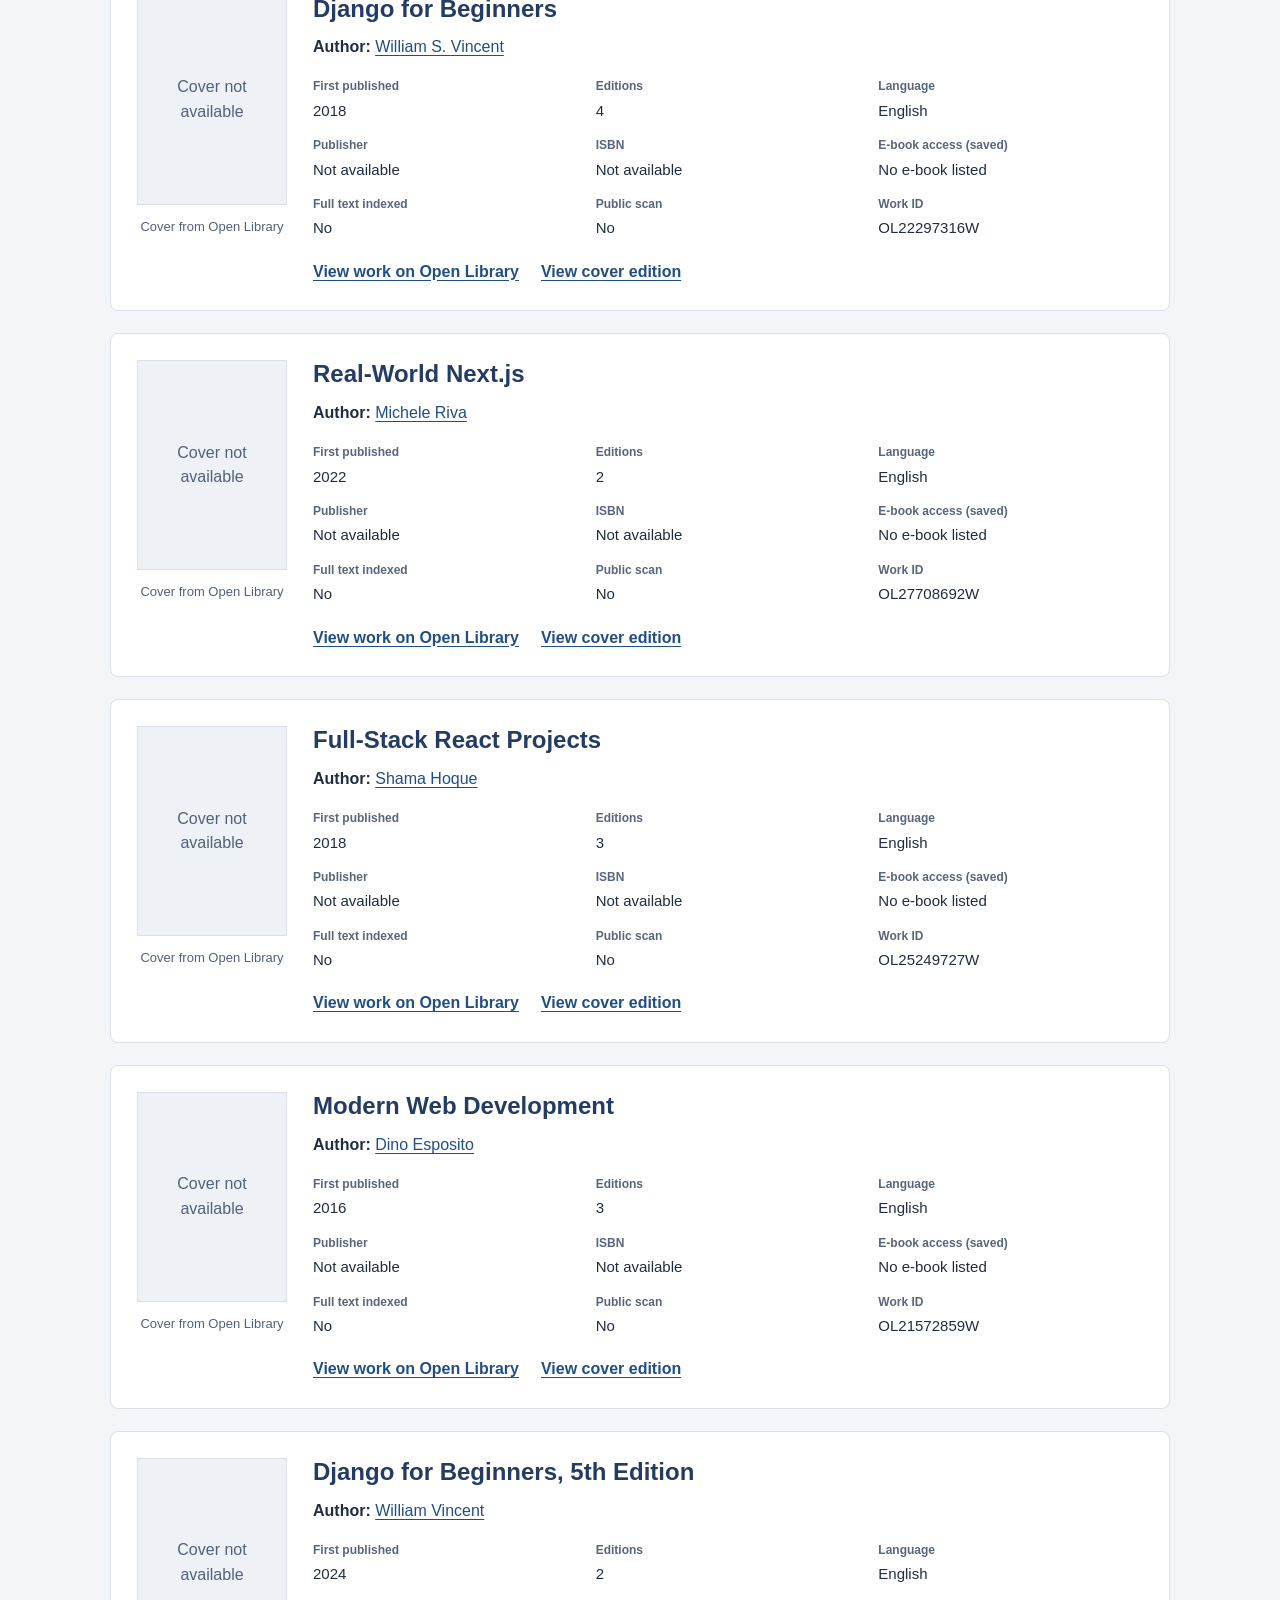
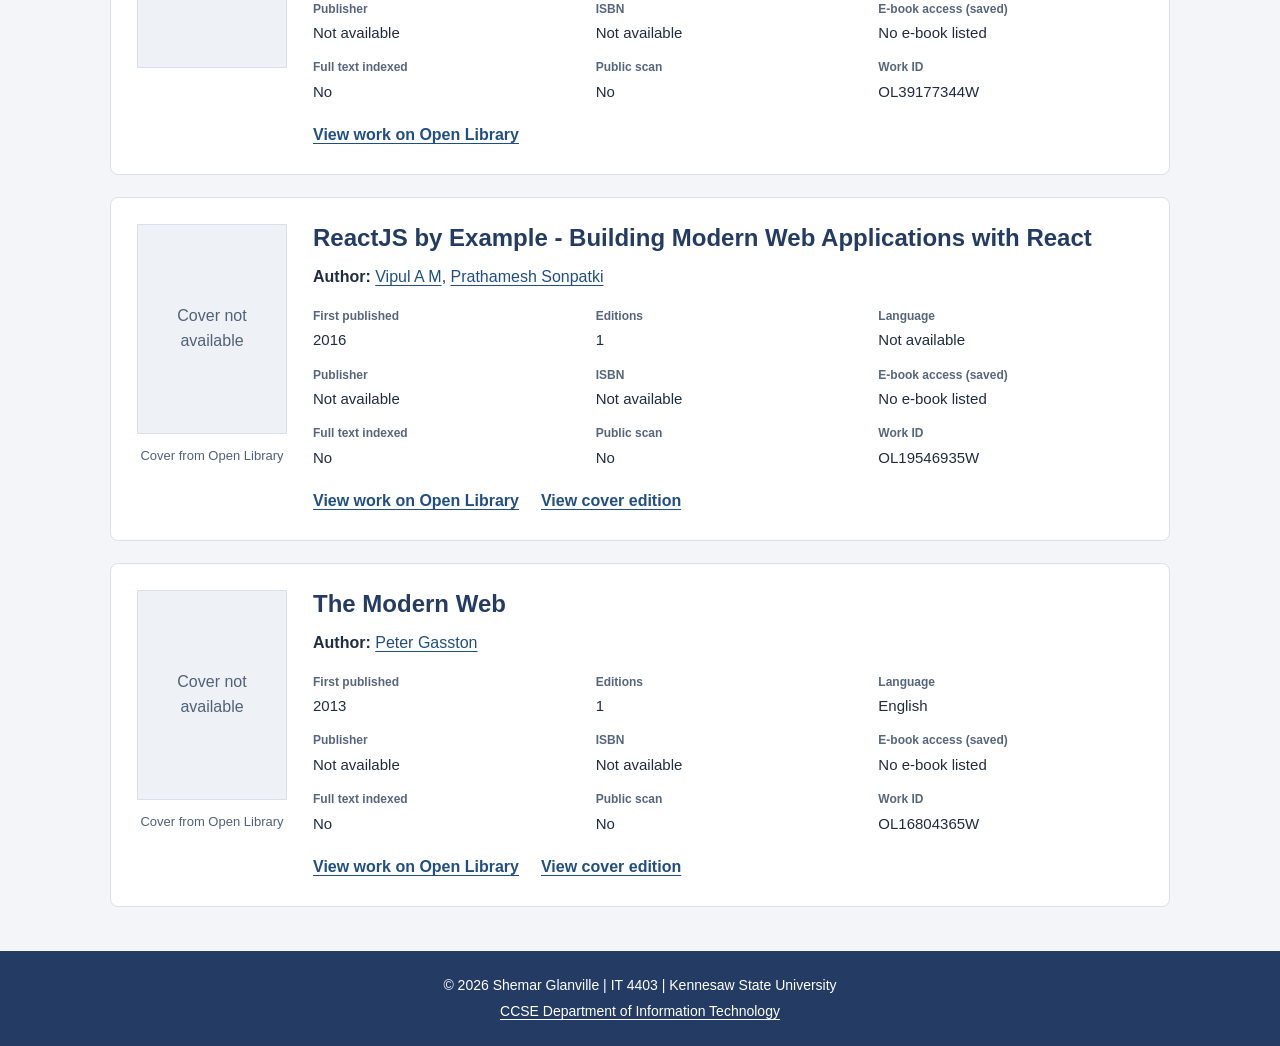
<file: search.html>
<!DOCTYPE html>
<html lang="en">
<head>
  <meta charset="UTF-8">
  <meta name="viewport" content="width=device-width, initial-scale=1.0">
  <meta name="description" content="Shemar Glanville's IT 4403 coursework and Open Library JSON project at Kennesaw State University.">
  <title>Saved Book Search Results | Shemar Glanville</title>
  <style>
    * { box-sizing: border-box; }
    body { margin: 0; background: #f3f5f8; color: #202d40; font-family: Arial, sans-serif; font-size: 16px; line-height: 1.55; }
    a { color: #214e83; text-underline-offset: 3px; overflow-wrap: anywhere; }
    a:hover { text-decoration-thickness: 2px; }
    a:focus-visible, summary:focus-visible, button:focus-visible { outline: 3px solid #c17e13; outline-offset: 4px; }
    .skip-link { position: absolute; top: -90px; left: 12px; background: white; padding: 10px 14px; z-index: 5; }
    .skip-link:focus { top: 12px; }
    header { background: #243b63; color: white; padding: 22px 24px 18px; text-align: center; }
    .site-name { margin: 0 0 10px; font-size: 23px; font-weight: bold; }
    nav { display: flex; flex-wrap: wrap; justify-content: center; gap: 10px 24px; }
    header a, header a:visited, footer a, footer a:visited { color: white; }
    nav a[aria-current="page"] { font-weight: bold; text-decoration-thickness: 3px; }
    main { width: min(1060px, calc(100% - 40px)); margin: 28px auto 44px; min-height: 420px; }
    h1, h2, h3 { line-height: 1.2; color: #243b63; }
    h1 { margin: 8px 0 12px; font-size: clamp(28px, 4vw, 36px); }
    h2 { margin: 0 0 12px; font-size: 24px; }
    h3 { margin: 0 0 10px; font-size: 19px; }
    p { margin: 0 0 15px; }
    .eyebrow { margin-bottom: 8px; color: #516178; font-size: 13px; font-weight: bold; letter-spacing: 1px; text-transform: uppercase; }
    .intro { max-width: 790px; margin-bottom: 20px; }
    .page-nav { margin: 0 0 22px; display: flex; flex-wrap: wrap; gap: 8px 24px; }
    .panel, .book-card { padding: 26px; border: 1px solid #d9e0e9; border-radius: 8px; background: white; }
    .panel { margin-bottom: 22px; }
    .home-grid { display: grid; grid-template-columns: 1fr 1fr; gap: 22px; }
    .home-grid .panel { margin: 0; }
    .link-list { margin: 12px 0 0; padding-left: 22px; }
    .link-list li { margin: 8px 0; }
    .book-card { margin-bottom: 22px; display: grid; grid-template-columns: 150px minmax(0, 1fr); gap: 26px; }
    .single-book { grid-template-columns: 210px minmax(0, 1fr); }
    .cover-box { margin: 0; }
    .cover-box img { display: block; width: 100%; height: 210px; object-fit: contain; object-position: top center; }
    .single-book .cover-box img { height: 300px; }
    .cover-note { margin-top: 12px; font-size: 13px; color: #516178; text-align: center; }
    .cover-placeholder { min-height: 210px; display: grid; place-items: center; padding: 20px; text-align: center; background: #eef1f6; border: 1px solid #d9e0e9; color: #516178; }
    .single-book .cover-placeholder { min-height: 300px; }
    .subtitle { color: #516178; margin-top: -3px; }
    .byline { margin-bottom: 17px; }
    dl { margin: 0; }
    .metadata { display: grid; grid-template-columns: repeat(3, minmax(0, 1fr)); gap: 14px 18px; }
    .single-book .metadata { grid-template-columns: repeat(2, minmax(0, 1fr)); }
    .metadata > div { min-width: 0; }
    dt { font-size: 12px; font-weight: bold; color: #58667b; margin-bottom: 3px; }
    dd { margin: 0; font-size: 15px; overflow-wrap: anywhere; }
    .record-links { display: flex; flex-wrap: wrap; gap: 8px 22px; margin-top: 20px; }
    .record-links a { font-weight: bold; }
    blockquote { margin: 20px 0 0; padding: 12px 16px; border-left: 3px solid #a1b3cf; background: #f3f5f8; }
    blockquote p { margin: 3px 0 0; }
    .quote-label { font-size: 12px; font-weight: bold; color: #58667b; }
    details { margin-top: 20px; }
    summary { color: #214e83; cursor: pointer; font-weight: bold; }
    details dl { margin-top: 15px; }
    .catalogue { padding-top: 8px; }
    .catalogue .metadata { grid-template-columns: repeat(3, minmax(0, 1fr)); }
    .muted { color: #58667b; font-size: 14px; }
    .status { padding: 14px 18px; border-left: 3px solid #a1b3cf; background: #eaf0f7; margin-bottom: 22px; }
    .error { border-color: #993f31; color: #74291e; background: #fff0ed; }
    button { margin-top: 12px; padding: 9px 16px; font: inherit; border: 1px solid #243b63; border-radius: 4px; color: white; background: #243b63; cursor: pointer; }
    footer { padding: 20px; background: #243b63; color: white; text-align: center; font-size: 14px; }
    footer p { margin: 4px 0; }
    [hidden] { display: none !important; }
    @media (max-width: 650px) {
      main { width: calc(100% - 28px); margin-top: 22px; }
      header { padding: 19px 14px; }
      .site-name { font-size: 20px; }
      .home-grid, .book-card, .single-book { grid-template-columns: 1fr; }
      .panel, .book-card { padding: 20px; }
      .cover-box { width: 150px; margin: 0 auto; }
      .single-book .cover-box { width: 180px; }
      .single-book .cover-box img { height: 245px; }
      .metadata, .catalogue .metadata { grid-template-columns: repeat(2, minmax(0, 1fr)); }
    }
    @media (max-width: 360px) {
      .metadata, .single-book .metadata, .catalogue .metadata { grid-template-columns: 1fr; }
    }
  </style>
</head>
<body>
  <a class="skip-link" href="#main">Skip to main content</a>
  <header>
    <p class="site-name">Shemar Glanville's Course Website</p>
    <nav aria-label="Main navigation">
      <a href="index.html">Home</a>
      <a href="exercises.html">Exercises</a>
      <a href="labs.html">Labs</a>
      <a href="projects.html">Projects</a>
    </nav>
  </header>
  <main id="main">
    <p class="eyebrow">Milestone 1 / Search-result data</p>
    <h1>Saved book search results</h1>
    <p class="intro">Books from the saved search for <strong id="query">modern web</strong>. These results and access labels reflect the supplied file.</p>
    <div class="page-nav">
      <a href="projects.html">All project milestones</a>
      <a href="book.html">View single-book details</a>
    </div>
    <div id="status" class="status" role="status" aria-live="polite">Loading saved results...</div>
    <noscript><p class="status error">Please enable JavaScript to display the saved results.</p></noscript>
    <section id="results" aria-label="Saved books"></section>
  </main>
  <footer>
    <p>&copy; 2026 Shemar Glanville | IT 4403 | Kennesaw State University</p>
    <p><a href="https://ccse.kennesaw.edu/it/">CCSE Department of Information Technology</a></p>
  </footer>
  <!-- jQuery 3.7.1, MIT license. Embedded to keep all JavaScript in this page. -->
  <script>
/*! jQuery v3.7.1 | (c) OpenJS Foundation and other contributors | jquery.org/license */
!function(e,t){"use strict";"object"==typeof module&&"object"==typeof module.exports?module.exports=e.document?t(e,!0):function(e){if(!e.document)throw new Error("jQuery requires a window with a document");return t(e)}:t(e)}("undefined"!=typeof window?window:this,function(ie,e){"use strict";var oe=[],r=Object.getPrototypeOf,ae=oe.slice,g=oe.flat?function(e){return oe.flat.call(e)}:function(e){return oe.concat.apply([],e)},s=oe.push,se=oe.indexOf,n={},i=n.toString,ue=n.hasOwnProperty,o=ue.toString,a=o.call(Object),le={},v=function(e){return"function"==typeof e&&"number"!=typeof e.nodeType&&"function"!=typeof e.item},y=function(e){return null!=e&&e===e.window},C=ie.document,u={type:!0,src:!0,nonce:!0,noModule:!0};function m(e,t,n){var r,i,o=(n=n||C).createElement("script");if(o.text=e,t)for(r in u)(i=t[r]||t.getAttribute&&t.getAttribute(r))&&o.setAttribute(r,i);n.head.appendChild(o).parentNode.removeChild(o)}function x(e){return null==e?e+"":"object"==typeof e||"function"==typeof e?n[i.call(e)]||"object":typeof e}var t="3.7.1",l=/HTML$/i,ce=function(e,t){return new ce.fn.init(e,t)};function c(e){var t=!!e&&"length"in e&&e.length,n=x(e);return!v(e)&&!y(e)&&("array"===n||0===t||"number"==typeof t&&0<t&&t-1 in e)}function fe(e,t){return e.nodeName&&e.nodeName.toLowerCase()===t.toLowerCase()}ce.fn=ce.prototype={jquery:t,constructor:ce,length:0,toArray:function(){return ae.call(this)},get:function(e){return null==e?ae.call(this):e<0?this[e+this.length]:this[e]},pushStack:function(e){var t=ce.merge(this.constructor(),e);return t.prevObject=this,t},each:function(e){return ce.each(this,e)},map:function(n){return this.pushStack(ce.map(this,function(e,t){return n.call(e,t,e)}))},slice:function(){return this.pushStack(ae.apply(this,arguments))},first:function(){return this.eq(0)},last:function(){return this.eq(-1)},even:function(){return this.pushStack(ce.grep(this,function(e,t){return(t+1)%2}))},odd:function(){return this.pushStack(ce.grep(this,function(e,t){return t%2}))},eq:function(e){var t=this.length,n=+e+(e<0?t:0);return this.pushStack(0<=n&&n<t?[this[n]]:[])},end:function(){return this.prevObject||this.constructor()},push:s,sort:oe.sort,splice:oe.splice},ce.extend=ce.fn.extend=function(){var e,t,n,r,i,o,a=arguments[0]||{},s=1,u=arguments.length,l=!1;for("boolean"==typeof a&&(l=a,a=arguments[s]||{},s++),"object"==typeof a||v(a)||(a={}),s===u&&(a=this,s--);s<u;s++)if(null!=(e=arguments[s]))for(t in e)r=e[t],"__proto__"!==t&&a!==r&&(l&&r&&(ce.isPlainObject(r)||(i=Array.isArray(r)))?(n=a[t],o=i&&!Array.isArray(n)?[]:i||ce.isPlainObject(n)?n:{},i=!1,a[t]=ce.extend(l,o,r)):void 0!==r&&(a[t]=r));return a},ce.extend({expando:"jQuery"+(t+Math.random()).replace(/\D/g,""),isReady:!0,error:function(e){throw new Error(e)},noop:function(){},isPlainObject:function(e){var t,n;return!(!e||"[object Object]"!==i.call(e))&&(!(t=r(e))||"function"==typeof(n=ue.call(t,"constructor")&&t.constructor)&&o.call(n)===a)},isEmptyObject:function(e){var t;for(t in e)return!1;return!0},globalEval:function(e,t,n){m(e,{nonce:t&&t.nonce},n)},each:function(e,t){var n,r=0;if(c(e)){for(n=e.length;r<n;r++)if(!1===t.call(e[r],r,e[r]))break}else for(r in e)if(!1===t.call(e[r],r,e[r]))break;return e},text:function(e){var t,n="",r=0,i=e.nodeType;if(!i)while(t=e[r++])n+=ce.text(t);return 1===i||11===i?e.textContent:9===i?e.documentElement.textContent:3===i||4===i?e.nodeValue:n},makeArray:function(e,t){var n=t||[];return null!=e&&(c(Object(e))?ce.merge(n,"string"==typeof e?[e]:e):s.call(n,e)),n},inArray:function(e,t,n){return null==t?-1:se.call(t,e,n)},isXMLDoc:function(e){var t=e&&e.namespaceURI,n=e&&(e.ownerDocument||e).documentElement;return!l.test(t||n&&n.nodeName||"HTML")},merge:function(e,t){for(var n=+t.length,r=0,i=e.length;r<n;r++)e[i++]=t[r];return e.length=i,e},grep:function(e,t,n){for(var r=[],i=0,o=e.length,a=!n;i<o;i++)!t(e[i],i)!==a&&r.push(e[i]);return r},map:function(e,t,n){var r,i,o=0,a=[];if(c(e))for(r=e.length;o<r;o++)null!=(i=t(e[o],o,n))&&a.push(i);else for(o in e)null!=(i=t(e[o],o,n))&&a.push(i);return g(a)},guid:1,support:le}),"function"==typeof Symbol&&(ce.fn[Symbol.iterator]=oe[Symbol.iterator]),ce.each("Boolean Number String Function Array Date RegExp Object Error Symbol".split(" "),function(e,t){n["[object "+t+"]"]=t.toLowerCase()});var pe=oe.pop,de=oe.sort,he=oe.splice,ge="[\\x20\\t\\r\\n\\f]",ve=new RegExp("^"+ge+"+|((?:^|[^\\\\])(?:\\\\.)*)"+ge+"+$","g");ce.contains=function(e,t){var n=t&&t.parentNode;return e===n||!(!n||1!==n.nodeType||!(e.contains?e.contains(n):e.compareDocumentPosition&&16&e.compareDocumentPosition(n)))};var f=/([\0-\x1f\x7f]|^-?\d)|^-$|[^\x80-\uFFFF\w-]/g;function p(e,t){return t?"\0"===e?"\ufffd":e.slice(0,-1)+"\\"+e.charCodeAt(e.length-1).toString(16)+" ":"\\"+e}ce.escapeSelector=function(e){return(e+"").replace(f,p)};var ye=C,me=s;!function(){var e,b,w,o,a,T,r,C,d,i,k=me,S=ce.expando,E=0,n=0,s=W(),c=W(),u=W(),h=W(),l=function(e,t){return e===t&&(a=!0),0},f="checked|selected|async|autofocus|autoplay|controls|defer|disabled|hidden|ismap|loop|multiple|open|readonly|required|scoped",t="(?:\\\\[\\da-fA-F]{1,6}"+ge+"?|\\\\[^\\r\\n\\f]|[\\w-]|[^\0-\\x7f])+",p="\\["+ge+"*("+t+")(?:"+ge+"*([*^$|!~]?=)"+ge+"*(?:'((?:\\\\.|[^\\\\'])*)'|\"((?:\\\\.|[^\\\\\"])*)\"|("+t+"))|)"+ge+"*\\]",g=":("+t+")(?:\\((('((?:\\\\.|[^\\\\'])*)'|\"((?:\\\\.|[^\\\\\"])*)\")|((?:\\\\.|[^\\\\()[\\]]|"+p+")*)|.*)\\)|)",v=new RegExp(ge+"+","g"),y=new RegExp("^"+ge+"*,"+ge+"*"),m=new RegExp("^"+ge+"*([>+~]|"+ge+")"+ge+"*"),x=new RegExp(ge+"|>"),j=new RegExp(g),A=new RegExp("^"+t+"$"),D={ID:new RegExp("^#("+t+")"),CLASS:new RegExp("^\\.("+t+")"),TAG:new RegExp("^("+t+"|[*])"),ATTR:new RegExp("^"+p),PSEUDO:new RegExp("^"+g),CHILD:new RegExp("^:(only|first|last|nth|nth-last)-(child|of-type)(?:\\("+ge+"*(even|odd|(([+-]|)(\\d*)n|)"+ge+"*(?:([+-]|)"+ge+"*(\\d+)|))"+ge+"*\\)|)","i"),bool:new RegExp("^(?:"+f+")$","i"),needsContext:new RegExp("^"+ge+"*[>+~]|:(even|odd|eq|gt|lt|nth|first|last)(?:\\("+ge+"*((?:-\\d)?\\d*)"+ge+"*\\)|)(?=[^-]|$)","i")},N=/^(?:input|select|textarea|button)$/i,q=/^h\d$/i,L=/^(?:#([\w-]+)|(\w+)|\.([\w-]+))$/,H=/[+~]/,O=new RegExp("\\\\[\\da-fA-F]{1,6}"+ge+"?|\\\\([^\\r\\n\\f])","g"),P=function(e,t){var n="0x"+e.slice(1)-65536;return t||(n<0?String.fromCharCode(n+65536):String.fromCharCode(n>>10|55296,1023&n|56320))},M=function(){V()},R=J(function(e){return!0===e.disabled&&fe(e,"fieldset")},{dir:"parentNode",next:"legend"});try{k.apply(oe=ae.call(ye.childNodes),ye.childNodes),oe[ye.childNodes.length].nodeType}catch(e){k={apply:function(e,t){me.apply(e,ae.call(t))},call:function(e){me.apply(e,ae.call(arguments,1))}}}function I(t,e,n,r){var i,o,a,s,u,l,c,f=e&&e.ownerDocument,p=e?e.nodeType:9;if(n=n||[],"string"!=typeof t||!t||1!==p&&9!==p&&11!==p)return n;if(!r&&(V(e),e=e||T,C)){if(11!==p&&(u=L.exec(t)))if(i=u[1]){if(9===p){if(!(a=e.getElementById(i)))return n;if(a.id===i)return k.call(n,a),n}else if(f&&(a=f.getElementById(i))&&I.contains(e,a)&&a.id===i)return k.call(n,a),n}else{if(u[2])return k.apply(n,e.getElementsByTagName(t)),n;if((i=u[3])&&e.getElementsByClassName)return k.apply(n,e.getElementsByClassName(i)),n}if(!(h[t+" "]||d&&d.test(t))){if(c=t,f=e,1===p&&(x.test(t)||m.test(t))){(f=H.test(t)&&U(e.parentNode)||e)==e&&le.scope||((s=e.getAttribute("id"))?s=ce.escapeSelector(s):e.setAttribute("id",s=S)),o=(l=Y(t)).length;while(o--)l[o]=(s?"#"+s:":scope")+" "+Q(l[o]);c=l.join(",")}try{return k.apply(n,f.querySelectorAll(c)),n}catch(e){h(t,!0)}finally{s===S&&e.removeAttribute("id")}}}return re(t.replace(ve,"$1"),e,n,r)}function W(){var r=[];return function e(t,n){return r.push(t+" ")>b.cacheLength&&delete e[r.shift()],e[t+" "]=n}}function F(e){return e[S]=!0,e}function $(e){var t=T.createElement("fieldset");try{return!!e(t)}catch(e){return!1}finally{t.parentNode&&t.parentNode.removeChild(t),t=null}}function B(t){return function(e){return fe(e,"input")&&e.type===t}}function _(t){return function(e){return(fe(e,"input")||fe(e,"button"))&&e.type===t}}function z(t){return function(e){return"form"in e?e.parentNode&&!1===e.disabled?"label"in e?"label"in e.parentNode?e.parentNode.disabled===t:e.disabled===t:e.isDisabled===t||e.isDisabled!==!t&&R(e)===t:e.disabled===t:"label"in e&&e.disabled===t}}function X(a){return F(function(o){return o=+o,F(function(e,t){var n,r=a([],e.length,o),i=r.length;while(i--)e[n=r[i]]&&(e[n]=!(t[n]=e[n]))})})}function U(e){return e&&"undefined"!=typeof e.getElementsByTagName&&e}function V(e){var t,n=e?e.ownerDocument||e:ye;return n!=T&&9===n.nodeType&&n.documentElement&&(r=(T=n).documentElement,C=!ce.isXMLDoc(T),i=r.matches||r.webkitMatchesSelector||r.msMatchesSelector,r.msMatchesSelector&&ye!=T&&(t=T.defaultView)&&t.top!==t&&t.addEventListener("unload",M),le.getById=$(function(e){return r.appendChild(e).id=ce.expando,!T.getElementsByName||!T.getElementsByName(ce.expando).length}),le.disconnectedMatch=$(function(e){return i.call(e,"*")}),le.scope=$(function(){return T.querySelectorAll(":scope")}),le.cssHas=$(function(){try{return T.querySelector(":has(*,:jqfake)"),!1}catch(e){return!0}}),le.getById?(b.filter.ID=function(e){var t=e.replace(O,P);return function(e){return e.getAttribute("id")===t}},b.find.ID=function(e,t){if("undefined"!=typeof t.getElementById&&C){var n=t.getElementById(e);return n?[n]:[]}}):(b.filter.ID=function(e){var n=e.replace(O,P);return function(e){var t="undefined"!=typeof e.getAttributeNode&&e.getAttributeNode("id");return t&&t.value===n}},b.find.ID=function(e,t){if("undefined"!=typeof t.getElementById&&C){var n,r,i,o=t.getElementById(e);if(o){if((n=o.getAttributeNode("id"))&&n.value===e)return[o];i=t.getElementsByName(e),r=0;while(o=i[r++])if((n=o.getAttributeNode("id"))&&n.value===e)return[o]}return[]}}),b.find.TAG=function(e,t){return"undefined"!=typeof t.getElementsByTagName?t.getElementsByTagName(e):t.querySelectorAll(e)},b.find.CLASS=function(e,t){if("undefined"!=typeof t.getElementsByClassName&&C)return t.getElementsByClassName(e)},d=[],$(function(e){var t;r.appendChild(e).innerHTML="<a id='"+S+"' href='' disabled='disabled'></a><select id='"+S+"-\r\\' disabled='disabled'><option selected=''></option></select>",e.querySelectorAll("[selected]").length||d.push("\\["+ge+"*(?:value|"+f+")"),e.querySelectorAll("[id~="+S+"-]").length||d.push("~="),e.querySelectorAll("a#"+S+"+*").length||d.push(".#.+[+~]"),e.querySelectorAll(":checked").length||d.push(":checked"),(t=T.createElement("input")).setAttribute("type","hidden"),e.appendChild(t).setAttribute("name","D"),r.appendChild(e).disabled=!0,2!==e.querySelectorAll(":disabled").length&&d.push(":enabled",":disabled"),(t=T.createElement("input")).setAttribute("name",""),e.appendChild(t),e.querySelectorAll("[name='']").length||d.push("\\["+ge+"*name"+ge+"*="+ge+"*(?:''|\"\")")}),le.cssHas||d.push(":has"),d=d.length&&new RegExp(d.join("|")),l=function(e,t){if(e===t)return a=!0,0;var n=!e.compareDocumentPosition-!t.compareDocumentPosition;return n||(1&(n=(e.ownerDocument||e)==(t.ownerDocument||t)?e.compareDocumentPosition(t):1)||!le.sortDetached&&t.compareDocumentPosition(e)===n?e===T||e.ownerDocument==ye&&I.contains(ye,e)?-1:t===T||t.ownerDocument==ye&&I.contains(ye,t)?1:o?se.call(o,e)-se.call(o,t):0:4&n?-1:1)}),T}for(e in I.matches=function(e,t){return I(e,null,null,t)},I.matchesSelector=function(e,t){if(V(e),C&&!h[t+" "]&&(!d||!d.test(t)))try{var n=i.call(e,t);if(n||le.disconnectedMatch||e.document&&11!==e.document.nodeType)return n}catch(e){h(t,!0)}return 0<I(t,T,null,[e]).length},I.contains=function(e,t){return(e.ownerDocument||e)!=T&&V(e),ce.contains(e,t)},I.attr=function(e,t){(e.ownerDocument||e)!=T&&V(e);var n=b.attrHandle[t.toLowerCase()],r=n&&ue.call(b.attrHandle,t.toLowerCase())?n(e,t,!C):void 0;return void 0!==r?r:e.getAttribute(t)},I.error=function(e){throw new Error("Syntax error, unrecognized expression: "+e)},ce.uniqueSort=function(e){var t,n=[],r=0,i=0;if(a=!le.sortStable,o=!le.sortStable&&ae.call(e,0),de.call(e,l),a){while(t=e[i++])t===e[i]&&(r=n.push(i));while(r--)he.call(e,n[r],1)}return o=null,e},ce.fn.uniqueSort=function(){return this.pushStack(ce.uniqueSort(ae.apply(this)))},(b=ce.expr={cacheLength:50,createPseudo:F,match:D,attrHandle:{},find:{},relative:{">":{dir:"parentNode",first:!0}," ":{dir:"parentNode"},"+":{dir:"previousSibling",first:!0},"~":{dir:"previousSibling"}},preFilter:{ATTR:function(e){return e[1]=e[1].replace(O,P),e[3]=(e[3]||e[4]||e[5]||"").replace(O,P),"~="===e[2]&&(e[3]=" "+e[3]+" "),e.slice(0,4)},CHILD:function(e){return e[1]=e[1].toLowerCase(),"nth"===e[1].slice(0,3)?(e[3]||I.error(e[0]),e[4]=+(e[4]?e[5]+(e[6]||1):2*("even"===e[3]||"odd"===e[3])),e[5]=+(e[7]+e[8]||"odd"===e[3])):e[3]&&I.error(e[0]),e},PSEUDO:function(e){var t,n=!e[6]&&e[2];return D.CHILD.test(e[0])?null:(e[3]?e[2]=e[4]||e[5]||"":n&&j.test(n)&&(t=Y(n,!0))&&(t=n.indexOf(")",n.length-t)-n.length)&&(e[0]=e[0].slice(0,t),e[2]=n.slice(0,t)),e.slice(0,3))}},filter:{TAG:function(e){var t=e.replace(O,P).toLowerCase();return"*"===e?function(){return!0}:function(e){return fe(e,t)}},CLASS:function(e){var t=s[e+" "];return t||(t=new RegExp("(^|"+ge+")"+e+"("+ge+"|$)"))&&s(e,function(e){return t.test("string"==typeof e.className&&e.className||"undefined"!=typeof e.getAttribute&&e.getAttribute("class")||"")})},ATTR:function(n,r,i){return function(e){var t=I.attr(e,n);return null==t?"!="===r:!r||(t+="","="===r?t===i:"!="===r?t!==i:"^="===r?i&&0===t.indexOf(i):"*="===r?i&&-1<t.indexOf(i):"$="===r?i&&t.slice(-i.length)===i:"~="===r?-1<(" "+t.replace(v," ")+" ").indexOf(i):"|="===r&&(t===i||t.slice(0,i.length+1)===i+"-"))}},CHILD:function(d,e,t,h,g){var v="nth"!==d.slice(0,3),y="last"!==d.slice(-4),m="of-type"===e;return 1===h&&0===g?function(e){return!!e.parentNode}:function(e,t,n){var r,i,o,a,s,u=v!==y?"nextSibling":"previousSibling",l=e.parentNode,c=m&&e.nodeName.toLowerCase(),f=!n&&!m,p=!1;if(l){if(v){while(u){o=e;while(o=o[u])if(m?fe(o,c):1===o.nodeType)return!1;s=u="only"===d&&!s&&"nextSibling"}return!0}if(s=[y?l.firstChild:l.lastChild],y&&f){p=(a=(r=(i=l[S]||(l[S]={}))[d]||[])[0]===E&&r[1])&&r[2],o=a&&l.childNodes[a];while(o=++a&&o&&o[u]||(p=a=0)||s.pop())if(1===o.nodeType&&++p&&o===e){i[d]=[E,a,p];break}}else if(f&&(p=a=(r=(i=e[S]||(e[S]={}))[d]||[])[0]===E&&r[1]),!1===p)while(o=++a&&o&&o[u]||(p=a=0)||s.pop())if((m?fe(o,c):1===o.nodeType)&&++p&&(f&&((i=o[S]||(o[S]={}))[d]=[E,p]),o===e))break;return(p-=g)===h||p%h==0&&0<=p/h}}},PSEUDO:function(e,o){var t,a=b.pseudos[e]||b.setFilters[e.toLowerCase()]||I.error("unsupported pseudo: "+e);return a[S]?a(o):1<a.length?(t=[e,e,"",o],b.setFilters.hasOwnProperty(e.toLowerCase())?F(function(e,t){var n,r=a(e,o),i=r.length;while(i--)e[n=se.call(e,r[i])]=!(t[n]=r[i])}):function(e){return a(e,0,t)}):a}},pseudos:{not:F(function(e){var r=[],i=[],s=ne(e.replace(ve,"$1"));return s[S]?F(function(e,t,n,r){var i,o=s(e,null,r,[]),a=e.length;while(a--)(i=o[a])&&(e[a]=!(t[a]=i))}):function(e,t,n){return r[0]=e,s(r,null,n,i),r[0]=null,!i.pop()}}),has:F(function(t){return function(e){return 0<I(t,e).length}}),contains:F(function(t){return t=t.replace(O,P),function(e){return-1<(e.textContent||ce.text(e)).indexOf(t)}}),lang:F(function(n){return A.test(n||"")||I.error("unsupported lang: "+n),n=n.replace(O,P).toLowerCase(),function(e){var t;do{if(t=C?e.lang:e.getAttribute("xml:lang")||e.getAttribute("lang"))return(t=t.toLowerCase())===n||0===t.indexOf(n+"-")}while((e=e.parentNode)&&1===e.nodeType);return!1}}),target:function(e){var t=ie.location&&ie.location.hash;return t&&t.slice(1)===e.id},root:function(e){return e===r},focus:function(e){return e===function(){try{return T.activeElement}catch(e){}}()&&T.hasFocus()&&!!(e.type||e.href||~e.tabIndex)},enabled:z(!1),disabled:z(!0),checked:function(e){return fe(e,"input")&&!!e.checked||fe(e,"option")&&!!e.selected},selected:function(e){return e.parentNode&&e.parentNode.selectedIndex,!0===e.selected},empty:function(e){for(e=e.firstChild;e;e=e.nextSibling)if(e.nodeType<6)return!1;return!0},parent:function(e){return!b.pseudos.empty(e)},header:function(e){return q.test(e.nodeName)},input:function(e){return N.test(e.nodeName)},button:function(e){return fe(e,"input")&&"button"===e.type||fe(e,"button")},text:function(e){var t;return fe(e,"input")&&"text"===e.type&&(null==(t=e.getAttribute("type"))||"text"===t.toLowerCase())},first:X(function(){return[0]}),last:X(function(e,t){return[t-1]}),eq:X(function(e,t,n){return[n<0?n+t:n]}),even:X(function(e,t){for(var n=0;n<t;n+=2)e.push(n);return e}),odd:X(function(e,t){for(var n=1;n<t;n+=2)e.push(n);return e}),lt:X(function(e,t,n){var r;for(r=n<0?n+t:t<n?t:n;0<=--r;)e.push(r);return e}),gt:X(function(e,t,n){for(var r=n<0?n+t:n;++r<t;)e.push(r);return e})}}).pseudos.nth=b.pseudos.eq,{radio:!0,checkbox:!0,file:!0,password:!0,image:!0})b.pseudos[e]=B(e);for(e in{submit:!0,reset:!0})b.pseudos[e]=_(e);function G(){}function Y(e,t){var n,r,i,o,a,s,u,l=c[e+" "];if(l)return t?0:l.slice(0);a=e,s=[],u=b.preFilter;while(a){for(o in n&&!(r=y.exec(a))||(r&&(a=a.slice(r[0].length)||a),s.push(i=[])),n=!1,(r=m.exec(a))&&(n=r.shift(),i.push({value:n,type:r[0].replace(ve," ")}),a=a.slice(n.length)),b.filter)!(r=D[o].exec(a))||u[o]&&!(r=u[o](r))||(n=r.shift(),i.push({value:n,type:o,matches:r}),a=a.slice(n.length));if(!n)break}return t?a.length:a?I.error(e):c(e,s).slice(0)}function Q(e){for(var t=0,n=e.length,r="";t<n;t++)r+=e[t].value;return r}function J(a,e,t){var s=e.dir,u=e.next,l=u||s,c=t&&"parentNode"===l,f=n++;return e.first?function(e,t,n){while(e=e[s])if(1===e.nodeType||c)return a(e,t,n);return!1}:function(e,t,n){var r,i,o=[E,f];if(n){while(e=e[s])if((1===e.nodeType||c)&&a(e,t,n))return!0}else while(e=e[s])if(1===e.nodeType||c)if(i=e[S]||(e[S]={}),u&&fe(e,u))e=e[s]||e;else{if((r=i[l])&&r[0]===E&&r[1]===f)return o[2]=r[2];if((i[l]=o)[2]=a(e,t,n))return!0}return!1}}function K(i){return 1<i.length?function(e,t,n){var r=i.length;while(r--)if(!i[r](e,t,n))return!1;return!0}:i[0]}function Z(e,t,n,r,i){for(var o,a=[],s=0,u=e.length,l=null!=t;s<u;s++)(o=e[s])&&(n&&!n(o,r,i)||(a.push(o),l&&t.push(s)));return a}function ee(d,h,g,v,y,e){return v&&!v[S]&&(v=ee(v)),y&&!y[S]&&(y=ee(y,e)),F(function(e,t,n,r){var i,o,a,s,u=[],l=[],c=t.length,f=e||function(e,t,n){for(var r=0,i=t.length;r<i;r++)I(e,t[r],n);return n}(h||"*",n.nodeType?[n]:n,[]),p=!d||!e&&h?f:Z(f,u,d,n,r);if(g?g(p,s=y||(e?d:c||v)?[]:t,n,r):s=p,v){i=Z(s,l),v(i,[],n,r),o=i.length;while(o--)(a=i[o])&&(s[l[o]]=!(p[l[o]]=a))}if(e){if(y||d){if(y){i=[],o=s.length;while(o--)(a=s[o])&&i.push(p[o]=a);y(null,s=[],i,r)}o=s.length;while(o--)(a=s[o])&&-1<(i=y?se.call(e,a):u[o])&&(e[i]=!(t[i]=a))}}else s=Z(s===t?s.splice(c,s.length):s),y?y(null,t,s,r):k.apply(t,s)})}function te(e){for(var i,t,n,r=e.length,o=b.relative[e[0].type],a=o||b.relative[" "],s=o?1:0,u=J(function(e){return e===i},a,!0),l=J(function(e){return-1<se.call(i,e)},a,!0),c=[function(e,t,n){var r=!o&&(n||t!=w)||((i=t).nodeType?u(e,t,n):l(e,t,n));return i=null,r}];s<r;s++)if(t=b.relative[e[s].type])c=[J(K(c),t)];else{if((t=b.filter[e[s].type].apply(null,e[s].matches))[S]){for(n=++s;n<r;n++)if(b.relative[e[n].type])break;return ee(1<s&&K(c),1<s&&Q(e.slice(0,s-1).concat({value:" "===e[s-2].type?"*":""})).replace(ve,"$1"),t,s<n&&te(e.slice(s,n)),n<r&&te(e=e.slice(n)),n<r&&Q(e))}c.push(t)}return K(c)}function ne(e,t){var n,v,y,m,x,r,i=[],o=[],a=u[e+" "];if(!a){t||(t=Y(e)),n=t.length;while(n--)(a=te(t[n]))[S]?i.push(a):o.push(a);(a=u(e,(v=o,m=0<(y=i).length,x=0<v.length,r=function(e,t,n,r,i){var o,a,s,u=0,l="0",c=e&&[],f=[],p=w,d=e||x&&b.find.TAG("*",i),h=E+=null==p?1:Math.random()||.1,g=d.length;for(i&&(w=t==T||t||i);l!==g&&null!=(o=d[l]);l++){if(x&&o){a=0,t||o.ownerDocument==T||(V(o),n=!C);while(s=v[a++])if(s(o,t||T,n)){k.call(r,o);break}i&&(E=h)}m&&((o=!s&&o)&&u--,e&&c.push(o))}if(u+=l,m&&l!==u){a=0;while(s=y[a++])s(c,f,t,n);if(e){if(0<u)while(l--)c[l]||f[l]||(f[l]=pe.call(r));f=Z(f)}k.apply(r,f),i&&!e&&0<f.length&&1<u+y.length&&ce.uniqueSort(r)}return i&&(E=h,w=p),c},m?F(r):r))).selector=e}return a}function re(e,t,n,r){var i,o,a,s,u,l="function"==typeof e&&e,c=!r&&Y(e=l.selector||e);if(n=n||[],1===c.length){if(2<(o=c[0]=c[0].slice(0)).length&&"ID"===(a=o[0]).type&&9===t.nodeType&&C&&b.relative[o[1].type]){if(!(t=(b.find.ID(a.matches[0].replace(O,P),t)||[])[0]))return n;l&&(t=t.parentNode),e=e.slice(o.shift().value.length)}i=D.needsContext.test(e)?0:o.length;while(i--){if(a=o[i],b.relative[s=a.type])break;if((u=b.find[s])&&(r=u(a.matches[0].replace(O,P),H.test(o[0].type)&&U(t.parentNode)||t))){if(o.splice(i,1),!(e=r.length&&Q(o)))return k.apply(n,r),n;break}}}return(l||ne(e,c))(r,t,!C,n,!t||H.test(e)&&U(t.parentNode)||t),n}G.prototype=b.filters=b.pseudos,b.setFilters=new G,le.sortStable=S.split("").sort(l).join("")===S,V(),le.sortDetached=$(function(e){return 1&e.compareDocumentPosition(T.createElement("fieldset"))}),ce.find=I,ce.expr[":"]=ce.expr.pseudos,ce.unique=ce.uniqueSort,I.compile=ne,I.select=re,I.setDocument=V,I.tokenize=Y,I.escape=ce.escapeSelector,I.getText=ce.text,I.isXML=ce.isXMLDoc,I.selectors=ce.expr,I.support=ce.support,I.uniqueSort=ce.uniqueSort}();var d=function(e,t,n){var r=[],i=void 0!==n;while((e=e[t])&&9!==e.nodeType)if(1===e.nodeType){if(i&&ce(e).is(n))break;r.push(e)}return r},h=function(e,t){for(var n=[];e;e=e.nextSibling)1===e.nodeType&&e!==t&&n.push(e);return n},b=ce.expr.match.needsContext,w=/^<([a-z][^\/\0>:\x20\t\r\n\f]*)[\x20\t\r\n\f]*\/?>(?:<\/\1>|)$/i;function T(e,n,r){return v(n)?ce.grep(e,function(e,t){return!!n.call(e,t,e)!==r}):n.nodeType?ce.grep(e,function(e){return e===n!==r}):"string"!=typeof n?ce.grep(e,function(e){return-1<se.call(n,e)!==r}):ce.filter(n,e,r)}ce.filter=function(e,t,n){var r=t[0];return n&&(e=":not("+e+")"),1===t.length&&1===r.nodeType?ce.find.matchesSelector(r,e)?[r]:[]:ce.find.matches(e,ce.grep(t,function(e){return 1===e.nodeType}))},ce.fn.extend({find:function(e){var t,n,r=this.length,i=this;if("string"!=typeof e)return this.pushStack(ce(e).filter(function(){for(t=0;t<r;t++)if(ce.contains(i[t],this))return!0}));for(n=this.pushStack([]),t=0;t<r;t++)ce.find(e,i[t],n);return 1<r?ce.uniqueSort(n):n},filter:function(e){return this.pushStack(T(this,e||[],!1))},not:function(e){return this.pushStack(T(this,e||[],!0))},is:function(e){return!!T(this,"string"==typeof e&&b.test(e)?ce(e):e||[],!1).length}});var k,S=/^(?:\s*(<[\w\W]+>)[^>]*|#([\w-]+))$/;(ce.fn.init=function(e,t,n){var r,i;if(!e)return this;if(n=n||k,"string"==typeof e){if(!(r="<"===e[0]&&">"===e[e.length-1]&&3<=e.length?[null,e,null]:S.exec(e))||!r[1]&&t)return!t||t.jquery?(t||n).find(e):this.constructor(t).find(e);if(r[1]){if(t=t instanceof ce?t[0]:t,ce.merge(this,ce.parseHTML(r[1],t&&t.nodeType?t.ownerDocument||t:C,!0)),w.test(r[1])&&ce.isPlainObject(t))for(r in t)v(this[r])?this[r](t[r]):this.attr(r,t[r]);return this}return(i=C.getElementById(r[2]))&&(this[0]=i,this.length=1),this}return e.nodeType?(this[0]=e,this.length=1,this):v(e)?void 0!==n.ready?n.ready(e):e(ce):ce.makeArray(e,this)}).prototype=ce.fn,k=ce(C);var E=/^(?:parents|prev(?:Until|All))/,j={children:!0,contents:!0,next:!0,prev:!0};function A(e,t){while((e=e[t])&&1!==e.nodeType);return e}ce.fn.extend({has:function(e){var t=ce(e,this),n=t.length;return this.filter(function(){for(var e=0;e<n;e++)if(ce.contains(this,t[e]))return!0})},closest:function(e,t){var n,r=0,i=this.length,o=[],a="string"!=typeof e&&ce(e);if(!b.test(e))for(;r<i;r++)for(n=this[r];n&&n!==t;n=n.parentNode)if(n.nodeType<11&&(a?-1<a.index(n):1===n.nodeType&&ce.find.matchesSelector(n,e))){o.push(n);break}return this.pushStack(1<o.length?ce.uniqueSort(o):o)},index:function(e){return e?"string"==typeof e?se.call(ce(e),this[0]):se.call(this,e.jquery?e[0]:e):this[0]&&this[0].parentNode?this.first().prevAll().length:-1},add:function(e,t){return this.pushStack(ce.uniqueSort(ce.merge(this.get(),ce(e,t))))},addBack:function(e){return this.add(null==e?this.prevObject:this.prevObject.filter(e))}}),ce.each({parent:function(e){var t=e.parentNode;return t&&11!==t.nodeType?t:null},parents:function(e){return d(e,"parentNode")},parentsUntil:function(e,t,n){return d(e,"parentNode",n)},next:function(e){return A(e,"nextSibling")},prev:function(e){return A(e,"previousSibling")},nextAll:function(e){return d(e,"nextSibling")},prevAll:function(e){return d(e,"previousSibling")},nextUntil:function(e,t,n){return d(e,"nextSibling",n)},prevUntil:function(e,t,n){return d(e,"previousSibling",n)},siblings:function(e){return h((e.parentNode||{}).firstChild,e)},children:function(e){return h(e.firstChild)},contents:function(e){return null!=e.contentDocument&&r(e.contentDocument)?e.contentDocument:(fe(e,"template")&&(e=e.content||e),ce.merge([],e.childNodes))}},function(r,i){ce.fn[r]=function(e,t){var n=ce.map(this,i,e);return"Until"!==r.slice(-5)&&(t=e),t&&"string"==typeof t&&(n=ce.filter(t,n)),1<this.length&&(j[r]||ce.uniqueSort(n),E.test(r)&&n.reverse()),this.pushStack(n)}});var D=/[^\x20\t\r\n\f]+/g;function N(e){return e}function q(e){throw e}function L(e,t,n,r){var i;try{e&&v(i=e.promise)?i.call(e).done(t).fail(n):e&&v(i=e.then)?i.call(e,t,n):t.apply(void 0,[e].slice(r))}catch(e){n.apply(void 0,[e])}}ce.Callbacks=function(r){var e,n;r="string"==typeof r?(e=r,n={},ce.each(e.match(D)||[],function(e,t){n[t]=!0}),n):ce.extend({},r);var i,t,o,a,s=[],u=[],l=-1,c=function(){for(a=a||r.once,o=i=!0;u.length;l=-1){t=u.shift();while(++l<s.length)!1===s[l].apply(t[0],t[1])&&r.stopOnFalse&&(l=s.length,t=!1)}r.memory||(t=!1),i=!1,a&&(s=t?[]:"")},f={add:function(){return s&&(t&&!i&&(l=s.length-1,u.push(t)),function n(e){ce.each(e,function(e,t){v(t)?r.unique&&f.has(t)||s.push(t):t&&t.length&&"string"!==x(t)&&n(t)})}(arguments),t&&!i&&c()),this},remove:function(){return ce.each(arguments,function(e,t){var n;while(-1<(n=ce.inArray(t,s,n)))s.splice(n,1),n<=l&&l--}),this},has:function(e){return e?-1<ce.inArray(e,s):0<s.length},empty:function(){return s&&(s=[]),this},disable:function(){return a=u=[],s=t="",this},disabled:function(){return!s},lock:function(){return a=u=[],t||i||(s=t=""),this},locked:function(){return!!a},fireWith:function(e,t){return a||(t=[e,(t=t||[]).slice?t.slice():t],u.push(t),i||c()),this},fire:function(){return f.fireWith(this,arguments),this},fired:function(){return!!o}};return f},ce.extend({Deferred:function(e){var o=[["notify","progress",ce.Callbacks("memory"),ce.Callbacks("memory"),2],["resolve","done",ce.Callbacks("once memory"),ce.Callbacks("once memory"),0,"resolved"],["reject","fail",ce.Callbacks("once memory"),ce.Callbacks("once memory"),1,"rejected"]],i="pending",a={state:function(){return i},always:function(){return s.done(arguments).fail(arguments),this},"catch":function(e){return a.then(null,e)},pipe:function(){var i=arguments;return ce.Deferred(function(r){ce.each(o,function(e,t){var n=v(i[t[4]])&&i[t[4]];s[t[1]](function(){var e=n&&n.apply(this,arguments);e&&v(e.promise)?e.promise().progress(r.notify).done(r.resolve).fail(r.reject):r[t[0]+"With"](this,n?[e]:arguments)})}),i=null}).promise()},then:function(t,n,r){var u=0;function l(i,o,a,s){return function(){var n=this,r=arguments,e=function(){var e,t;if(!(i<u)){if((e=a.apply(n,r))===o.promise())throw new TypeError("Thenable self-resolution");t=e&&("object"==typeof e||"function"==typeof e)&&e.then,v(t)?s?t.call(e,l(u,o,N,s),l(u,o,q,s)):(u++,t.call(e,l(u,o,N,s),l(u,o,q,s),l(u,o,N,o.notifyWith))):(a!==N&&(n=void 0,r=[e]),(s||o.resolveWith)(n,r))}},t=s?e:function(){try{e()}catch(e){ce.Deferred.exceptionHook&&ce.Deferred.exceptionHook(e,t.error),u<=i+1&&(a!==q&&(n=void 0,r=[e]),o.rejectWith(n,r))}};i?t():(ce.Deferred.getErrorHook?t.error=ce.Deferred.getErrorHook():ce.Deferred.getStackHook&&(t.error=ce.Deferred.getStackHook()),ie.setTimeout(t))}}return ce.Deferred(function(e){o[0][3].add(l(0,e,v(r)?r:N,e.notifyWith)),o[1][3].add(l(0,e,v(t)?t:N)),o[2][3].add(l(0,e,v(n)?n:q))}).promise()},promise:function(e){return null!=e?ce.extend(e,a):a}},s={};return ce.each(o,function(e,t){var n=t[2],r=t[5];a[t[1]]=n.add,r&&n.add(function(){i=r},o[3-e][2].disable,o[3-e][3].disable,o[0][2].lock,o[0][3].lock),n.add(t[3].fire),s[t[0]]=function(){return s[t[0]+"With"](this===s?void 0:this,arguments),this},s[t[0]+"With"]=n.fireWith}),a.promise(s),e&&e.call(s,s),s},when:function(e){var n=arguments.length,t=n,r=Array(t),i=ae.call(arguments),o=ce.Deferred(),a=function(t){return function(e){r[t]=this,i[t]=1<arguments.length?ae.call(arguments):e,--n||o.resolveWith(r,i)}};if(n<=1&&(L(e,o.done(a(t)).resolve,o.reject,!n),"pending"===o.state()||v(i[t]&&i[t].then)))return o.then();while(t--)L(i[t],a(t),o.reject);return o.promise()}});var H=/^(Eval|Internal|Range|Reference|Syntax|Type|URI)Error$/;ce.Deferred.exceptionHook=function(e,t){ie.console&&ie.console.warn&&e&&H.test(e.name)&&ie.console.warn("jQuery.Deferred exception: "+e.message,e.stack,t)},ce.readyException=function(e){ie.setTimeout(function(){throw e})};var O=ce.Deferred();function P(){C.removeEventListener("DOMContentLoaded",P),ie.removeEventListener("load",P),ce.ready()}ce.fn.ready=function(e){return O.then(e)["catch"](function(e){ce.readyException(e)}),this},ce.extend({isReady:!1,readyWait:1,ready:function(e){(!0===e?--ce.readyWait:ce.isReady)||(ce.isReady=!0)!==e&&0<--ce.readyWait||O.resolveWith(C,[ce])}}),ce.ready.then=O.then,"complete"===C.readyState||"loading"!==C.readyState&&!C.documentElement.doScroll?ie.setTimeout(ce.ready):(C.addEventListener("DOMContentLoaded",P),ie.addEventListener("load",P));var M=function(e,t,n,r,i,o,a){var s=0,u=e.length,l=null==n;if("object"===x(n))for(s in i=!0,n)M(e,t,s,n[s],!0,o,a);else if(void 0!==r&&(i=!0,v(r)||(a=!0),l&&(a?(t.call(e,r),t=null):(l=t,t=function(e,t,n){return l.call(ce(e),n)})),t))for(;s<u;s++)t(e[s],n,a?r:r.call(e[s],s,t(e[s],n)));return i?e:l?t.call(e):u?t(e[0],n):o},R=/^-ms-/,I=/-([a-z])/g;function W(e,t){return t.toUpperCase()}function F(e){return e.replace(R,"ms-").replace(I,W)}var $=function(e){return 1===e.nodeType||9===e.nodeType||!+e.nodeType};function B(){this.expando=ce.expando+B.uid++}B.uid=1,B.prototype={cache:function(e){var t=e[this.expando];return t||(t={},$(e)&&(e.nodeType?e[this.expando]=t:Object.defineProperty(e,this.expando,{value:t,configurable:!0}))),t},set:function(e,t,n){var r,i=this.cache(e);if("string"==typeof t)i[F(t)]=n;else for(r in t)i[F(r)]=t[r];return i},get:function(e,t){return void 0===t?this.cache(e):e[this.expando]&&e[this.expando][F(t)]},access:function(e,t,n){return void 0===t||t&&"string"==typeof t&&void 0===n?this.get(e,t):(this.set(e,t,n),void 0!==n?n:t)},remove:function(e,t){var n,r=e[this.expando];if(void 0!==r){if(void 0!==t){n=(t=Array.isArray(t)?t.map(F):(t=F(t))in r?[t]:t.match(D)||[]).length;while(n--)delete r[t[n]]}(void 0===t||ce.isEmptyObject(r))&&(e.nodeType?e[this.expando]=void 0:delete e[this.expando])}},hasData:function(e){var t=e[this.expando];return void 0!==t&&!ce.isEmptyObject(t)}};var _=new B,z=new B,X=/^(?:\{[\w\W]*\}|\[[\w\W]*\])$/,U=/[A-Z]/g;function V(e,t,n){var r,i;if(void 0===n&&1===e.nodeType)if(r="data-"+t.replace(U,"-$&").toLowerCase(),"string"==typeof(n=e.getAttribute(r))){try{n="true"===(i=n)||"false"!==i&&("null"===i?null:i===+i+""?+i:X.test(i)?JSON.parse(i):i)}catch(e){}z.set(e,t,n)}else n=void 0;return n}ce.extend({hasData:function(e){return z.hasData(e)||_.hasData(e)},data:function(e,t,n){return z.access(e,t,n)},removeData:function(e,t){z.remove(e,t)},_data:function(e,t,n){return _.access(e,t,n)},_removeData:function(e,t){_.remove(e,t)}}),ce.fn.extend({data:function(n,e){var t,r,i,o=this[0],a=o&&o.attributes;if(void 0===n){if(this.length&&(i=z.get(o),1===o.nodeType&&!_.get(o,"hasDataAttrs"))){t=a.length;while(t--)a[t]&&0===(r=a[t].name).indexOf("data-")&&(r=F(r.slice(5)),V(o,r,i[r]));_.set(o,"hasDataAttrs",!0)}return i}return"object"==typeof n?this.each(function(){z.set(this,n)}):M(this,function(e){var t;if(o&&void 0===e)return void 0!==(t=z.get(o,n))?t:void 0!==(t=V(o,n))?t:void 0;this.each(function(){z.set(this,n,e)})},null,e,1<arguments.length,null,!0)},removeData:function(e){return this.each(function(){z.remove(this,e)})}}),ce.extend({queue:function(e,t,n){var r;if(e)return t=(t||"fx")+"queue",r=_.get(e,t),n&&(!r||Array.isArray(n)?r=_.access(e,t,ce.makeArray(n)):r.push(n)),r||[]},dequeue:function(e,t){t=t||"fx";var n=ce.queue(e,t),r=n.length,i=n.shift(),o=ce._queueHooks(e,t);"inprogress"===i&&(i=n.shift(),r--),i&&("fx"===t&&n.unshift("inprogress"),delete o.stop,i.call(e,function(){ce.dequeue(e,t)},o)),!r&&o&&o.empty.fire()},_queueHooks:function(e,t){var n=t+"queueHooks";return _.get(e,n)||_.access(e,n,{empty:ce.Callbacks("once memory").add(function(){_.remove(e,[t+"queue",n])})})}}),ce.fn.extend({queue:function(t,n){var e=2;return"string"!=typeof t&&(n=t,t="fx",e--),arguments.length<e?ce.queue(this[0],t):void 0===n?this:this.each(function(){var e=ce.queue(this,t,n);ce._queueHooks(this,t),"fx"===t&&"inprogress"!==e[0]&&ce.dequeue(this,t)})},dequeue:function(e){return this.each(function(){ce.dequeue(this,e)})},clearQueue:function(e){return this.queue(e||"fx",[])},promise:function(e,t){var n,r=1,i=ce.Deferred(),o=this,a=this.length,s=function(){--r||i.resolveWith(o,[o])};"string"!=typeof e&&(t=e,e=void 0),e=e||"fx";while(a--)(n=_.get(o[a],e+"queueHooks"))&&n.empty&&(r++,n.empty.add(s));return s(),i.promise(t)}});var G=/[+-]?(?:\d*\.|)\d+(?:[eE][+-]?\d+|)/.source,Y=new RegExp("^(?:([+-])=|)("+G+")([a-z%]*)$","i"),Q=["Top","Right","Bottom","Left"],J=C.documentElement,K=function(e){return ce.contains(e.ownerDocument,e)},Z={composed:!0};J.getRootNode&&(K=function(e){return ce.contains(e.ownerDocument,e)||e.getRootNode(Z)===e.ownerDocument});var ee=function(e,t){return"none"===(e=t||e).style.display||""===e.style.display&&K(e)&&"none"===ce.css(e,"display")};function te(e,t,n,r){var i,o,a=20,s=r?function(){return r.cur()}:function(){return ce.css(e,t,"")},u=s(),l=n&&n[3]||(ce.cssNumber[t]?"":"px"),c=e.nodeType&&(ce.cssNumber[t]||"px"!==l&&+u)&&Y.exec(ce.css(e,t));if(c&&c[3]!==l){u/=2,l=l||c[3],c=+u||1;while(a--)ce.style(e,t,c+l),(1-o)*(1-(o=s()/u||.5))<=0&&(a=0),c/=o;c*=2,ce.style(e,t,c+l),n=n||[]}return n&&(c=+c||+u||0,i=n[1]?c+(n[1]+1)*n[2]:+n[2],r&&(r.unit=l,r.start=c,r.end=i)),i}var ne={};function re(e,t){for(var n,r,i,o,a,s,u,l=[],c=0,f=e.length;c<f;c++)(r=e[c]).style&&(n=r.style.display,t?("none"===n&&(l[c]=_.get(r,"display")||null,l[c]||(r.style.display="")),""===r.style.display&&ee(r)&&(l[c]=(u=a=o=void 0,a=(i=r).ownerDocument,s=i.nodeName,(u=ne[s])||(o=a.body.appendChild(a.createElement(s)),u=ce.css(o,"display"),o.parentNode.removeChild(o),"none"===u&&(u="block"),ne[s]=u)))):"none"!==n&&(l[c]="none",_.set(r,"display",n)));for(c=0;c<f;c++)null!=l[c]&&(e[c].style.display=l[c]);return e}ce.fn.extend({show:function(){return re(this,!0)},hide:function(){return re(this)},toggle:function(e){return"boolean"==typeof e?e?this.show():this.hide():this.each(function(){ee(this)?ce(this).show():ce(this).hide()})}});var xe,be,we=/^(?:checkbox|radio)$/i,Te=/<([a-z][^\/\0>\x20\t\r\n\f]*)/i,Ce=/^$|^module$|\/(?:java|ecma)script/i;xe=C.createDocumentFragment().appendChild(C.createElement("div")),(be=C.createElement("input")).setAttribute("type","radio"),be.setAttribute("checked","checked"),be.setAttribute("name","t"),xe.appendChild(be),le.checkClone=xe.cloneNode(!0).cloneNode(!0).lastChild.checked,xe.innerHTML="<textarea>x</textarea>",le.noCloneChecked=!!xe.cloneNode(!0).lastChild.defaultValue,xe.innerHTML="<option></option>",le.option=!!xe.lastChild;var ke={thead:[1,"<table>","</table>"],col:[2,"<table><colgroup>","</colgroup></table>"],tr:[2,"<table><tbody>","</tbody></table>"],td:[3,"<table><tbody><tr>","</tr></tbody></table>"],_default:[0,"",""]};function Se(e,t){var n;return n="undefined"!=typeof e.getElementsByTagName?e.getElementsByTagName(t||"*"):"undefined"!=typeof e.querySelectorAll?e.querySelectorAll(t||"*"):[],void 0===t||t&&fe(e,t)?ce.merge([e],n):n}function Ee(e,t){for(var n=0,r=e.length;n<r;n++)_.set(e[n],"globalEval",!t||_.get(t[n],"globalEval"))}ke.tbody=ke.tfoot=ke.colgroup=ke.caption=ke.thead,ke.th=ke.td,le.option||(ke.optgroup=ke.option=[1,"<select multiple='multiple'>","</select>"]);var je=/<|&#?\w+;/;function Ae(e,t,n,r,i){for(var o,a,s,u,l,c,f=t.createDocumentFragment(),p=[],d=0,h=e.length;d<h;d++)if((o=e[d])||0===o)if("object"===x(o))ce.merge(p,o.nodeType?[o]:o);else if(je.test(o)){a=a||f.appendChild(t.createElement("div")),s=(Te.exec(o)||["",""])[1].toLowerCase(),u=ke[s]||ke._default,a.innerHTML=u[1]+ce.htmlPrefilter(o)+u[2],c=u[0];while(c--)a=a.lastChild;ce.merge(p,a.childNodes),(a=f.firstChild).textContent=""}else p.push(t.createTextNode(o));f.textContent="",d=0;while(o=p[d++])if(r&&-1<ce.inArray(o,r))i&&i.push(o);else if(l=K(o),a=Se(f.appendChild(o),"script"),l&&Ee(a),n){c=0;while(o=a[c++])Ce.test(o.type||"")&&n.push(o)}return f}var De=/^([^.]*)(?:\.(.+)|)/;function Ne(){return!0}function qe(){return!1}function Le(e,t,n,r,i,o){var a,s;if("object"==typeof t){for(s in"string"!=typeof n&&(r=r||n,n=void 0),t)Le(e,s,n,r,t[s],o);return e}if(null==r&&null==i?(i=n,r=n=void 0):null==i&&("string"==typeof n?(i=r,r=void 0):(i=r,r=n,n=void 0)),!1===i)i=qe;else if(!i)return e;return 1===o&&(a=i,(i=function(e){return ce().off(e),a.apply(this,arguments)}).guid=a.guid||(a.guid=ce.guid++)),e.each(function(){ce.event.add(this,t,i,r,n)})}function He(e,r,t){t?(_.set(e,r,!1),ce.event.add(e,r,{namespace:!1,handler:function(e){var t,n=_.get(this,r);if(1&e.isTrigger&&this[r]){if(n)(ce.event.special[r]||{}).delegateType&&e.stopPropagation();else if(n=ae.call(arguments),_.set(this,r,n),this[r](),t=_.get(this,r),_.set(this,r,!1),n!==t)return e.stopImmediatePropagation(),e.preventDefault(),t}else n&&(_.set(this,r,ce.event.trigger(n[0],n.slice(1),this)),e.stopPropagation(),e.isImmediatePropagationStopped=Ne)}})):void 0===_.get(e,r)&&ce.event.add(e,r,Ne)}ce.event={global:{},add:function(t,e,n,r,i){var o,a,s,u,l,c,f,p,d,h,g,v=_.get(t);if($(t)){n.handler&&(n=(o=n).handler,i=o.selector),i&&ce.find.matchesSelector(J,i),n.guid||(n.guid=ce.guid++),(u=v.events)||(u=v.events=Object.create(null)),(a=v.handle)||(a=v.handle=function(e){return"undefined"!=typeof ce&&ce.event.triggered!==e.type?ce.event.dispatch.apply(t,arguments):void 0}),l=(e=(e||"").match(D)||[""]).length;while(l--)d=g=(s=De.exec(e[l])||[])[1],h=(s[2]||"").split(".").sort(),d&&(f=ce.event.special[d]||{},d=(i?f.delegateType:f.bindType)||d,f=ce.event.special[d]||{},c=ce.extend({type:d,origType:g,data:r,handler:n,guid:n.guid,selector:i,needsContext:i&&ce.expr.match.needsContext.test(i),namespace:h.join(".")},o),(p=u[d])||((p=u[d]=[]).delegateCount=0,f.setup&&!1!==f.setup.call(t,r,h,a)||t.addEventListener&&t.addEventListener(d,a)),f.add&&(f.add.call(t,c),c.handler.guid||(c.handler.guid=n.guid)),i?p.splice(p.delegateCount++,0,c):p.push(c),ce.event.global[d]=!0)}},remove:function(e,t,n,r,i){var o,a,s,u,l,c,f,p,d,h,g,v=_.hasData(e)&&_.get(e);if(v&&(u=v.events)){l=(t=(t||"").match(D)||[""]).length;while(l--)if(d=g=(s=De.exec(t[l])||[])[1],h=(s[2]||"").split(".").sort(),d){f=ce.event.special[d]||{},p=u[d=(r?f.delegateType:f.bindType)||d]||[],s=s[2]&&new RegExp("(^|\\.)"+h.join("\\.(?:.*\\.|)")+"(\\.|$)"),a=o=p.length;while(o--)c=p[o],!i&&g!==c.origType||n&&n.guid!==c.guid||s&&!s.test(c.namespace)||r&&r!==c.selector&&("**"!==r||!c.selector)||(p.splice(o,1),c.selector&&p.delegateCount--,f.remove&&f.remove.call(e,c));a&&!p.length&&(f.teardown&&!1!==f.teardown.call(e,h,v.handle)||ce.removeEvent(e,d,v.handle),delete u[d])}else for(d in u)ce.event.remove(e,d+t[l],n,r,!0);ce.isEmptyObject(u)&&_.remove(e,"handle events")}},dispatch:function(e){var t,n,r,i,o,a,s=new Array(arguments.length),u=ce.event.fix(e),l=(_.get(this,"events")||Object.create(null))[u.type]||[],c=ce.event.special[u.type]||{};for(s[0]=u,t=1;t<arguments.length;t++)s[t]=arguments[t];if(u.delegateTarget=this,!c.preDispatch||!1!==c.preDispatch.call(this,u)){a=ce.event.handlers.call(this,u,l),t=0;while((i=a[t++])&&!u.isPropagationStopped()){u.currentTarget=i.elem,n=0;while((o=i.handlers[n++])&&!u.isImmediatePropagationStopped())u.rnamespace&&!1!==o.namespace&&!u.rnamespace.test(o.namespace)||(u.handleObj=o,u.data=o.data,void 0!==(r=((ce.event.special[o.origType]||{}).handle||o.handler).apply(i.elem,s))&&!1===(u.result=r)&&(u.preventDefault(),u.stopPropagation()))}return c.postDispatch&&c.postDispatch.call(this,u),u.result}},handlers:function(e,t){var n,r,i,o,a,s=[],u=t.delegateCount,l=e.target;if(u&&l.nodeType&&!("click"===e.type&&1<=e.button))for(;l!==this;l=l.parentNode||this)if(1===l.nodeType&&("click"!==e.type||!0!==l.disabled)){for(o=[],a={},n=0;n<u;n++)void 0===a[i=(r=t[n]).selector+" "]&&(a[i]=r.needsContext?-1<ce(i,this).index(l):ce.find(i,this,null,[l]).length),a[i]&&o.push(r);o.length&&s.push({elem:l,handlers:o})}return l=this,u<t.length&&s.push({elem:l,handlers:t.slice(u)}),s},addProp:function(t,e){Object.defineProperty(ce.Event.prototype,t,{enumerable:!0,configurable:!0,get:v(e)?function(){if(this.originalEvent)return e(this.originalEvent)}:function(){if(this.originalEvent)return this.originalEvent[t]},set:function(e){Object.defineProperty(this,t,{enumerable:!0,configurable:!0,writable:!0,value:e})}})},fix:function(e){return e[ce.expando]?e:new ce.Event(e)},special:{load:{noBubble:!0},click:{setup:function(e){var t=this||e;return we.test(t.type)&&t.click&&fe(t,"input")&&He(t,"click",!0),!1},trigger:function(e){var t=this||e;return we.test(t.type)&&t.click&&fe(t,"input")&&He(t,"click"),!0},_default:function(e){var t=e.target;return we.test(t.type)&&t.click&&fe(t,"input")&&_.get(t,"click")||fe(t,"a")}},beforeunload:{postDispatch:function(e){void 0!==e.result&&e.originalEvent&&(e.originalEvent.returnValue=e.result)}}}},ce.removeEvent=function(e,t,n){e.removeEventListener&&e.removeEventListener(t,n)},ce.Event=function(e,t){if(!(this instanceof ce.Event))return new ce.Event(e,t);e&&e.type?(this.originalEvent=e,this.type=e.type,this.isDefaultPrevented=e.defaultPrevented||void 0===e.defaultPrevented&&!1===e.returnValue?Ne:qe,this.target=e.target&&3===e.target.nodeType?e.target.parentNode:e.target,this.currentTarget=e.currentTarget,this.relatedTarget=e.relatedTarget):this.type=e,t&&ce.extend(this,t),this.timeStamp=e&&e.timeStamp||Date.now(),this[ce.expando]=!0},ce.Event.prototype={constructor:ce.Event,isDefaultPrevented:qe,isPropagationStopped:qe,isImmediatePropagationStopped:qe,isSimulated:!1,preventDefault:function(){var e=this.originalEvent;this.isDefaultPrevented=Ne,e&&!this.isSimulated&&e.preventDefault()},stopPropagation:function(){var e=this.originalEvent;this.isPropagationStopped=Ne,e&&!this.isSimulated&&e.stopPropagation()},stopImmediatePropagation:function(){var e=this.originalEvent;this.isImmediatePropagationStopped=Ne,e&&!this.isSimulated&&e.stopImmediatePropagation(),this.stopPropagation()}},ce.each({altKey:!0,bubbles:!0,cancelable:!0,changedTouches:!0,ctrlKey:!0,detail:!0,eventPhase:!0,metaKey:!0,pageX:!0,pageY:!0,shiftKey:!0,view:!0,"char":!0,code:!0,charCode:!0,key:!0,keyCode:!0,button:!0,buttons:!0,clientX:!0,clientY:!0,offsetX:!0,offsetY:!0,pointerId:!0,pointerType:!0,screenX:!0,screenY:!0,targetTouches:!0,toElement:!0,touches:!0,which:!0},ce.event.addProp),ce.each({focus:"focusin",blur:"focusout"},function(r,i){function o(e){if(C.documentMode){var t=_.get(this,"handle"),n=ce.event.fix(e);n.type="focusin"===e.type?"focus":"blur",n.isSimulated=!0,t(e),n.target===n.currentTarget&&t(n)}else ce.event.simulate(i,e.target,ce.event.fix(e))}ce.event.special[r]={setup:function(){var e;if(He(this,r,!0),!C.documentMode)return!1;(e=_.get(this,i))||this.addEventListener(i,o),_.set(this,i,(e||0)+1)},trigger:function(){return He(this,r),!0},teardown:function(){var e;if(!C.documentMode)return!1;(e=_.get(this,i)-1)?_.set(this,i,e):(this.removeEventListener(i,o),_.remove(this,i))},_default:function(e){return _.get(e.target,r)},delegateType:i},ce.event.special[i]={setup:function(){var e=this.ownerDocument||this.document||this,t=C.documentMode?this:e,n=_.get(t,i);n||(C.documentMode?this.addEventListener(i,o):e.addEventListener(r,o,!0)),_.set(t,i,(n||0)+1)},teardown:function(){var e=this.ownerDocument||this.document||this,t=C.documentMode?this:e,n=_.get(t,i)-1;n?_.set(t,i,n):(C.documentMode?this.removeEventListener(i,o):e.removeEventListener(r,o,!0),_.remove(t,i))}}}),ce.each({mouseenter:"mouseover",mouseleave:"mouseout",pointerenter:"pointerover",pointerleave:"pointerout"},function(e,i){ce.event.special[e]={delegateType:i,bindType:i,handle:function(e){var t,n=e.relatedTarget,r=e.handleObj;return n&&(n===this||ce.contains(this,n))||(e.type=r.origType,t=r.handler.apply(this,arguments),e.type=i),t}}}),ce.fn.extend({on:function(e,t,n,r){return Le(this,e,t,n,r)},one:function(e,t,n,r){return Le(this,e,t,n,r,1)},off:function(e,t,n){var r,i;if(e&&e.preventDefault&&e.handleObj)return r=e.handleObj,ce(e.delegateTarget).off(r.namespace?r.origType+"."+r.namespace:r.origType,r.selector,r.handler),this;if("object"==typeof e){for(i in e)this.off(i,t,e[i]);return this}return!1!==t&&"function"!=typeof t||(n=t,t=void 0),!1===n&&(n=qe),this.each(function(){ce.event.remove(this,e,n,t)})}});var Oe=/<script|<style|<link/i,Pe=/checked\s*(?:[^=]|=\s*.checked.)/i,Me=/^\s*<!\[CDATA\[|\]\]>\s*$/g;function Re(e,t){return fe(e,"table")&&fe(11!==t.nodeType?t:t.firstChild,"tr")&&ce(e).children("tbody")[0]||e}function Ie(e){return e.type=(null!==e.getAttribute("type"))+"/"+e.type,e}function We(e){return"true/"===(e.type||"").slice(0,5)?e.type=e.type.slice(5):e.removeAttribute("type"),e}function Fe(e,t){var n,r,i,o,a,s;if(1===t.nodeType){if(_.hasData(e)&&(s=_.get(e).events))for(i in _.remove(t,"handle events"),s)for(n=0,r=s[i].length;n<r;n++)ce.event.add(t,i,s[i][n]);z.hasData(e)&&(o=z.access(e),a=ce.extend({},o),z.set(t,a))}}function $e(n,r,i,o){r=g(r);var e,t,a,s,u,l,c=0,f=n.length,p=f-1,d=r[0],h=v(d);if(h||1<f&&"string"==typeof d&&!le.checkClone&&Pe.test(d))return n.each(function(e){var t=n.eq(e);h&&(r[0]=d.call(this,e,t.html())),$e(t,r,i,o)});if(f&&(t=(e=Ae(r,n[0].ownerDocument,!1,n,o)).firstChild,1===e.childNodes.length&&(e=t),t||o)){for(s=(a=ce.map(Se(e,"script"),Ie)).length;c<f;c++)u=e,c!==p&&(u=ce.clone(u,!0,!0),s&&ce.merge(a,Se(u,"script"))),i.call(n[c],u,c);if(s)for(l=a[a.length-1].ownerDocument,ce.map(a,We),c=0;c<s;c++)u=a[c],Ce.test(u.type||"")&&!_.access(u,"globalEval")&&ce.contains(l,u)&&(u.src&&"module"!==(u.type||"").toLowerCase()?ce._evalUrl&&!u.noModule&&ce._evalUrl(u.src,{nonce:u.nonce||u.getAttribute("nonce")},l):m(u.textContent.replace(Me,""),u,l))}return n}function Be(e,t,n){for(var r,i=t?ce.filter(t,e):e,o=0;null!=(r=i[o]);o++)n||1!==r.nodeType||ce.cleanData(Se(r)),r.parentNode&&(n&&K(r)&&Ee(Se(r,"script")),r.parentNode.removeChild(r));return e}ce.extend({htmlPrefilter:function(e){return e},clone:function(e,t,n){var r,i,o,a,s,u,l,c=e.cloneNode(!0),f=K(e);if(!(le.noCloneChecked||1!==e.nodeType&&11!==e.nodeType||ce.isXMLDoc(e)))for(a=Se(c),r=0,i=(o=Se(e)).length;r<i;r++)s=o[r],u=a[r],void 0,"input"===(l=u.nodeName.toLowerCase())&&we.test(s.type)?u.checked=s.checked:"input"!==l&&"textarea"!==l||(u.defaultValue=s.defaultValue);if(t)if(n)for(o=o||Se(e),a=a||Se(c),r=0,i=o.length;r<i;r++)Fe(o[r],a[r]);else Fe(e,c);return 0<(a=Se(c,"script")).length&&Ee(a,!f&&Se(e,"script")),c},cleanData:function(e){for(var t,n,r,i=ce.event.special,o=0;void 0!==(n=e[o]);o++)if($(n)){if(t=n[_.expando]){if(t.events)for(r in t.events)i[r]?ce.event.remove(n,r):ce.removeEvent(n,r,t.handle);n[_.expando]=void 0}n[z.expando]&&(n[z.expando]=void 0)}}}),ce.fn.extend({detach:function(e){return Be(this,e,!0)},remove:function(e){return Be(this,e)},text:function(e){return M(this,function(e){return void 0===e?ce.text(this):this.empty().each(function(){1!==this.nodeType&&11!==this.nodeType&&9!==this.nodeType||(this.textContent=e)})},null,e,arguments.length)},append:function(){return $e(this,arguments,function(e){1!==this.nodeType&&11!==this.nodeType&&9!==this.nodeType||Re(this,e).appendChild(e)})},prepend:function(){return $e(this,arguments,function(e){if(1===this.nodeType||11===this.nodeType||9===this.nodeType){var t=Re(this,e);t.insertBefore(e,t.firstChild)}})},before:function(){return $e(this,arguments,function(e){this.parentNode&&this.parentNode.insertBefore(e,this)})},after:function(){return $e(this,arguments,function(e){this.parentNode&&this.parentNode.insertBefore(e,this.nextSibling)})},empty:function(){for(var e,t=0;null!=(e=this[t]);t++)1===e.nodeType&&(ce.cleanData(Se(e,!1)),e.textContent="");return this},clone:function(e,t){return e=null!=e&&e,t=null==t?e:t,this.map(function(){return ce.clone(this,e,t)})},html:function(e){return M(this,function(e){var t=this[0]||{},n=0,r=this.length;if(void 0===e&&1===t.nodeType)return t.innerHTML;if("string"==typeof e&&!Oe.test(e)&&!ke[(Te.exec(e)||["",""])[1].toLowerCase()]){e=ce.htmlPrefilter(e);try{for(;n<r;n++)1===(t=this[n]||{}).nodeType&&(ce.cleanData(Se(t,!1)),t.innerHTML=e);t=0}catch(e){}}t&&this.empty().append(e)},null,e,arguments.length)},replaceWith:function(){var n=[];return $e(this,arguments,function(e){var t=this.parentNode;ce.inArray(this,n)<0&&(ce.cleanData(Se(this)),t&&t.replaceChild(e,this))},n)}}),ce.each({appendTo:"append",prependTo:"prepend",insertBefore:"before",insertAfter:"after",replaceAll:"replaceWith"},function(e,a){ce.fn[e]=function(e){for(var t,n=[],r=ce(e),i=r.length-1,o=0;o<=i;o++)t=o===i?this:this.clone(!0),ce(r[o])[a](t),s.apply(n,t.get());return this.pushStack(n)}});var _e=new RegExp("^("+G+")(?!px)[a-z%]+$","i"),ze=/^--/,Xe=function(e){var t=e.ownerDocument.defaultView;return t&&t.opener||(t=ie),t.getComputedStyle(e)},Ue=function(e,t,n){var r,i,o={};for(i in t)o[i]=e.style[i],e.style[i]=t[i];for(i in r=n.call(e),t)e.style[i]=o[i];return r},Ve=new RegExp(Q.join("|"),"i");function Ge(e,t,n){var r,i,o,a,s=ze.test(t),u=e.style;return(n=n||Xe(e))&&(a=n.getPropertyValue(t)||n[t],s&&a&&(a=a.replace(ve,"$1")||void 0),""!==a||K(e)||(a=ce.style(e,t)),!le.pixelBoxStyles()&&_e.test(a)&&Ve.test(t)&&(r=u.width,i=u.minWidth,o=u.maxWidth,u.minWidth=u.maxWidth=u.width=a,a=n.width,u.width=r,u.minWidth=i,u.maxWidth=o)),void 0!==a?a+"":a}function Ye(e,t){return{get:function(){if(!e())return(this.get=t).apply(this,arguments);delete this.get}}}!function(){function e(){if(l){u.style.cssText="position:absolute;left:-11111px;width:60px;margin-top:1px;padding:0;border:0",l.style.cssText="position:relative;display:block;box-sizing:border-box;overflow:scroll;margin:auto;border:1px;padding:1px;width:60%;top:1%",J.appendChild(u).appendChild(l);var e=ie.getComputedStyle(l);n="1%"!==e.top,s=12===t(e.marginLeft),l.style.right="60%",o=36===t(e.right),r=36===t(e.width),l.style.position="absolute",i=12===t(l.offsetWidth/3),J.removeChild(u),l=null}}function t(e){return Math.round(parseFloat(e))}var n,r,i,o,a,s,u=C.createElement("div"),l=C.createElement("div");l.style&&(l.style.backgroundClip="content-box",l.cloneNode(!0).style.backgroundClip="",le.clearCloneStyle="content-box"===l.style.backgroundClip,ce.extend(le,{boxSizingReliable:function(){return e(),r},pixelBoxStyles:function(){return e(),o},pixelPosition:function(){return e(),n},reliableMarginLeft:function(){return e(),s},scrollboxSize:function(){return e(),i},reliableTrDimensions:function(){var e,t,n,r;return null==a&&(e=C.createElement("table"),t=C.createElement("tr"),n=C.createElement("div"),e.style.cssText="position:absolute;left:-11111px;border-collapse:separate",t.style.cssText="box-sizing:content-box;border:1px solid",t.style.height="1px",n.style.height="9px",n.style.display="block",J.appendChild(e).appendChild(t).appendChild(n),r=ie.getComputedStyle(t),a=parseInt(r.height,10)+parseInt(r.borderTopWidth,10)+parseInt(r.borderBottomWidth,10)===t.offsetHeight,J.removeChild(e)),a}}))}();var Qe=["Webkit","Moz","ms"],Je=C.createElement("div").style,Ke={};function Ze(e){var t=ce.cssProps[e]||Ke[e];return t||(e in Je?e:Ke[e]=function(e){var t=e[0].toUpperCase()+e.slice(1),n=Qe.length;while(n--)if((e=Qe[n]+t)in Je)return e}(e)||e)}var et=/^(none|table(?!-c[ea]).+)/,tt={position:"absolute",visibility:"hidden",display:"block"},nt={letterSpacing:"0",fontWeight:"400"};function rt(e,t,n){var r=Y.exec(t);return r?Math.max(0,r[2]-(n||0))+(r[3]||"px"):t}function it(e,t,n,r,i,o){var a="width"===t?1:0,s=0,u=0,l=0;if(n===(r?"border":"content"))return 0;for(;a<4;a+=2)"margin"===n&&(l+=ce.css(e,n+Q[a],!0,i)),r?("content"===n&&(u-=ce.css(e,"padding"+Q[a],!0,i)),"margin"!==n&&(u-=ce.css(e,"border"+Q[a]+"Width",!0,i))):(u+=ce.css(e,"padding"+Q[a],!0,i),"padding"!==n?u+=ce.css(e,"border"+Q[a]+"Width",!0,i):s+=ce.css(e,"border"+Q[a]+"Width",!0,i));return!r&&0<=o&&(u+=Math.max(0,Math.ceil(e["offset"+t[0].toUpperCase()+t.slice(1)]-o-u-s-.5))||0),u+l}function ot(e,t,n){var r=Xe(e),i=(!le.boxSizingReliable()||n)&&"border-box"===ce.css(e,"boxSizing",!1,r),o=i,a=Ge(e,t,r),s="offset"+t[0].toUpperCase()+t.slice(1);if(_e.test(a)){if(!n)return a;a="auto"}return(!le.boxSizingReliable()&&i||!le.reliableTrDimensions()&&fe(e,"tr")||"auto"===a||!parseFloat(a)&&"inline"===ce.css(e,"display",!1,r))&&e.getClientRects().length&&(i="border-box"===ce.css(e,"boxSizing",!1,r),(o=s in e)&&(a=e[s])),(a=parseFloat(a)||0)+it(e,t,n||(i?"border":"content"),o,r,a)+"px"}function at(e,t,n,r,i){return new at.prototype.init(e,t,n,r,i)}ce.extend({cssHooks:{opacity:{get:function(e,t){if(t){var n=Ge(e,"opacity");return""===n?"1":n}}}},cssNumber:{animationIterationCount:!0,aspectRatio:!0,borderImageSlice:!0,columnCount:!0,flexGrow:!0,flexShrink:!0,fontWeight:!0,gridArea:!0,gridColumn:!0,gridColumnEnd:!0,gridColumnStart:!0,gridRow:!0,gridRowEnd:!0,gridRowStart:!0,lineHeight:!0,opacity:!0,order:!0,orphans:!0,scale:!0,widows:!0,zIndex:!0,zoom:!0,fillOpacity:!0,floodOpacity:!0,stopOpacity:!0,strokeMiterlimit:!0,strokeOpacity:!0},cssProps:{},style:function(e,t,n,r){if(e&&3!==e.nodeType&&8!==e.nodeType&&e.style){var i,o,a,s=F(t),u=ze.test(t),l=e.style;if(u||(t=Ze(s)),a=ce.cssHooks[t]||ce.cssHooks[s],void 0===n)return a&&"get"in a&&void 0!==(i=a.get(e,!1,r))?i:l[t];"string"===(o=typeof n)&&(i=Y.exec(n))&&i[1]&&(n=te(e,t,i),o="number"),null!=n&&n==n&&("number"!==o||u||(n+=i&&i[3]||(ce.cssNumber[s]?"":"px")),le.clearCloneStyle||""!==n||0!==t.indexOf("background")||(l[t]="inherit"),a&&"set"in a&&void 0===(n=a.set(e,n,r))||(u?l.setProperty(t,n):l[t]=n))}},css:function(e,t,n,r){var i,o,a,s=F(t);return ze.test(t)||(t=Ze(s)),(a=ce.cssHooks[t]||ce.cssHooks[s])&&"get"in a&&(i=a.get(e,!0,n)),void 0===i&&(i=Ge(e,t,r)),"normal"===i&&t in nt&&(i=nt[t]),""===n||n?(o=parseFloat(i),!0===n||isFinite(o)?o||0:i):i}}),ce.each(["height","width"],function(e,u){ce.cssHooks[u]={get:function(e,t,n){if(t)return!et.test(ce.css(e,"display"))||e.getClientRects().length&&e.getBoundingClientRect().width?ot(e,u,n):Ue(e,tt,function(){return ot(e,u,n)})},set:function(e,t,n){var r,i=Xe(e),o=!le.scrollboxSize()&&"absolute"===i.position,a=(o||n)&&"border-box"===ce.css(e,"boxSizing",!1,i),s=n?it(e,u,n,a,i):0;return a&&o&&(s-=Math.ceil(e["offset"+u[0].toUpperCase()+u.slice(1)]-parseFloat(i[u])-it(e,u,"border",!1,i)-.5)),s&&(r=Y.exec(t))&&"px"!==(r[3]||"px")&&(e.style[u]=t,t=ce.css(e,u)),rt(0,t,s)}}}),ce.cssHooks.marginLeft=Ye(le.reliableMarginLeft,function(e,t){if(t)return(parseFloat(Ge(e,"marginLeft"))||e.getBoundingClientRect().left-Ue(e,{marginLeft:0},function(){return e.getBoundingClientRect().left}))+"px"}),ce.each({margin:"",padding:"",border:"Width"},function(i,o){ce.cssHooks[i+o]={expand:function(e){for(var t=0,n={},r="string"==typeof e?e.split(" "):[e];t<4;t++)n[i+Q[t]+o]=r[t]||r[t-2]||r[0];return n}},"margin"!==i&&(ce.cssHooks[i+o].set=rt)}),ce.fn.extend({css:function(e,t){return M(this,function(e,t,n){var r,i,o={},a=0;if(Array.isArray(t)){for(r=Xe(e),i=t.length;a<i;a++)o[t[a]]=ce.css(e,t[a],!1,r);return o}return void 0!==n?ce.style(e,t,n):ce.css(e,t)},e,t,1<arguments.length)}}),((ce.Tween=at).prototype={constructor:at,init:function(e,t,n,r,i,o){this.elem=e,this.prop=n,this.easing=i||ce.easing._default,this.options=t,this.start=this.now=this.cur(),this.end=r,this.unit=o||(ce.cssNumber[n]?"":"px")},cur:function(){var e=at.propHooks[this.prop];return e&&e.get?e.get(this):at.propHooks._default.get(this)},run:function(e){var t,n=at.propHooks[this.prop];return this.options.duration?this.pos=t=ce.easing[this.easing](e,this.options.duration*e,0,1,this.options.duration):this.pos=t=e,this.now=(this.end-this.start)*t+this.start,this.options.step&&this.options.step.call(this.elem,this.now,this),n&&n.set?n.set(this):at.propHooks._default.set(this),this}}).init.prototype=at.prototype,(at.propHooks={_default:{get:function(e){var t;return 1!==e.elem.nodeType||null!=e.elem[e.prop]&&null==e.elem.style[e.prop]?e.elem[e.prop]:(t=ce.css(e.elem,e.prop,""))&&"auto"!==t?t:0},set:function(e){ce.fx.step[e.prop]?ce.fx.step[e.prop](e):1!==e.elem.nodeType||!ce.cssHooks[e.prop]&&null==e.elem.style[Ze(e.prop)]?e.elem[e.prop]=e.now:ce.style(e.elem,e.prop,e.now+e.unit)}}}).scrollTop=at.propHooks.scrollLeft={set:function(e){e.elem.nodeType&&e.elem.parentNode&&(e.elem[e.prop]=e.now)}},ce.easing={linear:function(e){return e},swing:function(e){return.5-Math.cos(e*Math.PI)/2},_default:"swing"},ce.fx=at.prototype.init,ce.fx.step={};var st,ut,lt,ct,ft=/^(?:toggle|show|hide)$/,pt=/queueHooks$/;function dt(){ut&&(!1===C.hidden&&ie.requestAnimationFrame?ie.requestAnimationFrame(dt):ie.setTimeout(dt,ce.fx.interval),ce.fx.tick())}function ht(){return ie.setTimeout(function(){st=void 0}),st=Date.now()}function gt(e,t){var n,r=0,i={height:e};for(t=t?1:0;r<4;r+=2-t)i["margin"+(n=Q[r])]=i["padding"+n]=e;return t&&(i.opacity=i.width=e),i}function vt(e,t,n){for(var r,i=(yt.tweeners[t]||[]).concat(yt.tweeners["*"]),o=0,a=i.length;o<a;o++)if(r=i[o].call(n,t,e))return r}function yt(o,e,t){var n,a,r=0,i=yt.prefilters.length,s=ce.Deferred().always(function(){delete u.elem}),u=function(){if(a)return!1;for(var e=st||ht(),t=Math.max(0,l.startTime+l.duration-e),n=1-(t/l.duration||0),r=0,i=l.tweens.length;r<i;r++)l.tweens[r].run(n);return s.notifyWith(o,[l,n,t]),n<1&&i?t:(i||s.notifyWith(o,[l,1,0]),s.resolveWith(o,[l]),!1)},l=s.promise({elem:o,props:ce.extend({},e),opts:ce.extend(!0,{specialEasing:{},easing:ce.easing._default},t),originalProperties:e,originalOptions:t,startTime:st||ht(),duration:t.duration,tweens:[],createTween:function(e,t){var n=ce.Tween(o,l.opts,e,t,l.opts.specialEasing[e]||l.opts.easing);return l.tweens.push(n),n},stop:function(e){var t=0,n=e?l.tweens.length:0;if(a)return this;for(a=!0;t<n;t++)l.tweens[t].run(1);return e?(s.notifyWith(o,[l,1,0]),s.resolveWith(o,[l,e])):s.rejectWith(o,[l,e]),this}}),c=l.props;for(!function(e,t){var n,r,i,o,a;for(n in e)if(i=t[r=F(n)],o=e[n],Array.isArray(o)&&(i=o[1],o=e[n]=o[0]),n!==r&&(e[r]=o,delete e[n]),(a=ce.cssHooks[r])&&"expand"in a)for(n in o=a.expand(o),delete e[r],o)n in e||(e[n]=o[n],t[n]=i);else t[r]=i}(c,l.opts.specialEasing);r<i;r++)if(n=yt.prefilters[r].call(l,o,c,l.opts))return v(n.stop)&&(ce._queueHooks(l.elem,l.opts.queue).stop=n.stop.bind(n)),n;return ce.map(c,vt,l),v(l.opts.start)&&l.opts.start.call(o,l),l.progress(l.opts.progress).done(l.opts.done,l.opts.complete).fail(l.opts.fail).always(l.opts.always),ce.fx.timer(ce.extend(u,{elem:o,anim:l,queue:l.opts.queue})),l}ce.Animation=ce.extend(yt,{tweeners:{"*":[function(e,t){var n=this.createTween(e,t);return te(n.elem,e,Y.exec(t),n),n}]},tweener:function(e,t){v(e)?(t=e,e=["*"]):e=e.match(D);for(var n,r=0,i=e.length;r<i;r++)n=e[r],yt.tweeners[n]=yt.tweeners[n]||[],yt.tweeners[n].unshift(t)},prefilters:[function(e,t,n){var r,i,o,a,s,u,l,c,f="width"in t||"height"in t,p=this,d={},h=e.style,g=e.nodeType&&ee(e),v=_.get(e,"fxshow");for(r in n.queue||(null==(a=ce._queueHooks(e,"fx")).unqueued&&(a.unqueued=0,s=a.empty.fire,a.empty.fire=function(){a.unqueued||s()}),a.unqueued++,p.always(function(){p.always(function(){a.unqueued--,ce.queue(e,"fx").length||a.empty.fire()})})),t)if(i=t[r],ft.test(i)){if(delete t[r],o=o||"toggle"===i,i===(g?"hide":"show")){if("show"!==i||!v||void 0===v[r])continue;g=!0}d[r]=v&&v[r]||ce.style(e,r)}if((u=!ce.isEmptyObject(t))||!ce.isEmptyObject(d))for(r in f&&1===e.nodeType&&(n.overflow=[h.overflow,h.overflowX,h.overflowY],null==(l=v&&v.display)&&(l=_.get(e,"display")),"none"===(c=ce.css(e,"display"))&&(l?c=l:(re([e],!0),l=e.style.display||l,c=ce.css(e,"display"),re([e]))),("inline"===c||"inline-block"===c&&null!=l)&&"none"===ce.css(e,"float")&&(u||(p.done(function(){h.display=l}),null==l&&(c=h.display,l="none"===c?"":c)),h.display="inline-block")),n.overflow&&(h.overflow="hidden",p.always(function(){h.overflow=n.overflow[0],h.overflowX=n.overflow[1],h.overflowY=n.overflow[2]})),u=!1,d)u||(v?"hidden"in v&&(g=v.hidden):v=_.access(e,"fxshow",{display:l}),o&&(v.hidden=!g),g&&re([e],!0),p.done(function(){for(r in g||re([e]),_.remove(e,"fxshow"),d)ce.style(e,r,d[r])})),u=vt(g?v[r]:0,r,p),r in v||(v[r]=u.start,g&&(u.end=u.start,u.start=0))}],prefilter:function(e,t){t?yt.prefilters.unshift(e):yt.prefilters.push(e)}}),ce.speed=function(e,t,n){var r=e&&"object"==typeof e?ce.extend({},e):{complete:n||!n&&t||v(e)&&e,duration:e,easing:n&&t||t&&!v(t)&&t};return ce.fx.off?r.duration=0:"number"!=typeof r.duration&&(r.duration in ce.fx.speeds?r.duration=ce.fx.speeds[r.duration]:r.duration=ce.fx.speeds._default),null!=r.queue&&!0!==r.queue||(r.queue="fx"),r.old=r.complete,r.complete=function(){v(r.old)&&r.old.call(this),r.queue&&ce.dequeue(this,r.queue)},r},ce.fn.extend({fadeTo:function(e,t,n,r){return this.filter(ee).css("opacity",0).show().end().animate({opacity:t},e,n,r)},animate:function(t,e,n,r){var i=ce.isEmptyObject(t),o=ce.speed(e,n,r),a=function(){var e=yt(this,ce.extend({},t),o);(i||_.get(this,"finish"))&&e.stop(!0)};return a.finish=a,i||!1===o.queue?this.each(a):this.queue(o.queue,a)},stop:function(i,e,o){var a=function(e){var t=e.stop;delete e.stop,t(o)};return"string"!=typeof i&&(o=e,e=i,i=void 0),e&&this.queue(i||"fx",[]),this.each(function(){var e=!0,t=null!=i&&i+"queueHooks",n=ce.timers,r=_.get(this);if(t)r[t]&&r[t].stop&&a(r[t]);else for(t in r)r[t]&&r[t].stop&&pt.test(t)&&a(r[t]);for(t=n.length;t--;)n[t].elem!==this||null!=i&&n[t].queue!==i||(n[t].anim.stop(o),e=!1,n.splice(t,1));!e&&o||ce.dequeue(this,i)})},finish:function(a){return!1!==a&&(a=a||"fx"),this.each(function(){var e,t=_.get(this),n=t[a+"queue"],r=t[a+"queueHooks"],i=ce.timers,o=n?n.length:0;for(t.finish=!0,ce.queue(this,a,[]),r&&r.stop&&r.stop.call(this,!0),e=i.length;e--;)i[e].elem===this&&i[e].queue===a&&(i[e].anim.stop(!0),i.splice(e,1));for(e=0;e<o;e++)n[e]&&n[e].finish&&n[e].finish.call(this);delete t.finish})}}),ce.each(["toggle","show","hide"],function(e,r){var i=ce.fn[r];ce.fn[r]=function(e,t,n){return null==e||"boolean"==typeof e?i.apply(this,arguments):this.animate(gt(r,!0),e,t,n)}}),ce.each({slideDown:gt("show"),slideUp:gt("hide"),slideToggle:gt("toggle"),fadeIn:{opacity:"show"},fadeOut:{opacity:"hide"},fadeToggle:{opacity:"toggle"}},function(e,r){ce.fn[e]=function(e,t,n){return this.animate(r,e,t,n)}}),ce.timers=[],ce.fx.tick=function(){var e,t=0,n=ce.timers;for(st=Date.now();t<n.length;t++)(e=n[t])()||n[t]!==e||n.splice(t--,1);n.length||ce.fx.stop(),st=void 0},ce.fx.timer=function(e){ce.timers.push(e),ce.fx.start()},ce.fx.interval=13,ce.fx.start=function(){ut||(ut=!0,dt())},ce.fx.stop=function(){ut=null},ce.fx.speeds={slow:600,fast:200,_default:400},ce.fn.delay=function(r,e){return r=ce.fx&&ce.fx.speeds[r]||r,e=e||"fx",this.queue(e,function(e,t){var n=ie.setTimeout(e,r);t.stop=function(){ie.clearTimeout(n)}})},lt=C.createElement("input"),ct=C.createElement("select").appendChild(C.createElement("option")),lt.type="checkbox",le.checkOn=""!==lt.value,le.optSelected=ct.selected,(lt=C.createElement("input")).value="t",lt.type="radio",le.radioValue="t"===lt.value;var mt,xt=ce.expr.attrHandle;ce.fn.extend({attr:function(e,t){return M(this,ce.attr,e,t,1<arguments.length)},removeAttr:function(e){return this.each(function(){ce.removeAttr(this,e)})}}),ce.extend({attr:function(e,t,n){var r,i,o=e.nodeType;if(3!==o&&8!==o&&2!==o)return"undefined"==typeof e.getAttribute?ce.prop(e,t,n):(1===o&&ce.isXMLDoc(e)||(i=ce.attrHooks[t.toLowerCase()]||(ce.expr.match.bool.test(t)?mt:void 0)),void 0!==n?null===n?void ce.removeAttr(e,t):i&&"set"in i&&void 0!==(r=i.set(e,n,t))?r:(e.setAttribute(t,n+""),n):i&&"get"in i&&null!==(r=i.get(e,t))?r:null==(r=ce.find.attr(e,t))?void 0:r)},attrHooks:{type:{set:function(e,t){if(!le.radioValue&&"radio"===t&&fe(e,"input")){var n=e.value;return e.setAttribute("type",t),n&&(e.value=n),t}}}},removeAttr:function(e,t){var n,r=0,i=t&&t.match(D);if(i&&1===e.nodeType)while(n=i[r++])e.removeAttribute(n)}}),mt={set:function(e,t,n){return!1===t?ce.removeAttr(e,n):e.setAttribute(n,n),n}},ce.each(ce.expr.match.bool.source.match(/\w+/g),function(e,t){var a=xt[t]||ce.find.attr;xt[t]=function(e,t,n){var r,i,o=t.toLowerCase();return n||(i=xt[o],xt[o]=r,r=null!=a(e,t,n)?o:null,xt[o]=i),r}});var bt=/^(?:input|select|textarea|button)$/i,wt=/^(?:a|area)$/i;function Tt(e){return(e.match(D)||[]).join(" ")}function Ct(e){return e.getAttribute&&e.getAttribute("class")||""}function kt(e){return Array.isArray(e)?e:"string"==typeof e&&e.match(D)||[]}ce.fn.extend({prop:function(e,t){return M(this,ce.prop,e,t,1<arguments.length)},removeProp:function(e){return this.each(function(){delete this[ce.propFix[e]||e]})}}),ce.extend({prop:function(e,t,n){var r,i,o=e.nodeType;if(3!==o&&8!==o&&2!==o)return 1===o&&ce.isXMLDoc(e)||(t=ce.propFix[t]||t,i=ce.propHooks[t]),void 0!==n?i&&"set"in i&&void 0!==(r=i.set(e,n,t))?r:e[t]=n:i&&"get"in i&&null!==(r=i.get(e,t))?r:e[t]},propHooks:{tabIndex:{get:function(e){var t=ce.find.attr(e,"tabindex");return t?parseInt(t,10):bt.test(e.nodeName)||wt.test(e.nodeName)&&e.href?0:-1}}},propFix:{"for":"htmlFor","class":"className"}}),le.optSelected||(ce.propHooks.selected={get:function(e){var t=e.parentNode;return t&&t.parentNode&&t.parentNode.selectedIndex,null},set:function(e){var t=e.parentNode;t&&(t.selectedIndex,t.parentNode&&t.parentNode.selectedIndex)}}),ce.each(["tabIndex","readOnly","maxLength","cellSpacing","cellPadding","rowSpan","colSpan","useMap","frameBorder","contentEditable"],function(){ce.propFix[this.toLowerCase()]=this}),ce.fn.extend({addClass:function(t){var e,n,r,i,o,a;return v(t)?this.each(function(e){ce(this).addClass(t.call(this,e,Ct(this)))}):(e=kt(t)).length?this.each(function(){if(r=Ct(this),n=1===this.nodeType&&" "+Tt(r)+" "){for(o=0;o<e.length;o++)i=e[o],n.indexOf(" "+i+" ")<0&&(n+=i+" ");a=Tt(n),r!==a&&this.setAttribute("class",a)}}):this},removeClass:function(t){var e,n,r,i,o,a;return v(t)?this.each(function(e){ce(this).removeClass(t.call(this,e,Ct(this)))}):arguments.length?(e=kt(t)).length?this.each(function(){if(r=Ct(this),n=1===this.nodeType&&" "+Tt(r)+" "){for(o=0;o<e.length;o++){i=e[o];while(-1<n.indexOf(" "+i+" "))n=n.replace(" "+i+" "," ")}a=Tt(n),r!==a&&this.setAttribute("class",a)}}):this:this.attr("class","")},toggleClass:function(t,n){var e,r,i,o,a=typeof t,s="string"===a||Array.isArray(t);return v(t)?this.each(function(e){ce(this).toggleClass(t.call(this,e,Ct(this),n),n)}):"boolean"==typeof n&&s?n?this.addClass(t):this.removeClass(t):(e=kt(t),this.each(function(){if(s)for(o=ce(this),i=0;i<e.length;i++)r=e[i],o.hasClass(r)?o.removeClass(r):o.addClass(r);else void 0!==t&&"boolean"!==a||((r=Ct(this))&&_.set(this,"__className__",r),this.setAttribute&&this.setAttribute("class",r||!1===t?"":_.get(this,"__className__")||""))}))},hasClass:function(e){var t,n,r=0;t=" "+e+" ";while(n=this[r++])if(1===n.nodeType&&-1<(" "+Tt(Ct(n))+" ").indexOf(t))return!0;return!1}});var St=/\r/g;ce.fn.extend({val:function(n){var r,e,i,t=this[0];return arguments.length?(i=v(n),this.each(function(e){var t;1===this.nodeType&&(null==(t=i?n.call(this,e,ce(this).val()):n)?t="":"number"==typeof t?t+="":Array.isArray(t)&&(t=ce.map(t,function(e){return null==e?"":e+""})),(r=ce.valHooks[this.type]||ce.valHooks[this.nodeName.toLowerCase()])&&"set"in r&&void 0!==r.set(this,t,"value")||(this.value=t))})):t?(r=ce.valHooks[t.type]||ce.valHooks[t.nodeName.toLowerCase()])&&"get"in r&&void 0!==(e=r.get(t,"value"))?e:"string"==typeof(e=t.value)?e.replace(St,""):null==e?"":e:void 0}}),ce.extend({valHooks:{option:{get:function(e){var t=ce.find.attr(e,"value");return null!=t?t:Tt(ce.text(e))}},select:{get:function(e){var t,n,r,i=e.options,o=e.selectedIndex,a="select-one"===e.type,s=a?null:[],u=a?o+1:i.length;for(r=o<0?u:a?o:0;r<u;r++)if(((n=i[r]).selected||r===o)&&!n.disabled&&(!n.parentNode.disabled||!fe(n.parentNode,"optgroup"))){if(t=ce(n).val(),a)return t;s.push(t)}return s},set:function(e,t){var n,r,i=e.options,o=ce.makeArray(t),a=i.length;while(a--)((r=i[a]).selected=-1<ce.inArray(ce.valHooks.option.get(r),o))&&(n=!0);return n||(e.selectedIndex=-1),o}}}}),ce.each(["radio","checkbox"],function(){ce.valHooks[this]={set:function(e,t){if(Array.isArray(t))return e.checked=-1<ce.inArray(ce(e).val(),t)}},le.checkOn||(ce.valHooks[this].get=function(e){return null===e.getAttribute("value")?"on":e.value})});var Et=ie.location,jt={guid:Date.now()},At=/\?/;ce.parseXML=function(e){var t,n;if(!e||"string"!=typeof e)return null;try{t=(new ie.DOMParser).parseFromString(e,"text/xml")}catch(e){}return n=t&&t.getElementsByTagName("parsererror")[0],t&&!n||ce.error("Invalid XML: "+(n?ce.map(n.childNodes,function(e){return e.textContent}).join("\n"):e)),t};var Dt=/^(?:focusinfocus|focusoutblur)$/,Nt=function(e){e.stopPropagation()};ce.extend(ce.event,{trigger:function(e,t,n,r){var i,o,a,s,u,l,c,f,p=[n||C],d=ue.call(e,"type")?e.type:e,h=ue.call(e,"namespace")?e.namespace.split("."):[];if(o=f=a=n=n||C,3!==n.nodeType&&8!==n.nodeType&&!Dt.test(d+ce.event.triggered)&&(-1<d.indexOf(".")&&(d=(h=d.split(".")).shift(),h.sort()),u=d.indexOf(":")<0&&"on"+d,(e=e[ce.expando]?e:new ce.Event(d,"object"==typeof e&&e)).isTrigger=r?2:3,e.namespace=h.join("."),e.rnamespace=e.namespace?new RegExp("(^|\\.)"+h.join("\\.(?:.*\\.|)")+"(\\.|$)"):null,e.result=void 0,e.target||(e.target=n),t=null==t?[e]:ce.makeArray(t,[e]),c=ce.event.special[d]||{},r||!c.trigger||!1!==c.trigger.apply(n,t))){if(!r&&!c.noBubble&&!y(n)){for(s=c.delegateType||d,Dt.test(s+d)||(o=o.parentNode);o;o=o.parentNode)p.push(o),a=o;a===(n.ownerDocument||C)&&p.push(a.defaultView||a.parentWindow||ie)}i=0;while((o=p[i++])&&!e.isPropagationStopped())f=o,e.type=1<i?s:c.bindType||d,(l=(_.get(o,"events")||Object.create(null))[e.type]&&_.get(o,"handle"))&&l.apply(o,t),(l=u&&o[u])&&l.apply&&$(o)&&(e.result=l.apply(o,t),!1===e.result&&e.preventDefault());return e.type=d,r||e.isDefaultPrevented()||c._default&&!1!==c._default.apply(p.pop(),t)||!$(n)||u&&v(n[d])&&!y(n)&&((a=n[u])&&(n[u]=null),ce.event.triggered=d,e.isPropagationStopped()&&f.addEventListener(d,Nt),n[d](),e.isPropagationStopped()&&f.removeEventListener(d,Nt),ce.event.triggered=void 0,a&&(n[u]=a)),e.result}},simulate:function(e,t,n){var r=ce.extend(new ce.Event,n,{type:e,isSimulated:!0});ce.event.trigger(r,null,t)}}),ce.fn.extend({trigger:function(e,t){return this.each(function(){ce.event.trigger(e,t,this)})},triggerHandler:function(e,t){var n=this[0];if(n)return ce.event.trigger(e,t,n,!0)}});var qt=/\[\]$/,Lt=/\r?\n/g,Ht=/^(?:submit|button|image|reset|file)$/i,Ot=/^(?:input|select|textarea|keygen)/i;function Pt(n,e,r,i){var t;if(Array.isArray(e))ce.each(e,function(e,t){r||qt.test(n)?i(n,t):Pt(n+"["+("object"==typeof t&&null!=t?e:"")+"]",t,r,i)});else if(r||"object"!==x(e))i(n,e);else for(t in e)Pt(n+"["+t+"]",e[t],r,i)}ce.param=function(e,t){var n,r=[],i=function(e,t){var n=v(t)?t():t;r[r.length]=encodeURIComponent(e)+"="+encodeURIComponent(null==n?"":n)};if(null==e)return"";if(Array.isArray(e)||e.jquery&&!ce.isPlainObject(e))ce.each(e,function(){i(this.name,this.value)});else for(n in e)Pt(n,e[n],t,i);return r.join("&")},ce.fn.extend({serialize:function(){return ce.param(this.serializeArray())},serializeArray:function(){return this.map(function(){var e=ce.prop(this,"elements");return e?ce.makeArray(e):this}).filter(function(){var e=this.type;return this.name&&!ce(this).is(":disabled")&&Ot.test(this.nodeName)&&!Ht.test(e)&&(this.checked||!we.test(e))}).map(function(e,t){var n=ce(this).val();return null==n?null:Array.isArray(n)?ce.map(n,function(e){return{name:t.name,value:e.replace(Lt,"\r\n")}}):{name:t.name,value:n.replace(Lt,"\r\n")}}).get()}});var Mt=/%20/g,Rt=/#.*$/,It=/([?&])_=[^&]*/,Wt=/^(.*?):[ \t]*([^\r\n]*)$/gm,Ft=/^(?:GET|HEAD)$/,$t=/^\/\//,Bt={},_t={},zt="*/".concat("*"),Xt=C.createElement("a");function Ut(o){return function(e,t){"string"!=typeof e&&(t=e,e="*");var n,r=0,i=e.toLowerCase().match(D)||[];if(v(t))while(n=i[r++])"+"===n[0]?(n=n.slice(1)||"*",(o[n]=o[n]||[]).unshift(t)):(o[n]=o[n]||[]).push(t)}}function Vt(t,i,o,a){var s={},u=t===_t;function l(e){var r;return s[e]=!0,ce.each(t[e]||[],function(e,t){var n=t(i,o,a);return"string"!=typeof n||u||s[n]?u?!(r=n):void 0:(i.dataTypes.unshift(n),l(n),!1)}),r}return l(i.dataTypes[0])||!s["*"]&&l("*")}function Gt(e,t){var n,r,i=ce.ajaxSettings.flatOptions||{};for(n in t)void 0!==t[n]&&((i[n]?e:r||(r={}))[n]=t[n]);return r&&ce.extend(!0,e,r),e}Xt.href=Et.href,ce.extend({active:0,lastModified:{},etag:{},ajaxSettings:{url:Et.href,type:"GET",isLocal:/^(?:about|app|app-storage|.+-extension|file|res|widget):$/.test(Et.protocol),global:!0,processData:!0,async:!0,contentType:"application/x-www-form-urlencoded; charset=UTF-8",accepts:{"*":zt,text:"text/plain",html:"text/html",xml:"application/xml, text/xml",json:"application/json, text/javascript"},contents:{xml:/\bxml\b/,html:/\bhtml/,json:/\bjson\b/},responseFields:{xml:"responseXML",text:"responseText",json:"responseJSON"},converters:{"* text":String,"text html":!0,"text json":JSON.parse,"text xml":ce.parseXML},flatOptions:{url:!0,context:!0}},ajaxSetup:function(e,t){return t?Gt(Gt(e,ce.ajaxSettings),t):Gt(ce.ajaxSettings,e)},ajaxPrefilter:Ut(Bt),ajaxTransport:Ut(_t),ajax:function(e,t){"object"==typeof e&&(t=e,e=void 0),t=t||{};var c,f,p,n,d,r,h,g,i,o,v=ce.ajaxSetup({},t),y=v.context||v,m=v.context&&(y.nodeType||y.jquery)?ce(y):ce.event,x=ce.Deferred(),b=ce.Callbacks("once memory"),w=v.statusCode||{},a={},s={},u="canceled",T={readyState:0,getResponseHeader:function(e){var t;if(h){if(!n){n={};while(t=Wt.exec(p))n[t[1].toLowerCase()+" "]=(n[t[1].toLowerCase()+" "]||[]).concat(t[2])}t=n[e.toLowerCase()+" "]}return null==t?null:t.join(", ")},getAllResponseHeaders:function(){return h?p:null},setRequestHeader:function(e,t){return null==h&&(e=s[e.toLowerCase()]=s[e.toLowerCase()]||e,a[e]=t),this},overrideMimeType:function(e){return null==h&&(v.mimeType=e),this},statusCode:function(e){var t;if(e)if(h)T.always(e[T.status]);else for(t in e)w[t]=[w[t],e[t]];return this},abort:function(e){var t=e||u;return c&&c.abort(t),l(0,t),this}};if(x.promise(T),v.url=((e||v.url||Et.href)+"").replace($t,Et.protocol+"//"),v.type=t.method||t.type||v.method||v.type,v.dataTypes=(v.dataType||"*").toLowerCase().match(D)||[""],null==v.crossDomain){r=C.createElement("a");try{r.href=v.url,r.href=r.href,v.crossDomain=Xt.protocol+"//"+Xt.host!=r.protocol+"//"+r.host}catch(e){v.crossDomain=!0}}if(v.data&&v.processData&&"string"!=typeof v.data&&(v.data=ce.param(v.data,v.traditional)),Vt(Bt,v,t,T),h)return T;for(i in(g=ce.event&&v.global)&&0==ce.active++&&ce.event.trigger("ajaxStart"),v.type=v.type.toUpperCase(),v.hasContent=!Ft.test(v.type),f=v.url.replace(Rt,""),v.hasContent?v.data&&v.processData&&0===(v.contentType||"").indexOf("application/x-www-form-urlencoded")&&(v.data=v.data.replace(Mt,"+")):(o=v.url.slice(f.length),v.data&&(v.processData||"string"==typeof v.data)&&(f+=(At.test(f)?"&":"?")+v.data,delete v.data),!1===v.cache&&(f=f.replace(It,"$1"),o=(At.test(f)?"&":"?")+"_="+jt.guid+++o),v.url=f+o),v.ifModified&&(ce.lastModified[f]&&T.setRequestHeader("If-Modified-Since",ce.lastModified[f]),ce.etag[f]&&T.setRequestHeader("If-None-Match",ce.etag[f])),(v.data&&v.hasContent&&!1!==v.contentType||t.contentType)&&T.setRequestHeader("Content-Type",v.contentType),T.setRequestHeader("Accept",v.dataTypes[0]&&v.accepts[v.dataTypes[0]]?v.accepts[v.dataTypes[0]]+("*"!==v.dataTypes[0]?", "+zt+"; q=0.01":""):v.accepts["*"]),v.headers)T.setRequestHeader(i,v.headers[i]);if(v.beforeSend&&(!1===v.beforeSend.call(y,T,v)||h))return T.abort();if(u="abort",b.add(v.complete),T.done(v.success),T.fail(v.error),c=Vt(_t,v,t,T)){if(T.readyState=1,g&&m.trigger("ajaxSend",[T,v]),h)return T;v.async&&0<v.timeout&&(d=ie.setTimeout(function(){T.abort("timeout")},v.timeout));try{h=!1,c.send(a,l)}catch(e){if(h)throw e;l(-1,e)}}else l(-1,"No Transport");function l(e,t,n,r){var i,o,a,s,u,l=t;h||(h=!0,d&&ie.clearTimeout(d),c=void 0,p=r||"",T.readyState=0<e?4:0,i=200<=e&&e<300||304===e,n&&(s=function(e,t,n){var r,i,o,a,s=e.contents,u=e.dataTypes;while("*"===u[0])u.shift(),void 0===r&&(r=e.mimeType||t.getResponseHeader("Content-Type"));if(r)for(i in s)if(s[i]&&s[i].test(r)){u.unshift(i);break}if(u[0]in n)o=u[0];else{for(i in n){if(!u[0]||e.converters[i+" "+u[0]]){o=i;break}a||(a=i)}o=o||a}if(o)return o!==u[0]&&u.unshift(o),n[o]}(v,T,n)),!i&&-1<ce.inArray("script",v.dataTypes)&&ce.inArray("json",v.dataTypes)<0&&(v.converters["text script"]=function(){}),s=function(e,t,n,r){var i,o,a,s,u,l={},c=e.dataTypes.slice();if(c[1])for(a in e.converters)l[a.toLowerCase()]=e.converters[a];o=c.shift();while(o)if(e.responseFields[o]&&(n[e.responseFields[o]]=t),!u&&r&&e.dataFilter&&(t=e.dataFilter(t,e.dataType)),u=o,o=c.shift())if("*"===o)o=u;else if("*"!==u&&u!==o){if(!(a=l[u+" "+o]||l["* "+o]))for(i in l)if((s=i.split(" "))[1]===o&&(a=l[u+" "+s[0]]||l["* "+s[0]])){!0===a?a=l[i]:!0!==l[i]&&(o=s[0],c.unshift(s[1]));break}if(!0!==a)if(a&&e["throws"])t=a(t);else try{t=a(t)}catch(e){return{state:"parsererror",error:a?e:"No conversion from "+u+" to "+o}}}return{state:"success",data:t}}(v,s,T,i),i?(v.ifModified&&((u=T.getResponseHeader("Last-Modified"))&&(ce.lastModified[f]=u),(u=T.getResponseHeader("etag"))&&(ce.etag[f]=u)),204===e||"HEAD"===v.type?l="nocontent":304===e?l="notmodified":(l=s.state,o=s.data,i=!(a=s.error))):(a=l,!e&&l||(l="error",e<0&&(e=0))),T.status=e,T.statusText=(t||l)+"",i?x.resolveWith(y,[o,l,T]):x.rejectWith(y,[T,l,a]),T.statusCode(w),w=void 0,g&&m.trigger(i?"ajaxSuccess":"ajaxError",[T,v,i?o:a]),b.fireWith(y,[T,l]),g&&(m.trigger("ajaxComplete",[T,v]),--ce.active||ce.event.trigger("ajaxStop")))}return T},getJSON:function(e,t,n){return ce.get(e,t,n,"json")},getScript:function(e,t){return ce.get(e,void 0,t,"script")}}),ce.each(["get","post"],function(e,i){ce[i]=function(e,t,n,r){return v(t)&&(r=r||n,n=t,t=void 0),ce.ajax(ce.extend({url:e,type:i,dataType:r,data:t,success:n},ce.isPlainObject(e)&&e))}}),ce.ajaxPrefilter(function(e){var t;for(t in e.headers)"content-type"===t.toLowerCase()&&(e.contentType=e.headers[t]||"")}),ce._evalUrl=function(e,t,n){return ce.ajax({url:e,type:"GET",dataType:"script",cache:!0,async:!1,global:!1,converters:{"text script":function(){}},dataFilter:function(e){ce.globalEval(e,t,n)}})},ce.fn.extend({wrapAll:function(e){var t;return this[0]&&(v(e)&&(e=e.call(this[0])),t=ce(e,this[0].ownerDocument).eq(0).clone(!0),this[0].parentNode&&t.insertBefore(this[0]),t.map(function(){var e=this;while(e.firstElementChild)e=e.firstElementChild;return e}).append(this)),this},wrapInner:function(n){return v(n)?this.each(function(e){ce(this).wrapInner(n.call(this,e))}):this.each(function(){var e=ce(this),t=e.contents();t.length?t.wrapAll(n):e.append(n)})},wrap:function(t){var n=v(t);return this.each(function(e){ce(this).wrapAll(n?t.call(this,e):t)})},unwrap:function(e){return this.parent(e).not("body").each(function(){ce(this).replaceWith(this.childNodes)}),this}}),ce.expr.pseudos.hidden=function(e){return!ce.expr.pseudos.visible(e)},ce.expr.pseudos.visible=function(e){return!!(e.offsetWidth||e.offsetHeight||e.getClientRects().length)},ce.ajaxSettings.xhr=function(){try{return new ie.XMLHttpRequest}catch(e){}};var Yt={0:200,1223:204},Qt=ce.ajaxSettings.xhr();le.cors=!!Qt&&"withCredentials"in Qt,le.ajax=Qt=!!Qt,ce.ajaxTransport(function(i){var o,a;if(le.cors||Qt&&!i.crossDomain)return{send:function(e,t){var n,r=i.xhr();if(r.open(i.type,i.url,i.async,i.username,i.password),i.xhrFields)for(n in i.xhrFields)r[n]=i.xhrFields[n];for(n in i.mimeType&&r.overrideMimeType&&r.overrideMimeType(i.mimeType),i.crossDomain||e["X-Requested-With"]||(e["X-Requested-With"]="XMLHttpRequest"),e)r.setRequestHeader(n,e[n]);o=function(e){return function(){o&&(o=a=r.onload=r.onerror=r.onabort=r.ontimeout=r.onreadystatechange=null,"abort"===e?r.abort():"error"===e?"number"!=typeof r.status?t(0,"error"):t(r.status,r.statusText):t(Yt[r.status]||r.status,r.statusText,"text"!==(r.responseType||"text")||"string"!=typeof r.responseText?{binary:r.response}:{text:r.responseText},r.getAllResponseHeaders()))}},r.onload=o(),a=r.onerror=r.ontimeout=o("error"),void 0!==r.onabort?r.onabort=a:r.onreadystatechange=function(){4===r.readyState&&ie.setTimeout(function(){o&&a()})},o=o("abort");try{r.send(i.hasContent&&i.data||null)}catch(e){if(o)throw e}},abort:function(){o&&o()}}}),ce.ajaxPrefilter(function(e){e.crossDomain&&(e.contents.script=!1)}),ce.ajaxSetup({accepts:{script:"text/javascript, application/javascript, application/ecmascript, application/x-ecmascript"},contents:{script:/\b(?:java|ecma)script\b/},converters:{"text script":function(e){return ce.globalEval(e),e}}}),ce.ajaxPrefilter("script",function(e){void 0===e.cache&&(e.cache=!1),e.crossDomain&&(e.type="GET")}),ce.ajaxTransport("script",function(n){var r,i;if(n.crossDomain||n.scriptAttrs)return{send:function(e,t){r=ce("<script>").attr(n.scriptAttrs||{}).prop({charset:n.scriptCharset,src:n.url}).on("load error",i=function(e){r.remove(),i=null,e&&t("error"===e.type?404:200,e.type)}),C.head.appendChild(r[0])},abort:function(){i&&i()}}});var Jt,Kt=[],Zt=/(=)\?(?=&|$)|\?\?/;ce.ajaxSetup({jsonp:"callback",jsonpCallback:function(){var e=Kt.pop()||ce.expando+"_"+jt.guid++;return this[e]=!0,e}}),ce.ajaxPrefilter("json jsonp",function(e,t,n){var r,i,o,a=!1!==e.jsonp&&(Zt.test(e.url)?"url":"string"==typeof e.data&&0===(e.contentType||"").indexOf("application/x-www-form-urlencoded")&&Zt.test(e.data)&&"data");if(a||"jsonp"===e.dataTypes[0])return r=e.jsonpCallback=v(e.jsonpCallback)?e.jsonpCallback():e.jsonpCallback,a?e[a]=e[a].replace(Zt,"$1"+r):!1!==e.jsonp&&(e.url+=(At.test(e.url)?"&":"?")+e.jsonp+"="+r),e.converters["script json"]=function(){return o||ce.error(r+" was not called"),o[0]},e.dataTypes[0]="json",i=ie[r],ie[r]=function(){o=arguments},n.always(function(){void 0===i?ce(ie).removeProp(r):ie[r]=i,e[r]&&(e.jsonpCallback=t.jsonpCallback,Kt.push(r)),o&&v(i)&&i(o[0]),o=i=void 0}),"script"}),le.createHTMLDocument=((Jt=C.implementation.createHTMLDocument("").body).innerHTML="<form></form><form></form>",2===Jt.childNodes.length),ce.parseHTML=function(e,t,n){return"string"!=typeof e?[]:("boolean"==typeof t&&(n=t,t=!1),t||(le.createHTMLDocument?((r=(t=C.implementation.createHTMLDocument("")).createElement("base")).href=C.location.href,t.head.appendChild(r)):t=C),o=!n&&[],(i=w.exec(e))?[t.createElement(i[1])]:(i=Ae([e],t,o),o&&o.length&&ce(o).remove(),ce.merge([],i.childNodes)));var r,i,o},ce.fn.load=function(e,t,n){var r,i,o,a=this,s=e.indexOf(" ");return-1<s&&(r=Tt(e.slice(s)),e=e.slice(0,s)),v(t)?(n=t,t=void 0):t&&"object"==typeof t&&(i="POST"),0<a.length&&ce.ajax({url:e,type:i||"GET",dataType:"html",data:t}).done(function(e){o=arguments,a.html(r?ce("<div>").append(ce.parseHTML(e)).find(r):e)}).always(n&&function(e,t){a.each(function(){n.apply(this,o||[e.responseText,t,e])})}),this},ce.expr.pseudos.animated=function(t){return ce.grep(ce.timers,function(e){return t===e.elem}).length},ce.offset={setOffset:function(e,t,n){var r,i,o,a,s,u,l=ce.css(e,"position"),c=ce(e),f={};"static"===l&&(e.style.position="relative"),s=c.offset(),o=ce.css(e,"top"),u=ce.css(e,"left"),("absolute"===l||"fixed"===l)&&-1<(o+u).indexOf("auto")?(a=(r=c.position()).top,i=r.left):(a=parseFloat(o)||0,i=parseFloat(u)||0),v(t)&&(t=t.call(e,n,ce.extend({},s))),null!=t.top&&(f.top=t.top-s.top+a),null!=t.left&&(f.left=t.left-s.left+i),"using"in t?t.using.call(e,f):c.css(f)}},ce.fn.extend({offset:function(t){if(arguments.length)return void 0===t?this:this.each(function(e){ce.offset.setOffset(this,t,e)});var e,n,r=this[0];return r?r.getClientRects().length?(e=r.getBoundingClientRect(),n=r.ownerDocument.defaultView,{top:e.top+n.pageYOffset,left:e.left+n.pageXOffset}):{top:0,left:0}:void 0},position:function(){if(this[0]){var e,t,n,r=this[0],i={top:0,left:0};if("fixed"===ce.css(r,"position"))t=r.getBoundingClientRect();else{t=this.offset(),n=r.ownerDocument,e=r.offsetParent||n.documentElement;while(e&&(e===n.body||e===n.documentElement)&&"static"===ce.css(e,"position"))e=e.parentNode;e&&e!==r&&1===e.nodeType&&((i=ce(e).offset()).top+=ce.css(e,"borderTopWidth",!0),i.left+=ce.css(e,"borderLeftWidth",!0))}return{top:t.top-i.top-ce.css(r,"marginTop",!0),left:t.left-i.left-ce.css(r,"marginLeft",!0)}}},offsetParent:function(){return this.map(function(){var e=this.offsetParent;while(e&&"static"===ce.css(e,"position"))e=e.offsetParent;return e||J})}}),ce.each({scrollLeft:"pageXOffset",scrollTop:"pageYOffset"},function(t,i){var o="pageYOffset"===i;ce.fn[t]=function(e){return M(this,function(e,t,n){var r;if(y(e)?r=e:9===e.nodeType&&(r=e.defaultView),void 0===n)return r?r[i]:e[t];r?r.scrollTo(o?r.pageXOffset:n,o?n:r.pageYOffset):e[t]=n},t,e,arguments.length)}}),ce.each(["top","left"],function(e,n){ce.cssHooks[n]=Ye(le.pixelPosition,function(e,t){if(t)return t=Ge(e,n),_e.test(t)?ce(e).position()[n]+"px":t})}),ce.each({Height:"height",Width:"width"},function(a,s){ce.each({padding:"inner"+a,content:s,"":"outer"+a},function(r,o){ce.fn[o]=function(e,t){var n=arguments.length&&(r||"boolean"!=typeof e),i=r||(!0===e||!0===t?"margin":"border");return M(this,function(e,t,n){var r;return y(e)?0===o.indexOf("outer")?e["inner"+a]:e.document.documentElement["client"+a]:9===e.nodeType?(r=e.documentElement,Math.max(e.body["scroll"+a],r["scroll"+a],e.body["offset"+a],r["offset"+a],r["client"+a])):void 0===n?ce.css(e,t,i):ce.style(e,t,n,i)},s,n?e:void 0,n)}})}),ce.each(["ajaxStart","ajaxStop","ajaxComplete","ajaxError","ajaxSuccess","ajaxSend"],function(e,t){ce.fn[t]=function(e){return this.on(t,e)}}),ce.fn.extend({bind:function(e,t,n){return this.on(e,null,t,n)},unbind:function(e,t){return this.off(e,null,t)},delegate:function(e,t,n,r){return this.on(t,e,n,r)},undelegate:function(e,t,n){return 1===arguments.length?this.off(e,"**"):this.off(t,e||"**",n)},hover:function(e,t){return this.on("mouseenter",e).on("mouseleave",t||e)}}),ce.each("blur focus focusin focusout resize scroll click dblclick mousedown mouseup mousemove mouseover mouseout mouseenter mouseleave change select submit keydown keypress keyup contextmenu".split(" "),function(e,n){ce.fn[n]=function(e,t){return 0<arguments.length?this.on(n,null,e,t):this.trigger(n)}});var en=/^[\s\uFEFF\xA0]+|([^\s\uFEFF\xA0])[\s\uFEFF\xA0]+$/g;ce.proxy=function(e,t){var n,r,i;if("string"==typeof t&&(n=e[t],t=e,e=n),v(e))return r=ae.call(arguments,2),(i=function(){return e.apply(t||this,r.concat(ae.call(arguments)))}).guid=e.guid=e.guid||ce.guid++,i},ce.holdReady=function(e){e?ce.readyWait++:ce.ready(!0)},ce.isArray=Array.isArray,ce.parseJSON=JSON.parse,ce.nodeName=fe,ce.isFunction=v,ce.isWindow=y,ce.camelCase=F,ce.type=x,ce.now=Date.now,ce.isNumeric=function(e){var t=ce.type(e);return("number"===t||"string"===t)&&!isNaN(e-parseFloat(e))},ce.trim=function(e){return null==e?"":(e+"").replace(en,"$1")},"function"==typeof define&&define.amd&&define("jquery",[],function(){return ce});var tn=ie.jQuery,nn=ie.$;return ce.noConflict=function(e){return ie.$===ce&&(ie.$=nn),e&&ie.jQuery===ce&&(ie.jQuery=tn),ce},"undefined"==typeof e&&(ie.jQuery=ie.$=ce),ce});

  </script>
  <!-- Milestone 1 application code -->
  <script>
    "use strict";

    // Helpers handle missing fields and insert JSON values as text, not HTML.
    function asArray(value) {
      return Array.isArray(value) ? value : [];
    }

    function displayText(value) {
      if (value === null || value === undefined || value === "") return "Not available";
      if (typeof value === "object") return displayText(value.value);
      return String(value);
    }

    function listText(value) {
      const values = asArray(value).filter(function (item) {
        return item !== null && item !== undefined && item !== "";
      });
      return values.length ? values.map(displayText).join(", ") : "Not available";
    }

    function addField(list, label, value) {
      const row = $("<div>");
      $("<dt>").text(label).appendTo(row);
      const content = $("<dd>").appendTo(row);
      if (value && value.jquery) content.append(value);
      else content.text(displayText(value));
      list.append(row);
    }

    function recordLink(key, label) {
      // Only accept an Open Library record path, not an arbitrary URL.
      if (typeof key !== "string" || !/^\/(books|works|authors)\/OL[0-9]+[AMW]$/.test(key)) {
        return $("<span>").text("Not available");
      }
      return $("<a>").attr("href", "https://openlibrary.org" + key).text(label);
    }

    function referenceList(records, kind) {
      const content = $("<span>");
      asArray(records).forEach(function (record, index) {
        if (index) content.append(document.createTextNode(", "));
        const key = record && record.key;
        const id = typeof key === "string" ? key.split("/").pop() : "";
        content.append(recordLink(key, kind + " " + id));
      });
      return content.children().length ? content : $("<span>").text("Not available");
    }

    function languageText(values) {
      const names = {eng: "English", fre: "French", fra: "French", spa: "Spanish", ger: "German", deu: "German"};
      const codes = asArray(values).map(function (value) {
        const code = typeof value === "string" ? value : ((value && value.key) || "").split("/").pop();
        return names[code] || code;
      }).filter(Boolean);
      return listText(codes);
    }

    function yesNo(value) {
      return value === true ? "Yes" : value === false ? "No" : "Not available";
    }

    function coverImage(title, coverIds) {
      const figure = $("<figure>").addClass("cover-box");
      const ids = asArray(coverIds).filter(function (id) {
        return Number.isInteger(id) && id > 0;
      });
      const fallback = $("<div>").addClass("cover-placeholder").text("Cover not available");
      if (!ids.length) return figure.append(fallback);

      const image = $("<img>").attr({alt: "Book cover of " + displayText(title), width: 210, height: 300});
      let position = 0;
      image.on("error", function () {
        position += 1;
        if (position < ids.length) image.attr("src", "https://covers.openlibrary.org/b/id/" + ids[position] + "-L.jpg?default=false");
        else image.replaceWith(fallback);
      });
      image.attr("src", "https://covers.openlibrary.org/b/id/" + ids[0] + "-L.jpg?default=false");
      figure.append(image);
      $("<figcaption>").addClass("cover-note").text("Cover from Open Library").appendTo(figure);
      return figure;
    }

    function showError(file, loader) {
      $("#status").attr("role", "alert").addClass("error").empty()
        .append($("<p>").text("The book data could not be loaded from " + file + ". Please try again."))
        .append($("<button>").attr("type", "button").text("Try again").on("click", loader));
    }

    function authorLinks(book) {
      const names = asArray(book.author_name);
      const keys = asArray(book.author_key);
      const content = $("<span>");
      names.forEach(function (name, index) {
        if (index) content.append(document.createTextNode(", "));
        if (typeof keys[index] === "string" && /^OL[0-9]+A$/.test(keys[index])) {
          content.append(recordLink("/authors/" + keys[index], displayText(name)));
        } else content.append(document.createTextNode(displayText(name)));
      });
      return names.length ? content : $("<span>").text("Not available");
    }

    function accessText(value) {
      const labels = {borrowable: "Borrowable", no_ebook: "No e-book listed", public: "Public access", printdisabled: "Print disability access"};
      return labels[value] || displayText(value);
    }

    function loadResults() {
      $("#results").empty();
      $("#status").removeClass("error").attr("role", "status").text("Loading saved results...").show();

      // Read only the instructor's saved search response, not a live search.
      $.getJSON("openlibrary-search.json").done(function (data) {
        if (!data || typeof data !== "object" || !Array.isArray(data.docs)) {
          showError("openlibrary-search.json", loadResults);
          return;
        }
        const docs = data.docs;
        const total = typeof data.numFound === "number" ? data.numFound : data.num_found;
        $("#query").text(displayText(data.q));
        let message = "Showing " + docs.length + " saved books";
        if (typeof total === "number") message += " out of " + total.toLocaleString() + " matches recorded in the file";
        $("#status").text(docs.length ? message + "." : "There are no books in this saved search file.");

        // Required main loop: build one book card for each item in docs.
        $.each(docs, function (index, record) {
          const book = record && typeof record === "object" ? record : {};
          const titleId = "result-title-" + index;
          const article = $("<article>").addClass("book-card").attr("aria-labelledby", titleId);
          article.append(coverImage(book.title, [book.cover_i]));
          const content = $("<div>").appendTo(article);
          $("<h2>").attr("id", titleId).text(displayText(book.title)).appendTo(content);
          if (book.subtitle) $("<p>").addClass("subtitle").text(displayText(book.subtitle)).appendTo(content);
          $("<p>").addClass("byline").append($("<strong>").text("Author: ")).append(authorLinks(book)).appendTo(content);

          const metadata = $("<dl>").addClass("metadata").appendTo(content);
          addField(metadata, "First published", book.first_publish_year);
          addField(metadata, "Editions", book.edition_count);
          addField(metadata, "Language", languageText(book.language));
          addField(metadata, "Publisher", listText(book.publisher));
          addField(metadata, "ISBN", listText(book.isbn));
          addField(metadata, "E-book access (saved)", accessText(book.ebook_access));
          addField(metadata, "Full text indexed", yesNo(book.has_fulltext));
          addField(metadata, "Public scan", yesNo(book.public_scan_b));
          addField(metadata, "Work ID", book.key ? book.key.split("/").pop() : null);

          const links = $("<div>").addClass("record-links").appendTo(content);
          links.append(recordLink(book.key, "View work on Open Library"));
          if (typeof book.cover_edition_key === "string" && /^OL[0-9]+M$/.test(book.cover_edition_key)) {
            links.append(recordLink("/books/" + book.cover_edition_key, "View cover edition"));
          }

          if (asArray(book.ia).length || book.lending_edition_s || book.lending_identifier_s) {
            const details = $("<details>").appendTo(content);
            $("<summary>").text("Archive and lending details").appendTo(details);
            const extra = $("<dl>").addClass("metadata").appendTo(details);
            addField(extra, "Archive identifiers", listText(book.ia));
            addField(extra, "Archive collections", listText(book.ia_collection));
            addField(extra, "Lending identifier", book.lending_identifier_s);
            addField(extra, "Lending edition", book.lending_edition_s ? recordLink("/books/" + book.lending_edition_s, book.lending_edition_s) : null);
          }
          $("#results").append(article);
        });
      }).fail(function () {
        showError("openlibrary-search.json", loadResults);
      });
    }
    $(loadResults);

  </script>

</body>
</html>
</file>
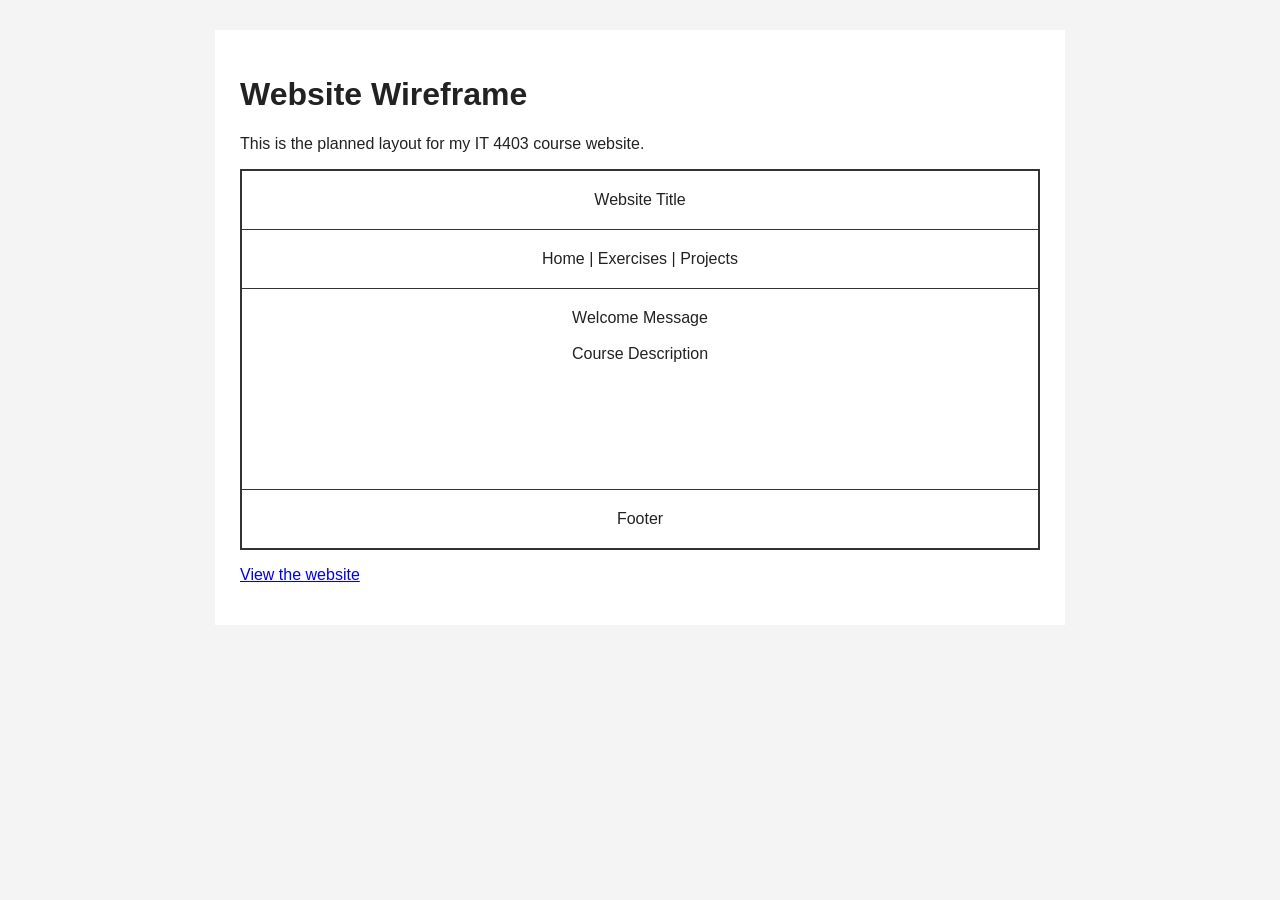
<file: wireframe.html>
<!DOCTYPE html>
<html lang="en">
<head>
  <meta charset="UTF-8">
  <meta name="viewport" content="width=device-width, initial-scale=1.0">
  <title>Website Wireframe</title>
  <link rel="stylesheet" href="styles.css">
</head>
<body>
  <main>
    <h1>Website Wireframe</h1>
    <p>This is the planned layout for my IT 4403 course website.</p>

    <div class="wireframe">
      <div>Website Title</div>
      <div>Home | Exercises | Projects</div>
      <div class="wireframe-content">Welcome Message<br><br>Course Description</div>
      <div>Footer</div>
    </div>

    <p><a href="index.html">View the website</a></p>
  </main>
</body>
</html>
</file>
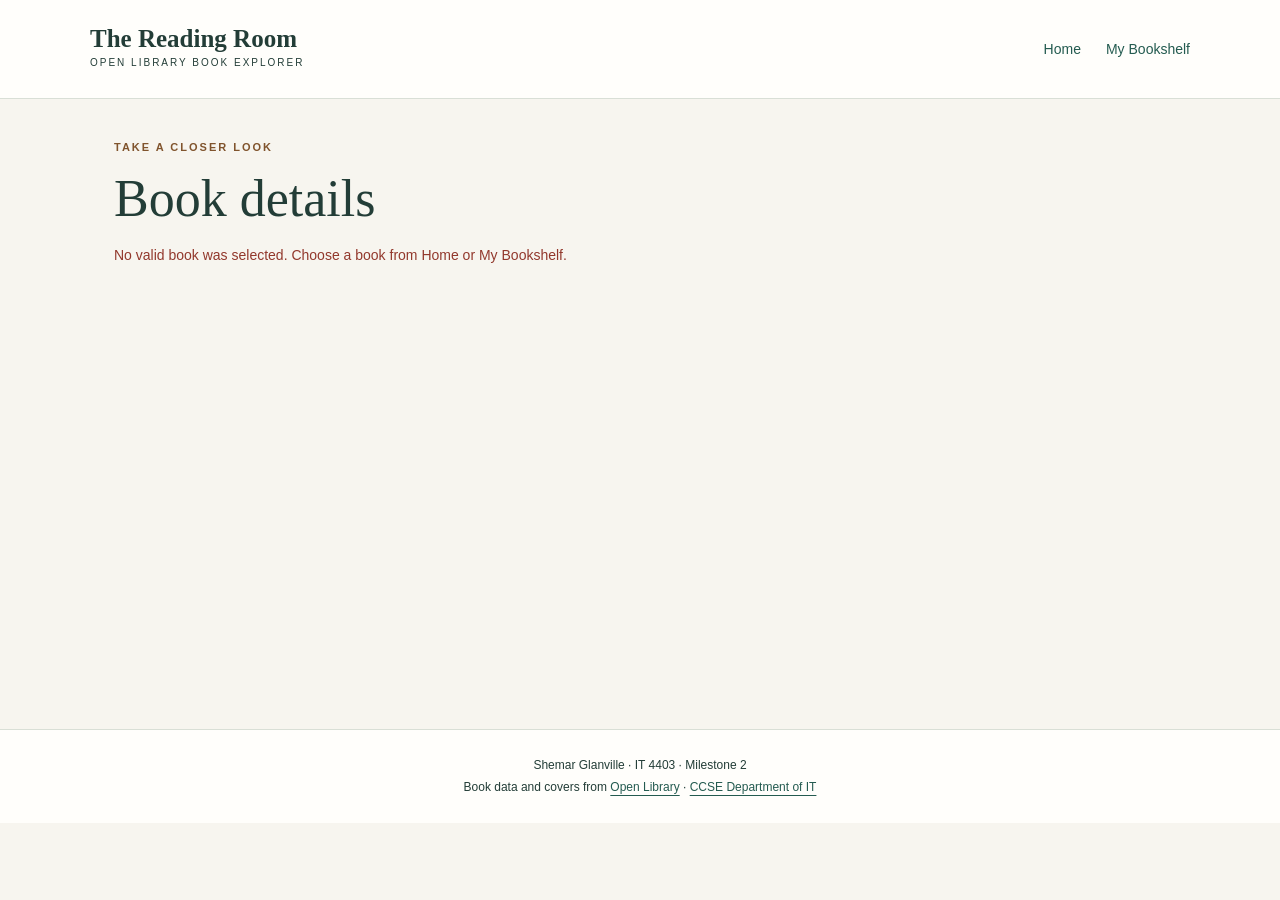
<file: milestone2/book.html>
<!DOCTYPE html>
<html lang="en"><head><meta charset="UTF-8"><meta name="viewport" content="width=device-width, initial-scale=1"><title>Book Details | The Reading Room</title><link rel="stylesheet" href="styles.css"><script src="app.js" defer></script></head><body data-page="details"><a class="skip" href="#main">Skip to content</a><header><a class="brand" href="index.html">The Reading Room<span>OPEN LIBRARY BOOK EXPLORER</span></a><nav aria-label="Main navigation"><a href="index.html" >Home</a><a href="bookshelf.html" >My Bookshelf</a></nav></header><main id="main"><p class="eyebrow">TAKE A CLOSER LOOK</p><h1>Book details</h1><p id="status" role="status" aria-live="polite">Loading book information…</p><article id="details" class="details" hidden></article><noscript><p>Enable JavaScript to load books from Open Library.</p></noscript></main><footer><p>Shemar Glanville · IT 4403 · Milestone 2</p><p>Book data and covers from <a href="https://openlibrary.org">Open Library</a> · <a href="https://ccse.kennesaw.edu/it/">CCSE Department of IT</a></p></footer></body></html>
</file>
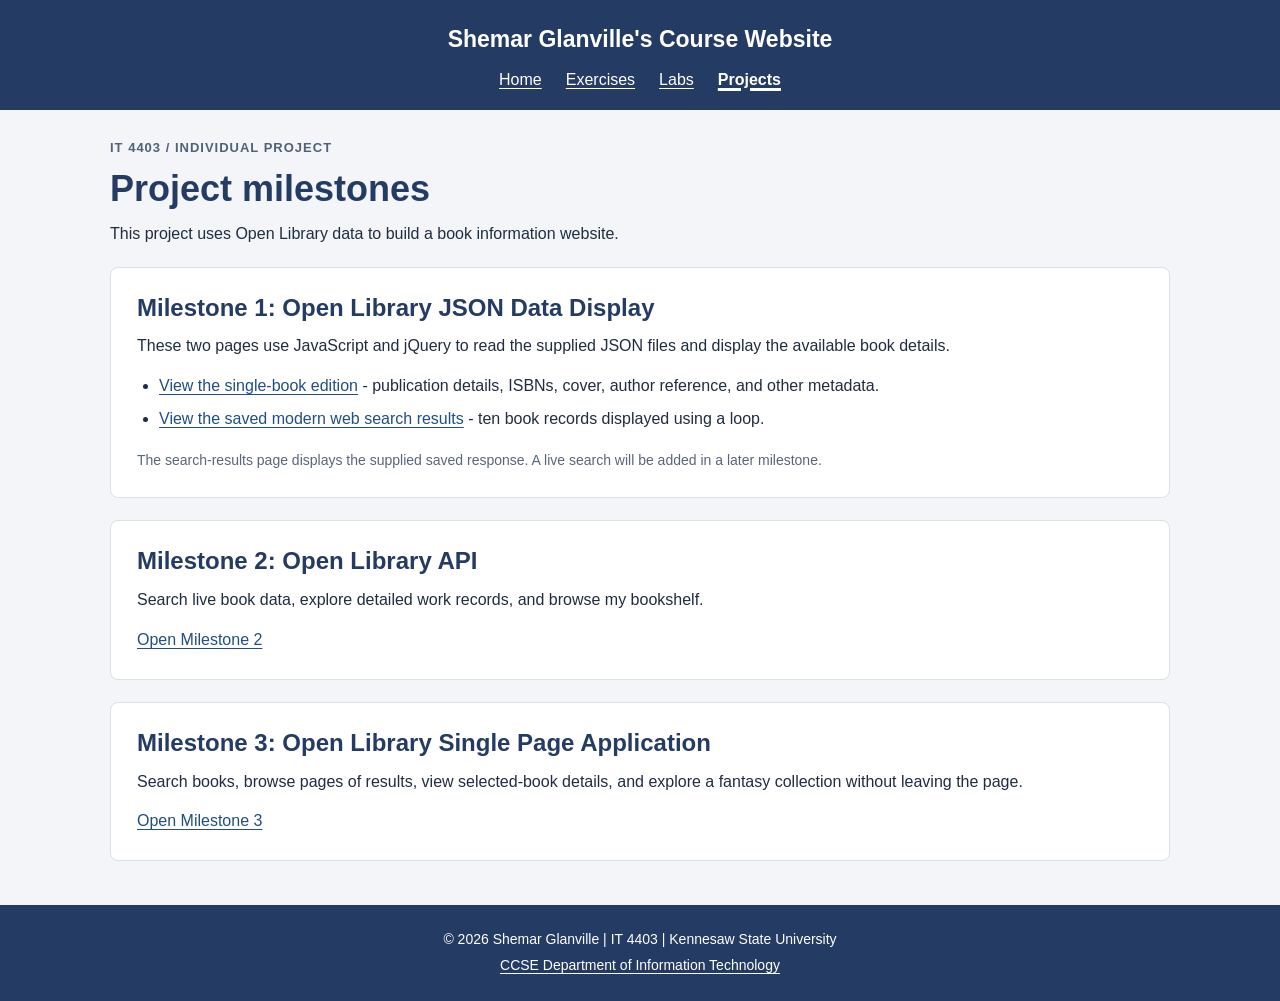
<file: Milestone3_SGlanville/projects.html>
<!DOCTYPE html>
<html lang="en">
<head>
  <meta charset="UTF-8">
  <meta name="viewport" content="width=device-width, initial-scale=1.0">
  <meta name="description" content="Shemar Glanville's IT 4403 coursework and Open Library JSON project at Kennesaw State University.">
  <title>Project Milestones | Shemar Glanville</title>
  <style>
    * { box-sizing: border-box; }
    body { margin: 0; background: #f3f5f8; color: #202d40; font-family: Arial, sans-serif; font-size: 16px; line-height: 1.55; }
    a { color: #214e83; text-underline-offset: 3px; overflow-wrap: anywhere; }
    a:hover { text-decoration-thickness: 2px; }
    a:focus-visible, summary:focus-visible, button:focus-visible { outline: 3px solid #c17e13; outline-offset: 4px; }
    .skip-link { position: absolute; top: -90px; left: 12px; background: white; padding: 10px 14px; z-index: 5; }
    .skip-link:focus { top: 12px; }
    header { background: #243b63; color: white; padding: 22px 24px 18px; text-align: center; }
    .site-name { margin: 0 0 10px; font-size: 23px; font-weight: bold; }
    nav { display: flex; flex-wrap: wrap; justify-content: center; gap: 10px 24px; }
    header a, header a:visited, footer a, footer a:visited { color: white; }
    nav a[aria-current="page"] { font-weight: bold; text-decoration-thickness: 3px; }
    main { width: min(1060px, calc(100% - 40px)); margin: 28px auto 44px; min-height: 420px; }
    h1, h2, h3 { line-height: 1.2; color: #243b63; }
    h1 { margin: 8px 0 12px; font-size: clamp(28px, 4vw, 36px); }
    h2 { margin: 0 0 12px; font-size: 24px; }
    h3 { margin: 0 0 10px; font-size: 19px; }
    p { margin: 0 0 15px; }
    .eyebrow { margin-bottom: 8px; color: #516178; font-size: 13px; font-weight: bold; letter-spacing: 1px; text-transform: uppercase; }
    .intro { max-width: 790px; margin-bottom: 20px; }
    .page-nav { margin: 0 0 22px; display: flex; flex-wrap: wrap; gap: 8px 24px; }
    .panel, .book-card { padding: 26px; border: 1px solid #d9e0e9; border-radius: 8px; background: white; }
    .panel { margin-bottom: 22px; }
    .home-grid { display: grid; grid-template-columns: 1fr 1fr; gap: 22px; }
    .home-grid .panel { margin: 0; }
    .link-list { margin: 12px 0 0; padding-left: 22px; }
    .link-list li { margin: 8px 0; }
    .book-card { margin-bottom: 22px; display: grid; grid-template-columns: 150px minmax(0, 1fr); gap: 26px; }
    .single-book { grid-template-columns: 210px minmax(0, 1fr); }
    .cover-box { margin: 0; }
    .cover-box img { display: block; width: 100%; height: 210px; object-fit: contain; object-position: top center; }
    .single-book .cover-box img { height: 300px; }
    .cover-note { margin-top: 12px; font-size: 13px; color: #516178; text-align: center; }
    .cover-placeholder { min-height: 210px; display: grid; place-items: center; padding: 20px; text-align: center; background: #eef1f6; border: 1px solid #d9e0e9; color: #516178; }
    .single-book .cover-placeholder { min-height: 300px; }
    .subtitle { color: #516178; margin-top: -3px; }
    .byline { margin-bottom: 17px; }
    dl { margin: 0; }
    .metadata { display: grid; grid-template-columns: repeat(3, minmax(0, 1fr)); gap: 14px 18px; }
    .single-book .metadata { grid-template-columns: repeat(2, minmax(0, 1fr)); }
    .metadata > div { min-width: 0; }
    dt { font-size: 12px; font-weight: bold; color: #58667b; margin-bottom: 3px; }
    dd { margin: 0; font-size: 15px; overflow-wrap: anywhere; }
    .record-links { display: flex; flex-wrap: wrap; gap: 8px 22px; margin-top: 20px; }
    .record-links a { font-weight: bold; }
    blockquote { margin: 20px 0 0; padding: 12px 16px; border-left: 3px solid #a1b3cf; background: #f3f5f8; }
    blockquote p { margin: 3px 0 0; }
    .quote-label { font-size: 12px; font-weight: bold; color: #58667b; }
    details { margin-top: 20px; }
    summary { color: #214e83; cursor: pointer; font-weight: bold; }
    details dl { margin-top: 15px; }
    .catalogue { padding-top: 8px; }
    .catalogue .metadata { grid-template-columns: repeat(3, minmax(0, 1fr)); }
    .muted { color: #58667b; font-size: 14px; }
    .status { padding: 14px 18px; border-left: 3px solid #a1b3cf; background: #eaf0f7; margin-bottom: 22px; }
    .error { border-color: #993f31; color: #74291e; background: #fff0ed; }
    button { margin-top: 12px; padding: 9px 16px; font: inherit; border: 1px solid #243b63; border-radius: 4px; color: white; background: #243b63; cursor: pointer; }
    footer { padding: 20px; background: #243b63; color: white; text-align: center; font-size: 14px; }
    footer p { margin: 4px 0; }
    [hidden] { display: none !important; }
    @media (max-width: 650px) {
      main { width: calc(100% - 28px); margin-top: 22px; }
      header { padding: 19px 14px; }
      .site-name { font-size: 20px; }
      .home-grid, .book-card, .single-book { grid-template-columns: 1fr; }
      .panel, .book-card { padding: 20px; }
      .cover-box { width: 150px; margin: 0 auto; }
      .single-book .cover-box { width: 180px; }
      .single-book .cover-box img { height: 245px; }
      .metadata, .catalogue .metadata { grid-template-columns: repeat(2, minmax(0, 1fr)); }
    }
    @media (max-width: 360px) {
      .metadata, .single-book .metadata, .catalogue .metadata { grid-template-columns: 1fr; }
    }
  </style>
</head>
<body>
  <a class="skip-link" href="#main">Skip to main content</a>
  <header>
    <p class="site-name">Shemar Glanville's Course Website</p>
    <nav aria-label="Main navigation">
      <a href="index.html">Home</a>
      <a href="exercises.html">Exercises</a>
      <a href="labs.html">Labs</a>
      <a href="projects.html" aria-current="page">Projects</a>
    </nav>
  </header>
  <main id="main">
    <p class="eyebrow">IT 4403 / Individual project</p>
    <h1>Project milestones</h1>
    <p class="intro">This project uses Open Library data to build a book information website.</p>
    <section class="panel" aria-labelledby="milestone-one-title">
      <h2 id="milestone-one-title">Milestone 1: Open Library JSON Data Display</h2>
      <p>These two pages use JavaScript and jQuery to read the supplied JSON files and display the available book details.</p>
      <ul class="link-list">
        <li><a href="book.html">View the single-book edition</a> - publication details, ISBNs, cover, author reference, and other metadata.</li>
        <li><a href="search.html">View the saved modern web search results</a> - ten book records displayed using a loop.</li>
      </ul>
      <p class="muted" style="margin-top: 18px; margin-bottom: 0;">The search-results page displays the supplied saved response. A live search will be added in a later milestone.</p>
    </section>
    <section class="panel"><h2>Milestone 2: Open Library API</h2><p>Search live book data, explore detailed work records, and browse my bookshelf.</p><a href="milestone2/index.html">Open Milestone 2</a></section>
    <section class="panel"><h2>Milestone 3: Open Library Single Page Application</h2><p>Search books, browse pages of results, view selected-book details, and explore a fantasy collection without leaving the page.</p><a href="milestone3/index.html">Open Milestone 3</a></section>
  </main>
  <footer>
    <p>&copy; 2026 Shemar Glanville | IT 4403 | Kennesaw State University</p>
    <p><a href="https://ccse.kennesaw.edu/it/">CCSE Department of Information Technology</a></p>
  </footer>
</body>
</html>
</file>
<file: milestone2/styles.css>
*{box-sizing:border-box}body{margin:0;background:#f7f5ef;color:#233d37;font:16px/1.6 Arial,sans-serif}a{color:#245b50;text-underline-offset:4px}header{padding:25px max(24px,calc((100% - 1100px)/2));display:flex;justify-content:space-between;align-items:center;gap:24px;background:#fffefb;border-bottom:1px solid #d9dfd6}.brand{font:bold 25px Georgia,serif;text-decoration:none;color:#233d37}.brand span{display:block;font:10px/2 Arial,sans-serif;letter-spacing:2px}nav{display:flex;gap:25px}nav a{font-size:14px;text-decoration:none;padding:8px 0}nav a[aria-current]{border-bottom:2px solid #a66c36;font-weight:bold}main{max-width:1100px;margin:0 auto;padding:40px 24px 65px;min-height:70vh}.intro{max-width:760px;margin-bottom:26px}.eyebrow{font-size:11px;letter-spacing:2px;font-weight:bold;color:#80542d;margin:0 0 12px}h1{font:normal clamp(36px,5vw,52px)/1.15 Georgia,serif;margin:0 0 16px}h2{font:normal 25px Georgia,serif;margin:0}p{margin:0 0 15px}form{padding:24px;background:#e9eee7;border:1px solid #cfd9ce;border-radius:8px;margin:28px 0}label{font-size:14px;font-weight:bold}.search-row{display:flex;gap:12px;margin-top:8px}input,select,button{font:inherit;border-radius:5px}input{flex:1;min-width:0;padding:12px 15px;border:1px solid #859d91;background:white}button{padding:12px 23px;background:#254f43;border:1px solid #254f43;color:white;cursor:pointer}button:hover{background:#163c31}.hint{font-size:12px;color:#4f655b;margin:10px 0 0}.results-heading{display:flex;justify-content:space-between;align-items:center;gap:15px;margin:30px 0 13px}select{padding:5px 12px;border:1px solid #859d91;background:#fff}#status{font-size:14px;color:#50635a;margin:15px 0 24px}.error{color:#92382c!important}.grid{display:grid;grid-template-columns:repeat(5,minmax(0,1fr));gap:20px}.card{border:1px solid #dce1d7;border-radius:7px;background:#fffefb;padding:16px;min-width:0}.cover{height:155px;display:flex;align-items:center;justify-content:center;background:#edf0e9;border-radius:3px;margin-bottom:15px;overflow:hidden}.cover img{height:100%;max-width:100%;object-fit:contain}.placeholder{font-size:13px;color:#52665a;padding:18px;text-align:center}.card h3{font:normal 17px/1.35 Georgia,serif;margin:0;overflow-wrap:anywhere}.details{display:grid;grid-template-columns:220px minmax(0,1fr);gap:38px;margin-top:25px;padding:30px;background:#fffefb;border:1px solid #dce1d7;border-radius:8px}.details .cover{height:310px}.details h2{font-size:30px;margin:0 0 12px}.details h3{font:normal 22px Georgia,serif;margin:25px 0 12px}.description{white-space:pre-wrap;overflow-wrap:anywhere}.work-id{font-size:13px;color:#596c61}.subjects{display:flex;flex-wrap:wrap;gap:8px;list-style:none;padding:0;margin:0}.subjects li{font-size:12px;background:#e9eee7;padding:5px 10px;border-radius:4px;overflow-wrap:anywhere}.external{display:inline-block;margin-top:20px;font-weight:bold}footer{border-top:1px solid #d9dfd6;padding:23px;text-align:center;font-size:12px;background:#fffefb}footer p{margin:3px}a:focus-visible,button:focus-visible,input:focus-visible,select:focus-visible{outline:3px solid #a66c36;outline-offset:4px}.skip{position:absolute;top:-80px;background:white;padding:12px;z-index:5}.skip:focus{top:0}[hidden]{display:none!important}@media(max-width:900px){.grid{grid-template-columns:repeat(3,minmax(0,1fr))}}@media(max-width:600px){header{align-items:flex-start;flex-direction:column;padding:20px;gap:12px}main{padding:28px 18px 40px}.grid{grid-template-columns:repeat(2,minmax(0,1fr));gap:12px}.search-row{flex-direction:column}.details{grid-template-columns:1fr;padding:20px;gap:10px}.details>.cover{width:200px;margin:auto}.card{padding:12px}.results-heading{align-items:flex-start}h1{font-size:37px}}
</file>
<file: Milestone3_SGlanville/milestone3/styles.css>
*{box-sizing:border-box}body{margin:0;background:#f7f5ef;color:#233d37;font:16px/1.6 Arial,sans-serif}a{color:#245b50;text-underline-offset:4px}header{padding:25px max(24px,calc((100% - 1100px)/2));display:flex;justify-content:space-between;align-items:center;gap:24px;background:#fffefb;border-bottom:1px solid #d9dfd6}.brand{font:bold 25px Georgia,serif;text-decoration:none;color:#233d37}.brand span{display:block;font:10px/2 Arial,sans-serif;letter-spacing:2px}nav{display:flex;gap:25px}nav a{font-size:14px;text-decoration:none;padding:8px 0}nav a[aria-current]{border-bottom:2px solid #a66c36;font-weight:bold}main{max-width:1100px;margin:0 auto;padding:40px 24px 65px;min-height:70vh}.intro{max-width:760px;margin-bottom:26px}.eyebrow{font-size:11px;letter-spacing:2px;font-weight:bold;color:#80542d;margin:0 0 12px}h1{font:normal clamp(36px,5vw,52px)/1.15 Georgia,serif;margin:0 0 16px}h2{font:normal 25px Georgia,serif;margin:0}p{margin:0 0 15px}form{padding:24px;background:#e9eee7;border:1px solid #cfd9ce;border-radius:8px;margin:28px 0}label{font-size:14px;font-weight:bold}.search-row{display:flex;gap:12px;margin-top:8px}input,select,button{font:inherit;border-radius:5px}input{flex:1;min-width:0;padding:12px 15px;border:1px solid #859d91;background:white}button{padding:12px 23px;background:#254f43;border:1px solid #254f43;color:white;cursor:pointer}button:hover{background:#163c31}.hint{font-size:12px;color:#4f655b;margin:10px 0 0}.results-heading{display:flex;justify-content:space-between;align-items:center;gap:15px;margin:30px 0 13px}select{padding:5px 12px;border:1px solid #859d91;background:#fff}#status{font-size:14px;color:#50635a;margin:15px 0 24px}.error{color:#92382c!important}.grid{display:grid;grid-template-columns:repeat(5,minmax(0,1fr));gap:20px}.card{border:1px solid #dce1d7;border-radius:7px;background:#fffefb;padding:16px;min-width:0}.cover{height:155px;display:flex;align-items:center;justify-content:center;background:#edf0e9;border-radius:3px;margin-bottom:15px;overflow:hidden}.cover img{height:100%;max-width:100%;object-fit:contain}.placeholder{font-size:13px;color:#52665a;padding:18px;text-align:center}.card h3{font:normal 17px/1.35 Georgia,serif;margin:0;overflow-wrap:anywhere}.details{display:grid;grid-template-columns:220px minmax(0,1fr);gap:38px;margin-top:25px;padding:30px;background:#fffefb;border:1px solid #dce1d7;border-radius:8px}.details .cover{height:310px}.details h2{font-size:30px;margin:0 0 12px}.details h3{font:normal 22px Georgia,serif;margin:25px 0 12px}.description{white-space:pre-wrap;overflow-wrap:anywhere}.work-id{font-size:13px;color:#596c61}.subjects{display:flex;flex-wrap:wrap;gap:8px;list-style:none;padding:0;margin:0}.subjects li{font-size:12px;background:#e9eee7;padding:5px 10px;border-radius:4px;overflow-wrap:anywhere}.external{display:inline-block;margin-top:20px;font-weight:bold}footer{border-top:1px solid #d9dfd6;padding:23px;text-align:center;font-size:12px;background:#fffefb}footer p{margin:3px}a:focus-visible,button:focus-visible,input:focus-visible,select:focus-visible{outline:3px solid #a66c36;outline-offset:4px}.skip{position:absolute;top:-80px;background:white;padding:12px;z-index:5}.skip:focus{top:0}[hidden]{display:none!important}@media(max-width:900px){.grid{grid-template-columns:repeat(3,minmax(0,1fr))}}@media(max-width:600px){header{align-items:flex-start;flex-direction:column;padding:20px;gap:12px}main{padding:28px 18px 40px}.grid{grid-template-columns:repeat(2,minmax(0,1fr));gap:12px}.search-row{flex-direction:column}.details{grid-template-columns:1fr;padding:20px;gap:10px}.details>.cover{width:200px;margin:auto}.card{padding:12px}.results-heading{align-items:flex-start}h1{font-size:37px}}

section{scroll-margin-top:24px}.section-space{margin-top:45px}.book-button{background:none;border:0;color:#245b50;padding:0;text-align:left;font:inherit;text-decoration:underline;text-underline-offset:4px}.book-button:hover{background:none;color:#163c31}.pagination{display:flex;flex-wrap:wrap;align-items:center;gap:8px;margin:24px 0}.pagination button{padding:7px 13px}.pagination button[aria-current]{background:#80542d;border-color:#80542d}button:disabled{opacity:.6;cursor:wait}.notice{font-size:14px;color:#50635a;margin:15px 0 24px}.details:empty{display:none}h3{overflow-wrap:anywhere}.section-heading{display:flex;gap:20px;justify-content:space-between;align-items:center}.secondary{background:transparent;color:#245b50;padding:6px 12px}nav{flex-wrap:wrap}#details-status{min-height:24px}
</file>
<file: styles.css>
body {
  margin: 0;
  font-family: Arial, sans-serif;
  color: #222;
  background: #f4f4f4;
}

header, footer {
  padding: 20px;
  text-align: center;
  color: white;
  background: #243b63;
}

nav a {
  margin: 0 10px;
  color: white;
}

footer a,
footer a:visited,
footer a:hover,
footer a:active {
  color: white;
}

main {
  max-width: 800px;
  min-height: 350px;
  margin: 30px auto;
  padding: 25px;
  background: white;
}

.wireframe {
  border: 2px solid #333;
}

.wireframe div {
  padding: 20px;
  text-align: center;
  border-bottom: 1px solid #333;
}

.wireframe div:last-child {
  border-bottom: 0;
}

.wireframe-content {
  min-height: 160px;
}
</file>
